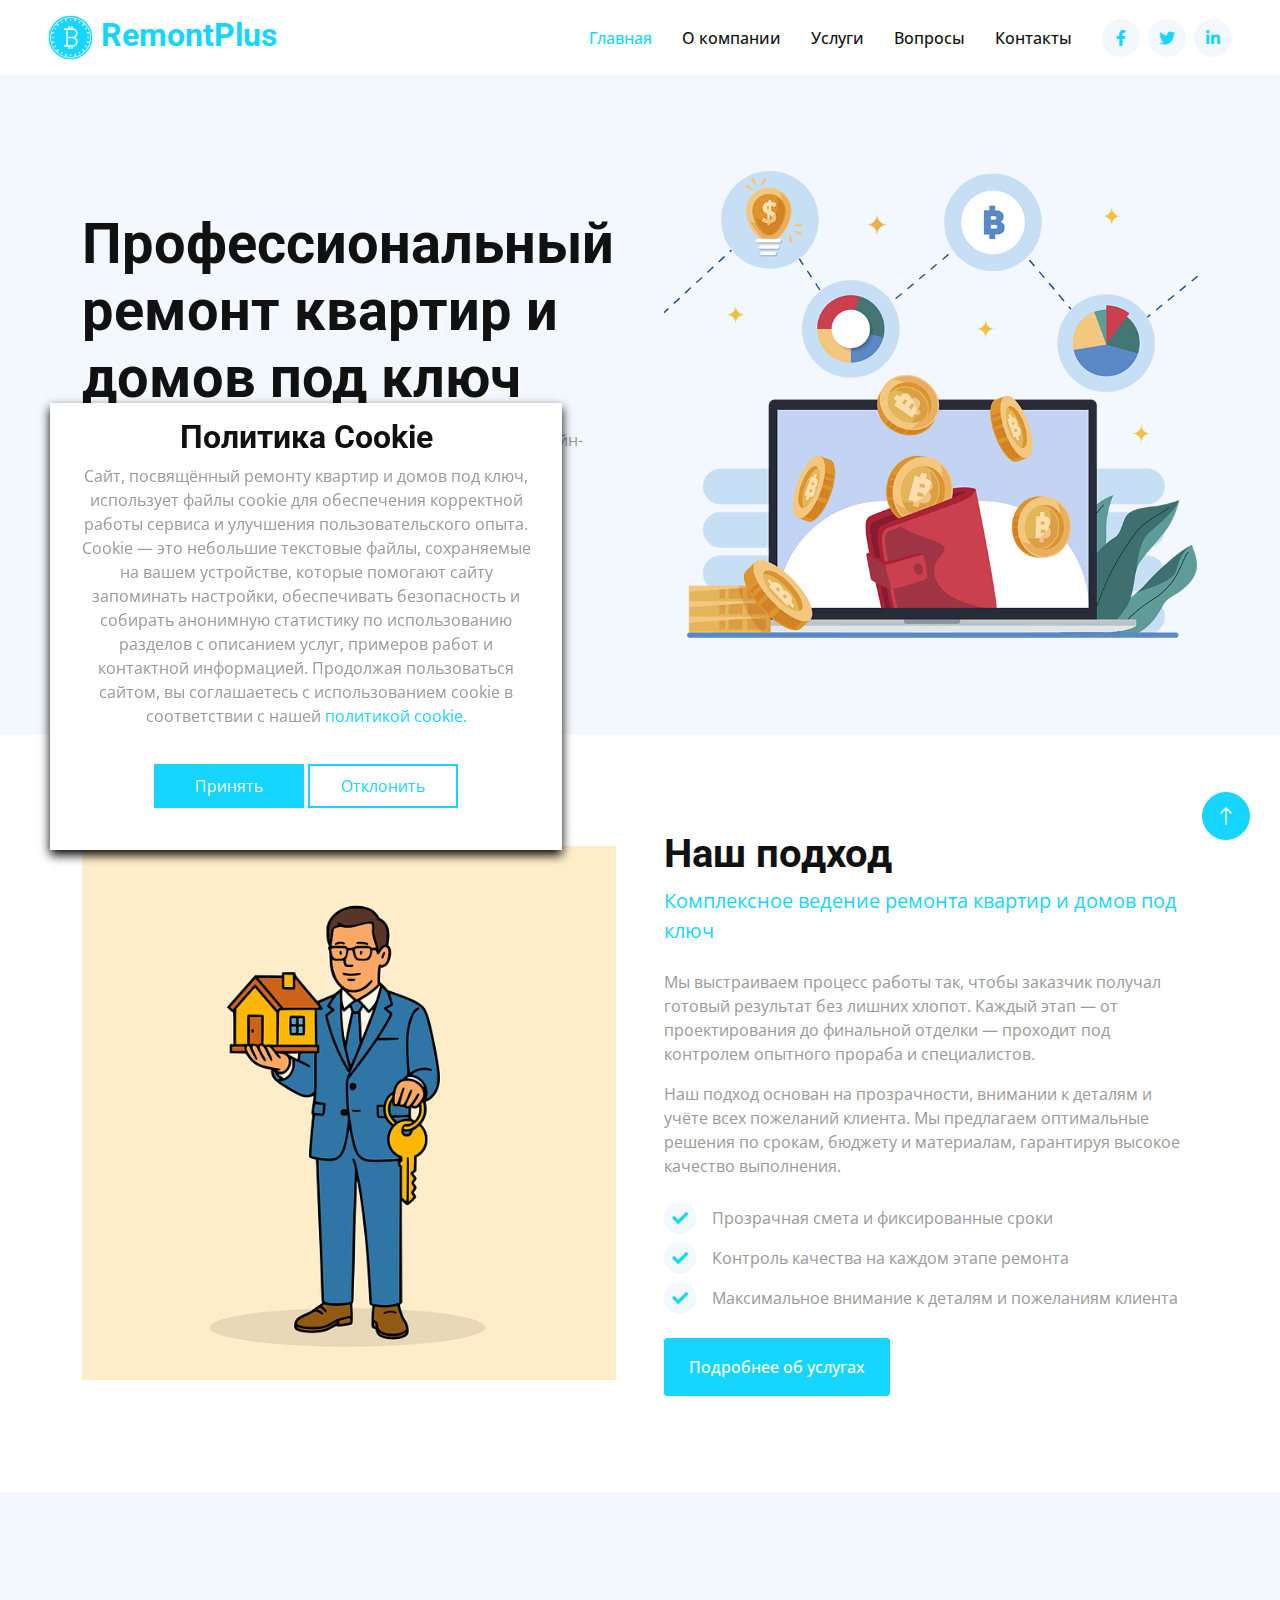
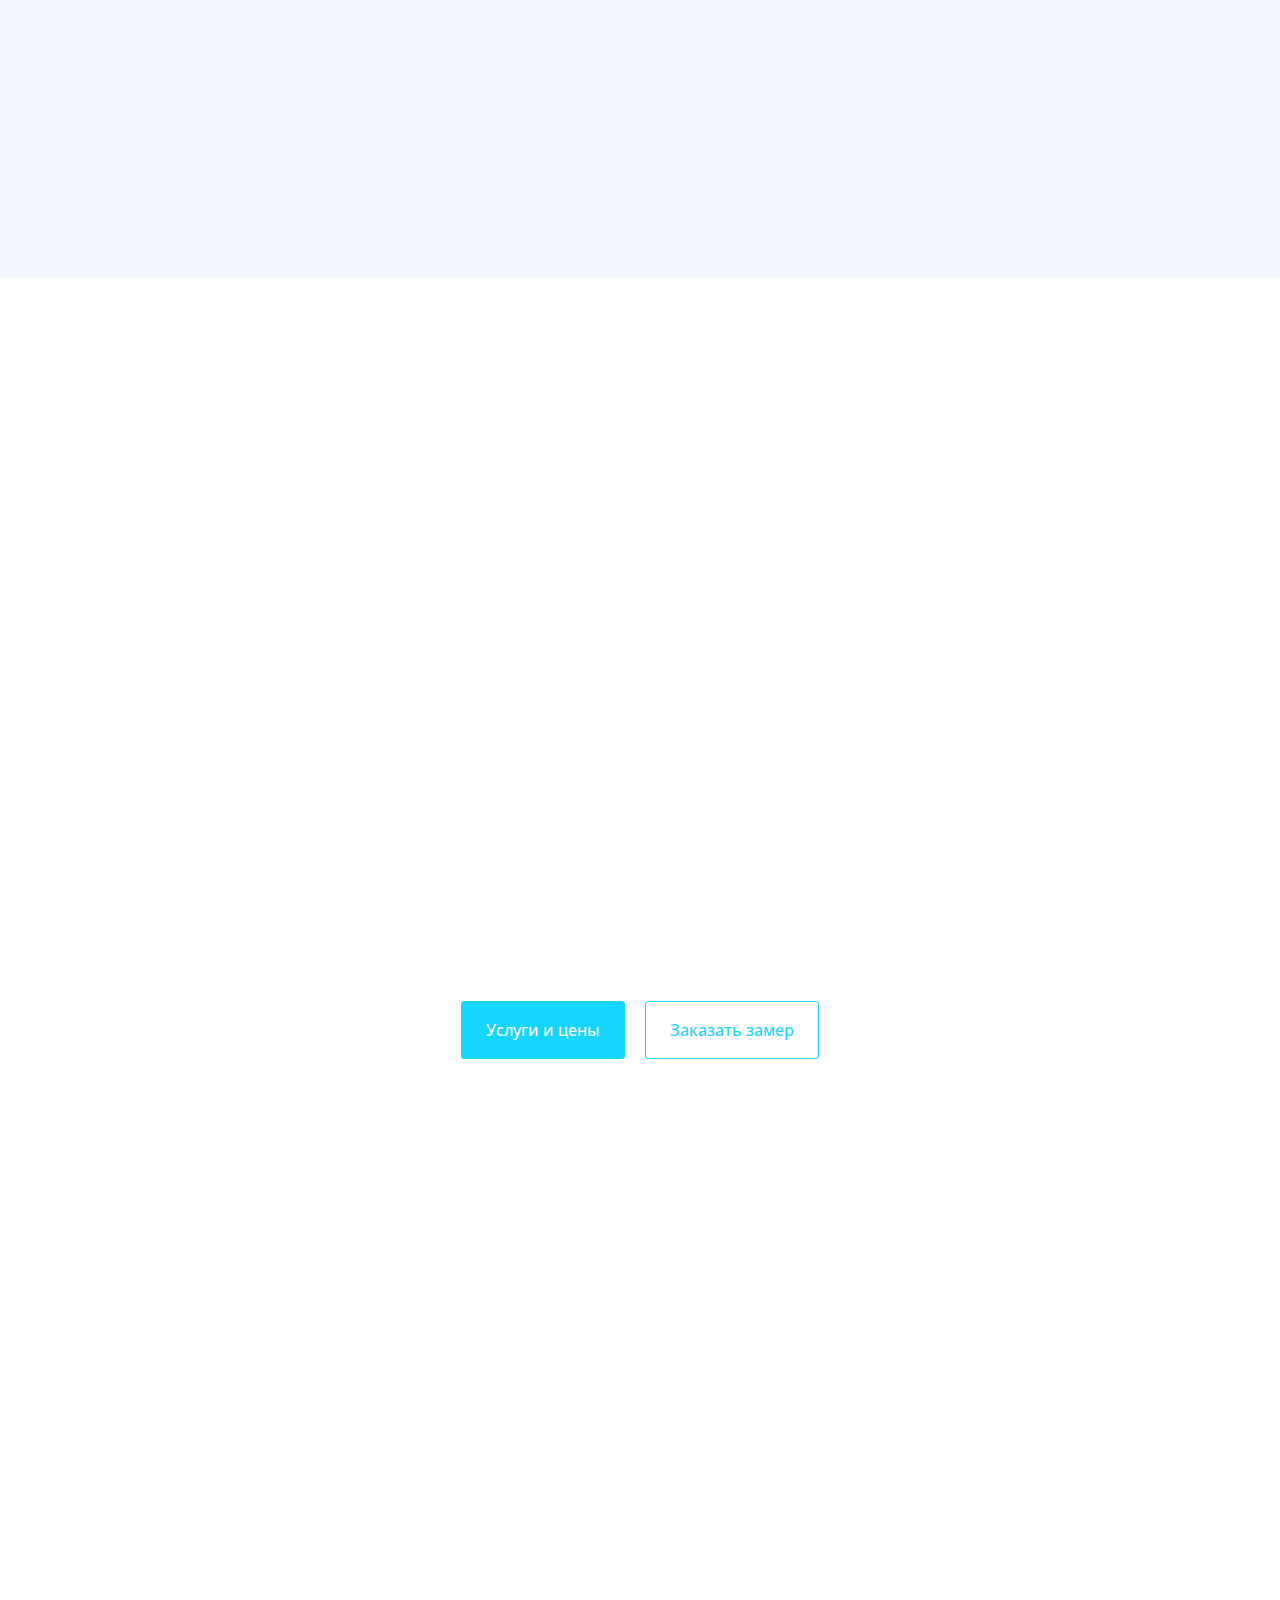
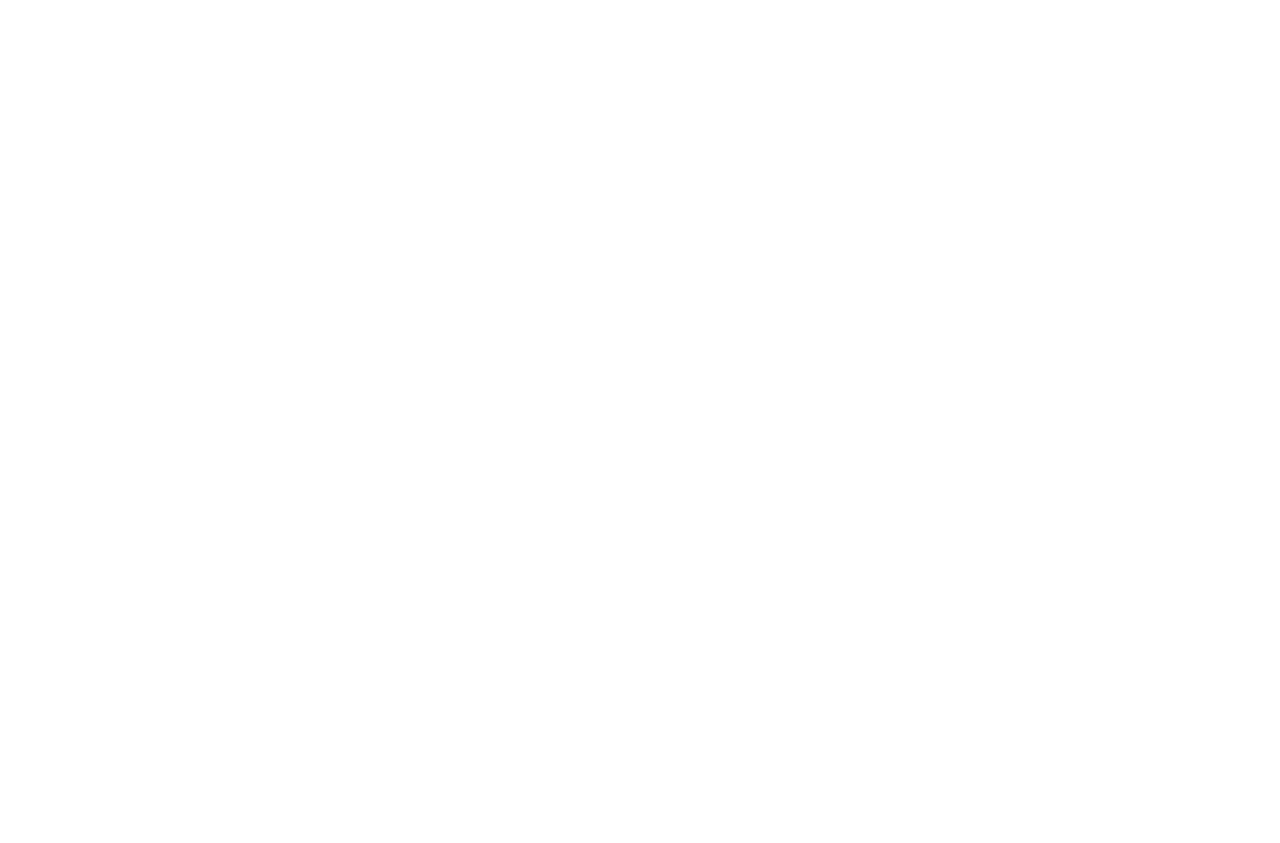
<file: index.html>
<!DOCTYPE html>
<html lang="en">
    <head>
        <meta charset="utf-8" />
        <title>RemontPlus</title>
        <meta content="width=device-width, initial-scale=1.0" name="viewport" />
        <meta
            content="ремонт под ключ, ремонт квартир под ключ, ремонт домов под ключ, дизайн-проект, отделка, электрика, сантехника, смета, сроки, прораб, бригада, гарантия"
            name="keywords"
        />
        <meta
            content="Ремонт квартир и домов под ключ: проектирование, отделка, электрика и сантехника, контроль сроков и сметы, гарантия качества. Бесплатный замер."
            name="description"
        />

        <!-- Favicon -->
        <link href="img/favicon.ico" rel="icon" />

        <!-- Google Web Fonts -->
        <link rel="preconnect" href="https://fonts.googleapis.com" />
        <link rel="preconnect" href="https://fonts.gstatic.com" crossorigin />
        <link
            href="https://fonts.googleapis.com/css2?family=Open+Sans:wght@400;500&family=Roboto:wght@500;700&display=swap"
            rel="stylesheet"
        />

        <!-- Icon Font Stylesheet -->
        <link
            href="https://cdnjs.cloudflare.com/ajax/libs/font-awesome/5.10.0/css/all.min.css"
            rel="stylesheet"
        />
        <link
            href="https://cdn.jsdelivr.net/npm/bootstrap-icons@1.4.1/font/bootstrap-icons.css"
            rel="stylesheet"
        />

        <!-- Libraries Stylesheet -->
        <link href="lib/animate/animate.min.css" rel="stylesheet" />
        <link
            href="lib/owlcarousel/assets/owl.carousel.min.css"
            rel="stylesheet"
        />

        <!-- Customized Bootstrap Stylesheet -->
        <link href="css/bootstrap.min.css" rel="stylesheet" />

        <!-- Template Stylesheet -->
        <link href="css/style.css" rel="stylesheet" />
    </head>

    <body>
        <!-- Spinner Start -->
        <div
            id="spinner"
            class="show bg-white position-fixed translate-middle w-100 vh-100 top-50 start-50 d-flex align-items-center justify-content-center"
        >
            <div class="spinner-grow text-primary" role="status"></div>
        </div>
        <!-- Spinner End -->

        <!-- Navbar Start -->
        <nav
            class="navbar navbar-expand-lg bg-white navbar-light sticky-top p-0 px-4 px-lg-5"
        >
            <a href="index.html" class="navbar-brand d-flex align-items-center">
                <h2 class="m-0 text-primary">
                    <img
                        class="img-fluid me-2"
                        src="img/icon-1.png"
                        alt=""
                        style="width: 45px"
                    />RemontPlus
                </h2>
            </a>
            <button
                type="button"
                class="navbar-toggler"
                data-bs-toggle="collapse"
                data-bs-target="#navbarCollapse"
            >
                <span class="navbar-toggler-icon"></span>
            </button>
            <div class="collapse navbar-collapse" id="navbarCollapse">
                <div class="navbar-nav ms-auto py-4 py-lg-0">
                    <a href="index.html" class="nav-item nav-link active"
                        >Главная</a
                    >
                    <a href="about.html" class="nav-item nav-link"
                        >О компании</a
                    >
                    <a href="service.html" class="nav-item nav-link">Услуги</a>
                    <a href="faq.html" class="nav-item nav-link">Вопросы</a>
                    <a href="contact.html" class="nav-item nav-link"
                        >Контакты</a
                    >
                </div>
                <div class="h-100 d-lg-inline-flex align-items-center d-none">
                    <a
                        class="btn btn-square rounded-circle bg-light text-primary me-2"
                        href="https://facebook.com/"
                        target="_blank"
                        ><i class="fab fa-facebook-f"></i
                    ></a>
                    <a
                        class="btn btn-square rounded-circle bg-light text-primary me-2"
                        href="https://twitter.com/"
                        target="_blank"
                        ><i class="fab fa-twitter"></i
                    ></a>
                    <a
                        class="btn btn-square rounded-circle bg-light text-primary me-0"
                        href="https://linkedin.com/"
                        target="_blank"
                        ><i class="fab fa-linkedin-in"></i
                    ></a>
                </div>
            </div>
        </nav>
        <!-- Navbar End -->

        <!-- Header Start -->
        <div class="container-fluid hero-header bg-light py-5 mb-5">
            <div class="container py-5">
                <div class="row g-5 align-items-center">
                    <div class="col-lg-6">
                        <h1 class="display-4 mb-3 animated slideInDown">
                            Профессиональный ремонт квартир и домов под ключ
                        </h1>
                        <p class="animated slideInDown">
                            Мы выполняем полный цикл ремонта — от разработки
                            дизайн-проекта до финишной отделки. Наша команда
                            мастеров обеспечивает контроль качества, соблюдение
                            сроков и прозрачность сметы.
                        </p>
                        <a
                            href="service.html"
                            class="btn btn-primary py-3 px-4 animated slideInDown"
                            >Подробнее об услугах</a
                        >
                    </div>
                    <div class="col-lg-6 animated fadeIn">
                        <img
                            class="img-fluid animated pulse infinite"
                            style="animation-duration: 3s"
                            src="img/hero-1.png"
                            alt=""
                        />
                    </div>
                </div>
            </div>
        </div>
        <!-- Header End -->

        <!-- Our Approach Start -->
        <div class="container-xxl py-5">
            <div class="container">
                <div class="row g-5 align-items-center">
                    <div class="col-lg-6 wow fadeInUp" data-wow-delay="0.1s">
                        <img class="img-fluid" src="img/approach.png" alt="" />
                    </div>
                    <div class="col-lg-6 wow fadeInUp" data-wow-delay="0.5s">
                        <div class="h-100">
                            <h1 class="display-6">Наш подход</h1>
                            <p class="text-primary fs-5 mb-4">
                                Комплексное ведение ремонта квартир и домов под
                                ключ
                            </p>
                            <p>
                                Мы выстраиваем процесс работы так, чтобы
                                заказчик получал готовый результат без лишних
                                хлопот. Каждый этап — от проектирования до
                                финальной отделки — проходит под контролем
                                опытного прораба и специалистов.
                            </p>
                            <p class="mb-4">
                                Наш подход основан на прозрачности, внимании к
                                деталям и учёте всех пожеланий клиента. Мы
                                предлагаем оптимальные решения по срокам,
                                бюджету и материалам, гарантируя высокое
                                качество выполнения.
                            </p>
                            <div class="d-flex align-items-center mb-2">
                                <i
                                    class="fa fa-check bg-light text-primary btn-sm-square rounded-circle me-3 fw-bold"
                                ></i>
                                <span
                                    >Прозрачная смета и фиксированные
                                    сроки</span
                                >
                            </div>
                            <div class="d-flex align-items-center mb-2">
                                <i
                                    class="fa fa-check bg-light text-primary btn-sm-square rounded-circle me-3 fw-bold"
                                ></i>
                                <span
                                    >Контроль качества на каждом этапе
                                    ремонта</span
                                >
                            </div>
                            <div class="d-flex align-items-center mb-4">
                                <i
                                    class="fa fa-check bg-light text-primary btn-sm-square rounded-circle me-3 fw-bold"
                                ></i>
                                <span
                                    >Максимальное внимание к деталям и
                                    пожеланиям клиента</span
                                >
                            </div>
                            <a
                                class="btn btn-primary py-3 px-4"
                                href="service.html"
                                >Подробнее об услугах</a
                            >
                        </div>
                    </div>
                </div>
            </div>
        </div>
        <!-- Our Approach End -->

        <!-- Facts Start -->
        <div class="container-xxl bg-light py-5 my-5">
            <div class="container py-5">
                <div class="row g-5">
                    <div
                        class="col-lg-4 col-md-6 text-center wow fadeIn"
                        data-wow-delay="0.1s"
                    >
                        <img
                            class="img-fluid mb-4"
                            src="img/icon-9.png"
                            alt=""
                        />
                        <h1 class="display-4" data-toggle="counter-up">1240</h1>
                        <p class="fs-5 text-primary mb-0">
                            Завершённых проектов
                        </p>
                    </div>
                    <div
                        class="col-lg-4 col-md-6 text-center wow fadeIn"
                        data-wow-delay="0.3s"
                    >
                        <img
                            class="img-fluid mb-4"
                            src="img/icon-10.png"
                            alt=""
                        />
                        <h1 class="display-4" data-toggle="counter-up">980</h1>
                        <p class="fs-5 text-primary mb-0">Довольных клиентов</p>
                    </div>
                    <div
                        class="col-lg-4 col-md-6 text-center wow fadeIn"
                        data-wow-delay="0.5s"
                    >
                        <img
                            class="img-fluid mb-4"
                            src="img/icon-2.png"
                            alt=""
                        />
                        <h1 class="display-4" data-toggle="counter-up">12</h1>
                        <p class="fs-5 text-primary mb-0">
                            Лет опыта в ремонте
                        </p>
                    </div>
                </div>
            </div>
        </div>
        <!-- Facts End -->

        <!-- Features Start -->
        <div class="container-xxl py-5">
            <div class="container">
                <div
                    class="text-center mx-auto wow fadeInUp"
                    data-wow-delay="0.1s"
                    style="max-width: 500px"
                >
                    <h1 class="display-6">Почему выбирают нас</h1>
                    <p class="text-primary fs-5 mb-5">
                        Ремонт квартир и домов под ключ с вниманием к деталям и
                        соблюдением сроков
                    </p>
                </div>
                <div class="row g-5">
                    <div
                        class="col-lg-4 col-md-6 wow fadeInUp"
                        data-wow-delay="0.1s"
                    >
                        <div class="d-flex align-items-start">
                            <img
                                class="img-fluid flex-shrink-0"
                                src="img/icon-7.png"
                                alt=""
                            />
                            <div class="ps-4">
                                <h5 class="mb-3">Прозрачная смета</h5>
                                <span
                                    >Составляем подробную смету до начала работ
                                    и согласовываем каждый пункт, чтобы вы знали
                                    точную стоимость проекта.</span
                                >
                            </div>
                        </div>
                    </div>
                    <div
                        class="col-lg-4 col-md-6 wow fadeInUp"
                        data-wow-delay="0.3s"
                    >
                        <div class="d-flex align-items-start">
                            <img
                                class="img-fluid flex-shrink-0"
                                src="img/icon-6.png"
                                alt=""
                            />
                            <div class="ps-4">
                                <h5 class="mb-3">Контроль качества</h5>
                                <span
                                    >Прораб и бригада проводят каждый этап под
                                    контролем: электрика, сантехника,
                                    штукатурка, плитка и финишная отделка.</span
                                >
                            </div>
                        </div>
                    </div>
                    <div
                        class="col-lg-4 col-md-6 wow fadeInUp"
                        data-wow-delay="0.5s"
                    >
                        <div class="d-flex align-items-start">
                            <img
                                class="img-fluid flex-shrink-0"
                                src="img/icon-5.png"
                                alt=""
                            />
                            <div class="ps-4">
                                <h5 class="mb-3">Комплексный подход</h5>
                                <span
                                    >От дизайн-проекта до уборки после ремонта —
                                    мы выполняем весь цикл работ «под ключ»,
                                    чтобы вам не пришлось взаимодействовать с
                                    несколькими подрядчиками.</span
                                >
                            </div>
                        </div>
                    </div>
                    <div
                        class="col-lg-4 col-md-6 wow fadeInUp"
                        data-wow-delay="0.1s"
                    >
                        <div class="d-flex align-items-start">
                            <img
                                class="img-fluid flex-shrink-0"
                                src="img/icon-4.png"
                                alt=""
                            />
                            <div class="ps-4">
                                <h5 class="mb-3">Качественные материалы</h5>
                                <span
                                    >Работаем с проверенными поставщиками и
                                    предлагаем оптимальные материалы по
                                    соотношению цена/качество в зависимости от
                                    бюджета клиента.</span
                                >
                            </div>
                        </div>
                    </div>
                    <div
                        class="col-lg-4 col-md-6 wow fadeInUp"
                        data-wow-delay="0.3s"
                    >
                        <div class="d-flex align-items-start">
                            <img
                                class="img-fluid flex-shrink-0"
                                src="img/icon-3.png"
                                alt=""
                            />
                            <div class="ps-4">
                                <h5 class="mb-3">Гарантия на работы</h5>
                                <span
                                    >Предоставляем официальную гарантию на все
                                    виды работ и оперативно устраняем любые
                                    замечания в гарантийный период.</span
                                >
                            </div>
                        </div>
                    </div>
                    <div
                        class="col-lg-4 col-md-6 wow fadeInUp"
                        data-wow-delay="0.5s"
                    >
                        <div class="d-flex align-items-start">
                            <img
                                class="img-fluid flex-shrink-0"
                                src="img/icon-8.png"
                                alt=""
                            />
                            <div class="ps-4">
                                <h5 class="mb-3">Поддержка и сопровождение</h5>
                                <span
                                    >Консультации на всех этапах проекта, помощь
                                    в подборе отделочных материалов и мебели,
                                    прозрачная документация.</span
                                >
                            </div>
                        </div>
                    </div>
                </div>
                <div class="text-center mt-5">
                    <a class="btn btn-primary py-3 px-4" href="service.html"
                        >Услуги и цены</a
                    >
                    <a
                        class="btn btn-outline-primary py-3 px-4 ms-3"
                        href="contact.html"
                        >Заказать замер</a
                    >
                </div>
            </div>
        </div>
        <!-- Features End -->

        <!-- Roadmap Start -->
        <div class="container-xxl py-5">
            <div class="container">
                <div
                    class="text-center mx-auto wow fadeInUp"
                    data-wow-delay="0.1s"
                    style="max-width: 500px"
                >
                    <h1 class="display-6">Этапы Ремонта</h1>
                    <p class="text-primary fs-5 mb-5">
                        Превращаем вашу мечту о квартире или доме в реальность
                    </p>
                </div>
                <div
                    class="owl-carousel roadmap-carousel wow fadeInUp"
                    data-wow-delay="0.1s"
                >
                    <div class="roadmap-item">
                        <div class="roadmap-point"><span></span></div>
                        <h5>Этап 1: Консультация и дизайн-проект</h5>
                        <span
                            >Вы обсуждаете с нами ваши пожелания, создается
                            индивидуальный дизайн-проект</span
                        >
                    </div>
                    <div class="roadmap-item">
                        <div class="roadmap-point"><span></span></div>
                        <h5>Этап 2: Смета и подбор материалов</h5>
                        <span
                            >Составляется смета, подбираются качественные
                            материалы для ремонта</span
                        >
                    </div>
                    <div class="roadmap-item">
                        <div class="roadmap-point"><span></span></div>
                        <h5>Этап 3: Подготовительные работы</h5>
                        <span
                            >Очистка и подготовка помещений, монтаж необходимых
                            коммуникаций</span
                        >
                    </div>
                    <div class="roadmap-item">
                        <div class="roadmap-point"><span></span></div>
                        <h5>Этап 4: Черновой ремонт</h5>
                        <span
                            >Штукатурка, стяжка, монтаж электрики и
                            сантехники</span
                        >
                    </div>
                    <div class="roadmap-item">
                        <div class="roadmap-point"><span></span></div>
                        <h5>Этап 5: Чистовая отделка</h5>
                        <span
                            >Покраска, укладка плитки, ламината, установка
                            дверей и мебели</span
                        >
                    </div>
                    <div class="roadmap-item">
                        <div class="roadmap-point"><span></span></div>
                        <h5>Этап 6: Завершение и сдача объекта</h5>
                        <span
                            >Проверка качества, уборка и передача квартиры или
                            дома заказчику</span
                        >
                    </div>
                </div>
            </div>
        </div>
        <!-- Roadmap End -->

        <!-- Footer Start -->
        <div
            class="container-fluid bg-light footer mt-5 pt-5 wow fadeIn"
            data-wow-delay="0.1s"
        >
            <div class="container py-5">
                <div class="row g-5">
                    <div class="col-md-6">
                        <h1 class="text-primary mb-4">
                            <img
                                class="img-fluid me-2"
                                src="img/icon-1.png"
                                alt=""
                                style="width: 45px"
                            />RemontPlus
                        </h1>
                        <span>
                            RemontPlus — ваш надёжный партнёр в ремонте квартир
                            и домов под ключ. Мы берём на себя все этапы: от
                            замера и разработки дизайн-проекта до отделки,
                            электрики, сантехники и финальной сдачи объекта. С
                            нами вы получаете качественный результат без лишних
                            забот.
                        </span>
                    </div>
                    <div class="col-md-6">
                        <h5 class="mb-4">Подписка на новости</h5>
                        <p>
                            Подпишитесь, чтобы первыми узнавать о советах по
                            ремонту, акциях и новых проектах.
                        </p>
                        <div class="position-relative">
                            <form action="thanks.html" method="get">
                                <input
                                    class="form-control bg-transparent w-100 py-3 ps-4 pe-5"
                                    type="text"
                                    placeholder="Ваш email"
                                    required
                                />
                                <button
                                    type="submit"
                                    class="btn btn-primary py-2 px-3 position-absolute top-0 end-0 mt-2 me-2"
                                >
                                    Подписаться
                                </button>
                            </form>
                        </div>
                    </div>
                    <div class="col-lg-3 col-md-6">
                        <h5 class="mb-4">Контакты</h5>
                        <p>
                            <i class="fa fa-map-marker-alt me-3"></i>Ермеков
                            көшесі 116, Қарағанды 100000
                        </p>
                        <p><i class="fa fa-phone-alt me-3"></i>+77212441739</p>
                        <p>
                            <i class="fa fa-envelope me-3"></i
                            >remont_plus@gmail.com
                        </p>
                    </div>
                    <div class="col-lg-3 col-md-6">
                        <h5 class="mb-4">Наши услуги</h5>
                        <a class="btn btn-link" href=""
                            >Ремонт квартир под ключ</a
                        >
                        <a class="btn btn-link" href=""
                            >Ремонт домов под ключ</a
                        >
                        <a class="btn btn-link" href="">Дизайн интерьера</a>
                        <a class="btn btn-link" href="">Отделочные работы</a>
                        <a class="btn btn-link" href=""
                            >Электрика и сантехника</a
                        >
                    </div>
                    <div class="col-lg-3 col-md-6">
                        <h5 class="mb-4">Быстрые ссылки</h5>
                        <a class="btn btn-link" href="about.html">О нас</a>
                        <a class="btn btn-link" href="contact.html">Контакты</a>
                        <a class="btn btn-link" href="terms-of-use.html"
                            >Условия использования</a
                        >
                        <a class="btn btn-link" href="cookie-policy.html"
                            >Политика Cookie</a
                        >
                        <a class="btn btn-link" href="privacy-policy.html"
                            >Политика конфиденциальности</a
                        >
                    </div>
                    <div class="col-lg-3 col-md-6">
                        <h5 class="mb-4">Мы в социальных сетях</h5>
                        <div class="d-flex">
                            <a
                                class="btn btn-square rounded-circle me-1"
                                href="https://twitter.com/"
                                target="_blank"
                                ><i class="fab fa-twitter"></i
                            ></a>
                            <a
                                class="btn btn-square rounded-circle me-1"
                                href="https://facebook.com/"
                                target="_blank"
                                ><i class="fab fa-facebook-f"></i
                            ></a>
                            <a
                                class="btn btn-square rounded-circle me-1"
                                href="https://youtube.com/"
                                target="_blank"
                                ><i class="fab fa-youtube"></i
                            ></a>
                            <a
                                class="btn btn-square rounded-circle me-1"
                                href="https://linkedin.com/"
                                target="_blank"
                                ><i class="fab fa-linkedin-in"></i
                            ></a>
                        </div>
                    </div>
                </div>
            </div>
        </div>
        <!-- Footer End -->

        <!-- Cookie banner -->
        <div class="cookie-wrapper show">
            <div>
                <i class="bx bx-cookie"></i>
                <h2 style="text-align: center">Политика Cookie</h2>
            </div>

            <div class="data">
                <p>
                    Сайт, посвящённый ремонту квартир и домов под ключ,
                    использует файлы cookie для обеспечения корректной работы
                    сервиса и улучшения пользовательского опыта. Cookie — это
                    небольшие текстовые файлы, сохраняемые на вашем устройстве,
                    которые помогают сайту запоминать настройки, обеспечивать
                    безопасность и собирать анонимную статистику по
                    использованию разделов с описанием услуг, примеров работ и
                    контактной информацией. Продолжая пользоваться сайтом, вы
                    соглашаетесь с использованием cookie в соответствии с нашей
                    <a href="cookie-policy.html">политикой cookie.</a>
                </p>
            </div>

            <div class="buttons">
                <button class="cookie-button" id="acceptBtn">Принять</button>
                <button class="cookie-button" id="declineBtn">Отклонить</button>
            </div>
        </div>
        <!-- End Cookie banner -->

        <!-- Back to Top -->
        <a
            href="#"
            class="btn btn-lg btn-primary btn-lg-square rounded-circle back-to-top"
            ><i class="bi bi-arrow-up"></i
        ></a>

        <!-- JavaScript Libraries -->
        <script src="https://code.jquery.com/jquery-3.4.1.min.js"></script>
        <script src="https://cdn.jsdelivr.net/npm/bootstrap@5.0.0/dist/js/bootstrap.bundle.min.js"></script>
        <script src="lib/wow/wow.min.js"></script>
        <script src="lib/easing/easing.min.js"></script>
        <script src="lib/waypoints/waypoints.min.js"></script>
        <script src="lib/owlcarousel/owl.carousel.min.js"></script>
        <script src="lib/counterup/counterup.min.js"></script>

        <!-- Template Javascript -->
        <script src="js/main.js"></script>
        <script src="js/cookiebanner.js"></script>
    </body>
</html>
</file>
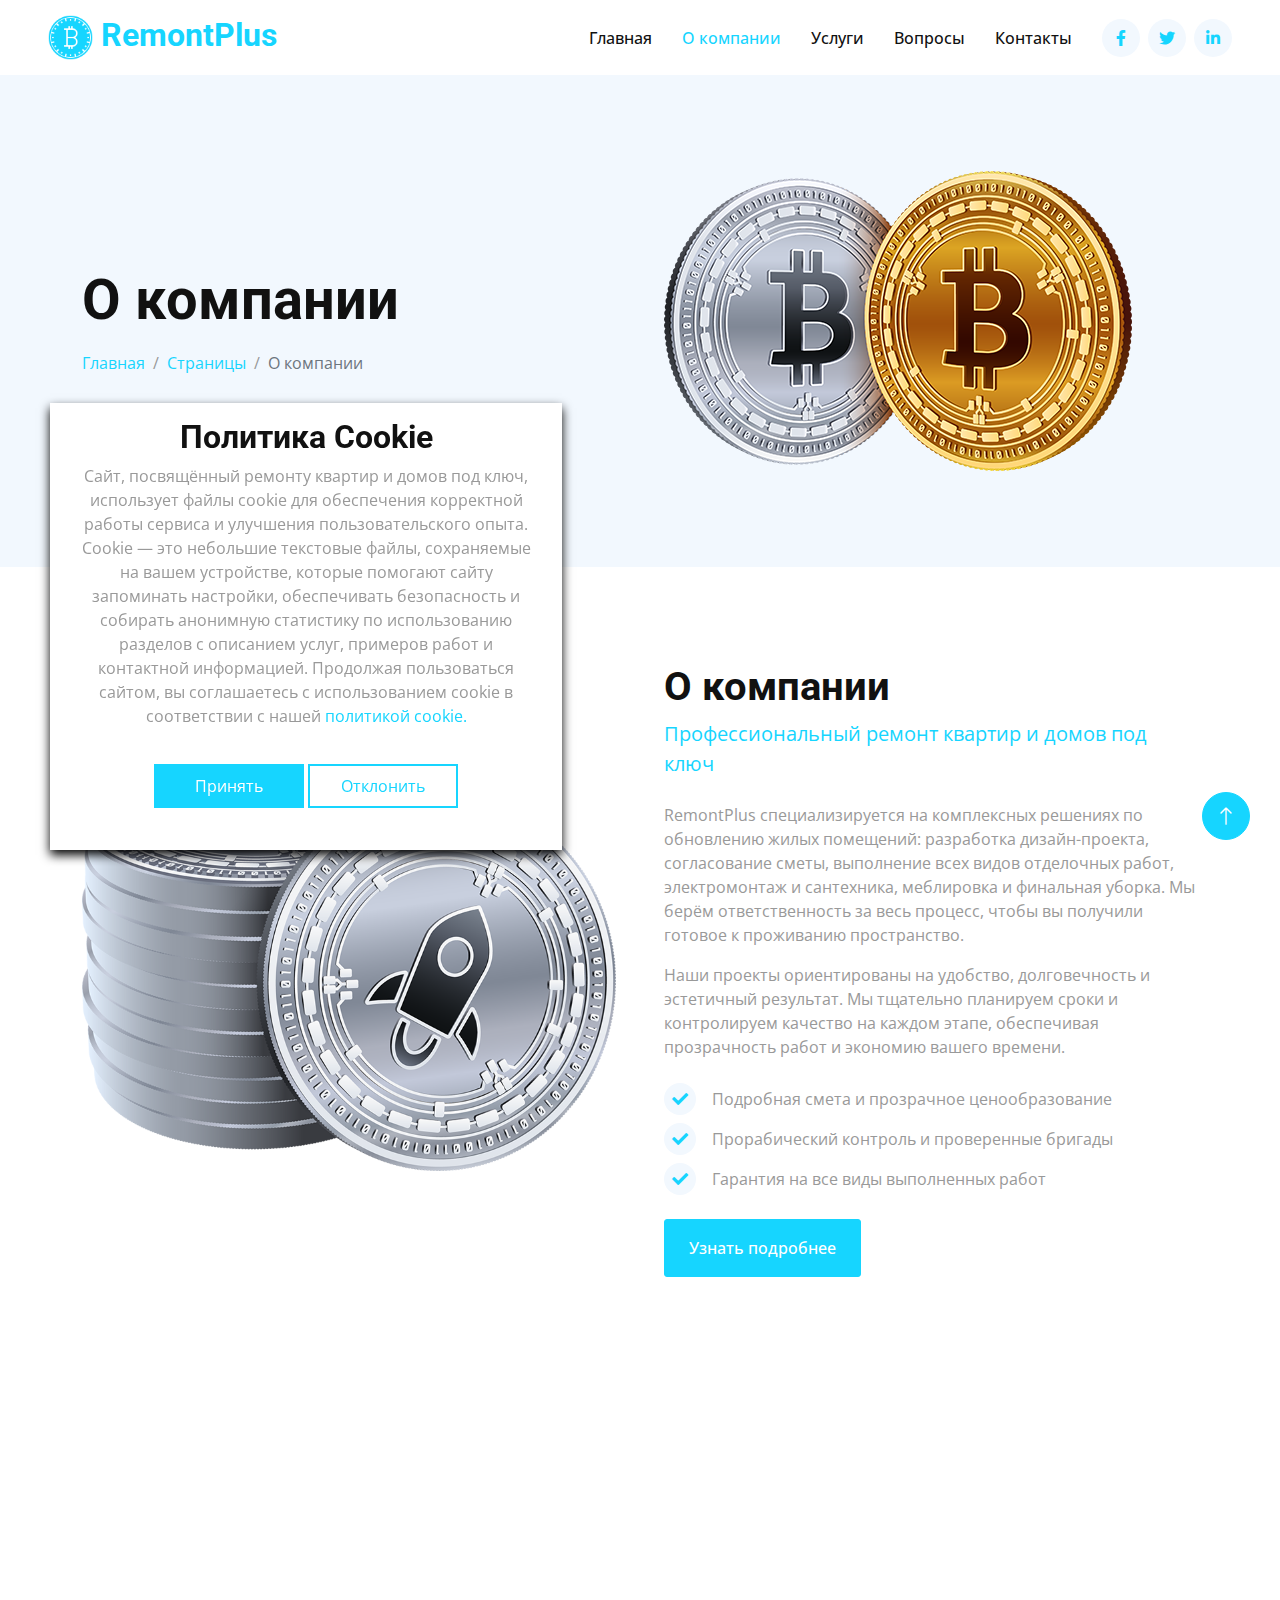
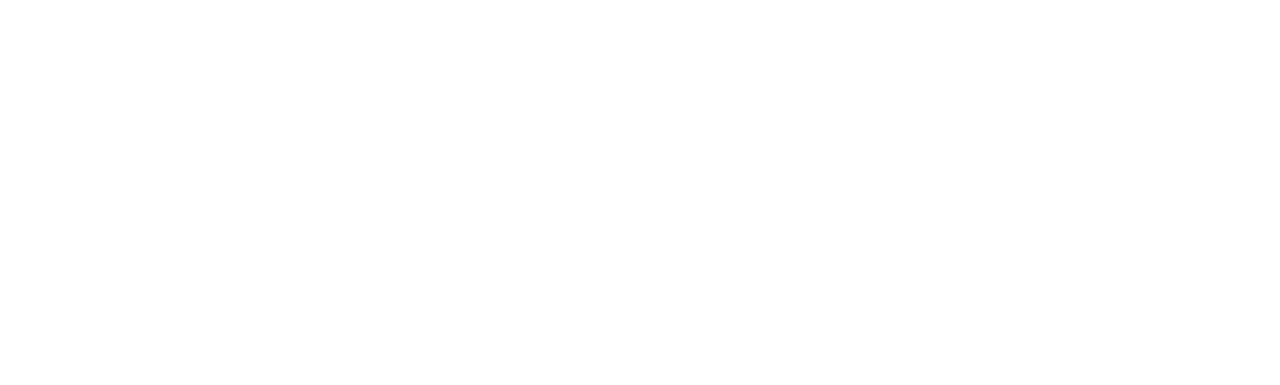
<file: about.html>
<!DOCTYPE html>
<html lang="en">
    <head>
        <meta charset="utf-8" />
        <title>RemontPlus</title>
        <meta content="width=device-width, initial-scale=1.0" name="viewport" />
        <meta
            content="ремонт под ключ, ремонт квартир под ключ, ремонт домов под ключ, дизайн-проект, отделка, электрика, сантехника, смета, сроки, прораб, бригада, гарантия"
            name="keywords"
        />
        <meta
            content="Ремонт квартир и домов под ключ: проектирование, отделка, электрика и сантехника, контроль сроков и сметы, гарантия качества. Бесплатный замер."
            name="description"
        />

        <!-- Favicon -->
        <link href="img/favicon.ico" rel="icon" />

        <!-- Google Web Fonts -->
        <link rel="preconnect" href="https://fonts.googleapis.com" />
        <link rel="preconnect" href="https://fonts.gstatic.com" crossorigin />
        <link
            href="https://fonts.googleapis.com/css2?family=Open+Sans:wght@400;500&family=Roboto:wght@500;700&display=swap"
            rel="stylesheet"
        />

        <!-- Icon Font Stylesheet -->
        <link
            href="https://cdnjs.cloudflare.com/ajax/libs/font-awesome/5.10.0/css/all.min.css"
            rel="stylesheet"
        />
        <link
            href="https://cdn.jsdelivr.net/npm/bootstrap-icons@1.4.1/font/bootstrap-icons.css"
            rel="stylesheet"
        />

        <!-- Libraries Stylesheet -->
        <link href="lib/animate/animate.min.css" rel="stylesheet" />
        <link
            href="lib/owlcarousel/assets/owl.carousel.min.css"
            rel="stylesheet"
        />

        <!-- Customized Bootstrap Stylesheet -->
        <link href="css/bootstrap.min.css" rel="stylesheet" />

        <!-- Template Stylesheet -->
        <link href="css/style.css" rel="stylesheet" />
    </head>

    <body>
        <!-- Spinner Start -->
        <div
            id="spinner"
            class="show bg-white position-fixed translate-middle w-100 vh-100 top-50 start-50 d-flex align-items-center justify-content-center"
        >
            <div class="spinner-grow text-primary" role="status"></div>
        </div>
        <!-- Spinner End -->

        <!-- Navbar Start -->
        <nav
            class="navbar navbar-expand-lg bg-white navbar-light sticky-top p-0 px-4 px-lg-5"
        >
            <a href="index.html" class="navbar-brand d-flex align-items-center">
                <h2 class="m-0 text-primary">
                    <img
                        class="img-fluid me-2"
                        src="img/icon-1.png"
                        alt=""
                        style="width: 45px"
                    />RemontPlus
                </h2>
            </a>
            <button
                type="button"
                class="navbar-toggler"
                data-bs-toggle="collapse"
                data-bs-target="#navbarCollapse"
            >
                <span class="navbar-toggler-icon"></span>
            </button>
            <div class="collapse navbar-collapse" id="navbarCollapse">
                <div class="navbar-nav ms-auto py-4 py-lg-0">
                    <a href="index.html" class="nav-item nav-link">Главная</a>
                    <a href="about.html" class="nav-item nav-link active"
                        >О компании</a
                    >
                    <a href="service.html" class="nav-item nav-link">Услуги</a>
                    <a href="faq.html" class="nav-item nav-link">Вопросы</a>
                    <a href="contact.html" class="nav-item nav-link"
                        >Контакты</a
                    >
                </div>
                <div class="h-100 d-lg-inline-flex align-items-center d-none">
                    <a
                        class="btn btn-square rounded-circle bg-light text-primary me-2"
                        href="https://facebook.com/"
                        target="_blank"
                        ><i class="fab fa-facebook-f"></i
                    ></a>
                    <a
                        class="btn btn-square rounded-circle bg-light text-primary me-2"
                        href="https://twitter.com/"
                        target="_blank"
                        ><i class="fab fa-twitter"></i
                    ></a>
                    <a
                        class="btn btn-square rounded-circle bg-light text-primary me-0"
                        href="https://linkedin.com/"
                        target="_blank"
                        ><i class="fab fa-linkedin-in"></i
                    ></a>
                </div>
            </div>
        </nav>
        <!-- Navbar End -->

        <!-- Header Start -->
        <div class="container-fluid hero-header bg-light py-5 mb-5">
            <div class="container py-5">
                <div class="row g-5 align-items-center">
                    <div class="col-lg-6">
                        <h1 class="display-4 mb-3 animated slideInDown">
                            О компании
                        </h1>
                        <nav aria-label="breadcrumb animated slideInDown">
                            <ol class="breadcrumb mb-0">
                                <li class="breadcrumb-item">
                                    <a href="#">Главная</a>
                                </li>
                                <li class="breadcrumb-item">
                                    <a href="#">Страницы</a>
                                </li>
                                <li
                                    class="breadcrumb-item active"
                                    aria-current="page"
                                >
                                    О компании
                                </li>
                            </ol>
                        </nav>
                    </div>
                    <div class="col-lg-6 animated fadeIn">
                        <img
                            class="img-fluid animated pulse infinite"
                            style="animation-duration: 3s"
                            src="img/hero-2.png"
                            alt=""
                        />
                    </div>
                </div>
            </div>
        </div>
        <!-- Header End -->

        <!-- About Start -->
        <div class="container-xxl py-5">
            <div class="container">
                <div class="row g-5 align-items-center">
                    <div class="col-lg-6 wow fadeInUp" data-wow-delay="0.1s">
                        <img class="img-fluid" src="img/about.png" alt="" />
                    </div>
                    <div class="col-lg-6 wow fadeInUp" data-wow-delay="0.5s">
                        <div class="h-100">
                            <h1 class="display-6">О компании</h1>
                            <p class="text-primary fs-5 mb-4">
                                Профессиональный ремонт квартир и домов под ключ
                            </p>
                            <p>
                                RemontPlus специализируется на комплексных
                                решениях по обновлению жилых помещений:
                                разработка дизайн-проекта, согласование сметы,
                                выполнение всех видов отделочных работ,
                                электромонтаж и сантехника, меблировка и
                                финальная уборка. Мы берём ответственность за
                                весь процесс, чтобы вы получили готовое к
                                проживанию пространство.
                            </p>
                            <p class="mb-4">
                                Наши проекты ориентированы на удобство,
                                долговечность и эстетичный результат. Мы
                                тщательно планируем сроки и контролируем
                                качество на каждом этапе, обеспечивая
                                прозрачность работ и экономию вашего времени.
                            </p>
                            <div class="d-flex align-items-center mb-2">
                                <i
                                    class="fa fa-check bg-light text-primary btn-sm-square rounded-circle me-3 fw-bold"
                                ></i>
                                <span
                                    >Подробная смета и прозрачное
                                    ценообразование</span
                                >
                            </div>
                            <div class="d-flex align-items-center mb-2">
                                <i
                                    class="fa fa-check bg-light text-primary btn-sm-square rounded-circle me-3 fw-bold"
                                ></i>
                                <span
                                    >Прорабический контроль и проверенные
                                    бригады</span
                                >
                            </div>
                            <div class="d-flex align-items-center mb-4">
                                <i
                                    class="fa fa-check bg-light text-primary btn-sm-square rounded-circle me-3 fw-bold"
                                ></i>
                                <span
                                    >Гарантия на все виды выполненных
                                    работ</span
                                >
                            </div>
                            <a class="btn btn-primary py-3 px-4" href=""
                                >Узнать подробнее</a
                            >
                        </div>
                    </div>
                </div>
            </div>
        </div>
        <!-- About End -->

        <!-- Footer Start -->
        <div
            class="container-fluid bg-light footer mt-5 pt-5 wow fadeIn"
            data-wow-delay="0.1s"
        >
            <div class="container py-5">
                <div class="row g-5">
                    <div class="col-md-6">
                        <h1 class="text-primary mb-4">
                            <img
                                class="img-fluid me-2"
                                src="img/icon-1.png"
                                alt=""
                                style="width: 45px"
                            />RemontPlus
                        </h1>
                        <span>
                            RemontPlus — ваш надёжный партнёр в ремонте квартир
                            и домов под ключ. Мы берём на себя все этапы: от
                            замера и разработки дизайн-проекта до отделки,
                            электрики, сантехники и финальной сдачи объекта. С
                            нами вы получаете качественный результат без лишних
                            забот.
                        </span>
                    </div>
                    <div class="col-md-6">
                        <h5 class="mb-4">Подписка на новости</h5>
                        <p>
                            Подпишитесь, чтобы первыми узнавать о советах по
                            ремонту, акциях и новых проектах.
                        </p>
                        <div class="position-relative">
                            <form action="thanks.html" method="get">
                                <input
                                    class="form-control bg-transparent w-100 py-3 ps-4 pe-5"
                                    type="text"
                                    placeholder="Ваш email"
                                    required
                                />
                                <button
                                    type="submit"
                                    class="btn btn-primary py-2 px-3 position-absolute top-0 end-0 mt-2 me-2"
                                >
                                    Подписаться
                                </button>
                            </form>
                        </div>
                    </div>
                    <div class="col-lg-3 col-md-6">
                        <h5 class="mb-4">Контакты</h5>
                        <p>
                            <i class="fa fa-map-marker-alt me-3"></i>Ермеков
                            көшесі 116, Қарағанды 100000
                        </p>
                        <p><i class="fa fa-phone-alt me-3"></i>+77212441739</p>
                        <p>
                            <i class="fa fa-envelope me-3"></i
                            >remont_plus@gmail.com
                        </p>
                    </div>
                    <div class="col-lg-3 col-md-6">
                        <h5 class="mb-4">Наши услуги</h5>
                        <a class="btn btn-link" href=""
                            >Ремонт квартир под ключ</a
                        >
                        <a class="btn btn-link" href=""
                            >Ремонт домов под ключ</a
                        >
                        <a class="btn btn-link" href="">Дизайн интерьера</a>
                        <a class="btn btn-link" href="">Отделочные работы</a>
                        <a class="btn btn-link" href=""
                            >Электрика и сантехника</a
                        >
                    </div>
                    <div class="col-lg-3 col-md-6">
                        <h5 class="mb-4">Быстрые ссылки</h5>
                        <a class="btn btn-link" href="about.html">О нас</a>
                        <a class="btn btn-link" href="contact.html">Контакты</a>
                        <a class="btn btn-link" href="terms-of-use.html"
                            >Условия использования</a
                        >
                        <a class="btn btn-link" href="cookie-policy.html"
                            >Политика Cookie</a
                        >
                        <a class="btn btn-link" href="privacy-policy.html"
                            >Политика конфиденциальности</a
                        >
                    </div>
                    <div class="col-lg-3 col-md-6">
                        <h5 class="mb-4">Мы в социальных сетях</h5>
                        <div class="d-flex">
                            <a
                                class="btn btn-square rounded-circle me-1"
                                href="https://twitter.com/"
                                target="_blank"
                                ><i class="fab fa-twitter"></i
                            ></a>
                            <a
                                class="btn btn-square rounded-circle me-1"
                                href="https://facebook.com/"
                                target="_blank"
                                ><i class="fab fa-facebook-f"></i
                            ></a>
                            <a
                                class="btn btn-square rounded-circle me-1"
                                href="https://youtube.com/"
                                target="_blank"
                                ><i class="fab fa-youtube"></i
                            ></a>
                            <a
                                class="btn btn-square rounded-circle me-1"
                                href="https://linkedin.com/"
                                target="_blank"
                                ><i class="fab fa-linkedin-in"></i
                            ></a>
                        </div>
                    </div>
                </div>
            </div>
        </div>
        <!-- Footer End -->

        <!-- Cookie banner -->
        <div class="cookie-wrapper show">
            <div>
                <i class="bx bx-cookie"></i>
                <h2 style="text-align: center">Политика Cookie</h2>
            </div>

            <div class="data">
                <p>
                    Сайт, посвящённый ремонту квартир и домов под ключ,
                    использует файлы cookie для обеспечения корректной работы
                    сервиса и улучшения пользовательского опыта. Cookie — это
                    небольшие текстовые файлы, сохраняемые на вашем устройстве,
                    которые помогают сайту запоминать настройки, обеспечивать
                    безопасность и собирать анонимную статистику по
                    использованию разделов с описанием услуг, примеров работ и
                    контактной информацией. Продолжая пользоваться сайтом, вы
                    соглашаетесь с использованием cookie в соответствии с нашей
                    <a href="cookie-policy.html">политикой cookie.</a>
                </p>
            </div>

            <div class="buttons">
                <button class="cookie-button" id="acceptBtn">Принять</button>
                <button class="cookie-button" id="declineBtn">Отклонить</button>
            </div>
        </div>
        <!-- End Cookie banner -->

        <!-- Back to Top -->
        <a
            href="#"
            class="btn btn-lg btn-primary btn-lg-square rounded-circle back-to-top"
            ><i class="bi bi-arrow-up"></i
        ></a>

        <!-- JavaScript Libraries -->
        <script src="https://code.jquery.com/jquery-3.4.1.min.js"></script>
        <script src="https://cdn.jsdelivr.net/npm/bootstrap@5.0.0/dist/js/bootstrap.bundle.min.js"></script>
        <script src="lib/wow/wow.min.js"></script>
        <script src="lib/easing/easing.min.js"></script>
        <script src="lib/waypoints/waypoints.min.js"></script>
        <script src="lib/owlcarousel/owl.carousel.min.js"></script>
        <script src="lib/counterup/counterup.min.js"></script>

        <!-- Template Javascript -->
        <script src="js/main.js"></script>
        <script src="js/cookiebanner.js"></script>
    </body>
</html>
</file>
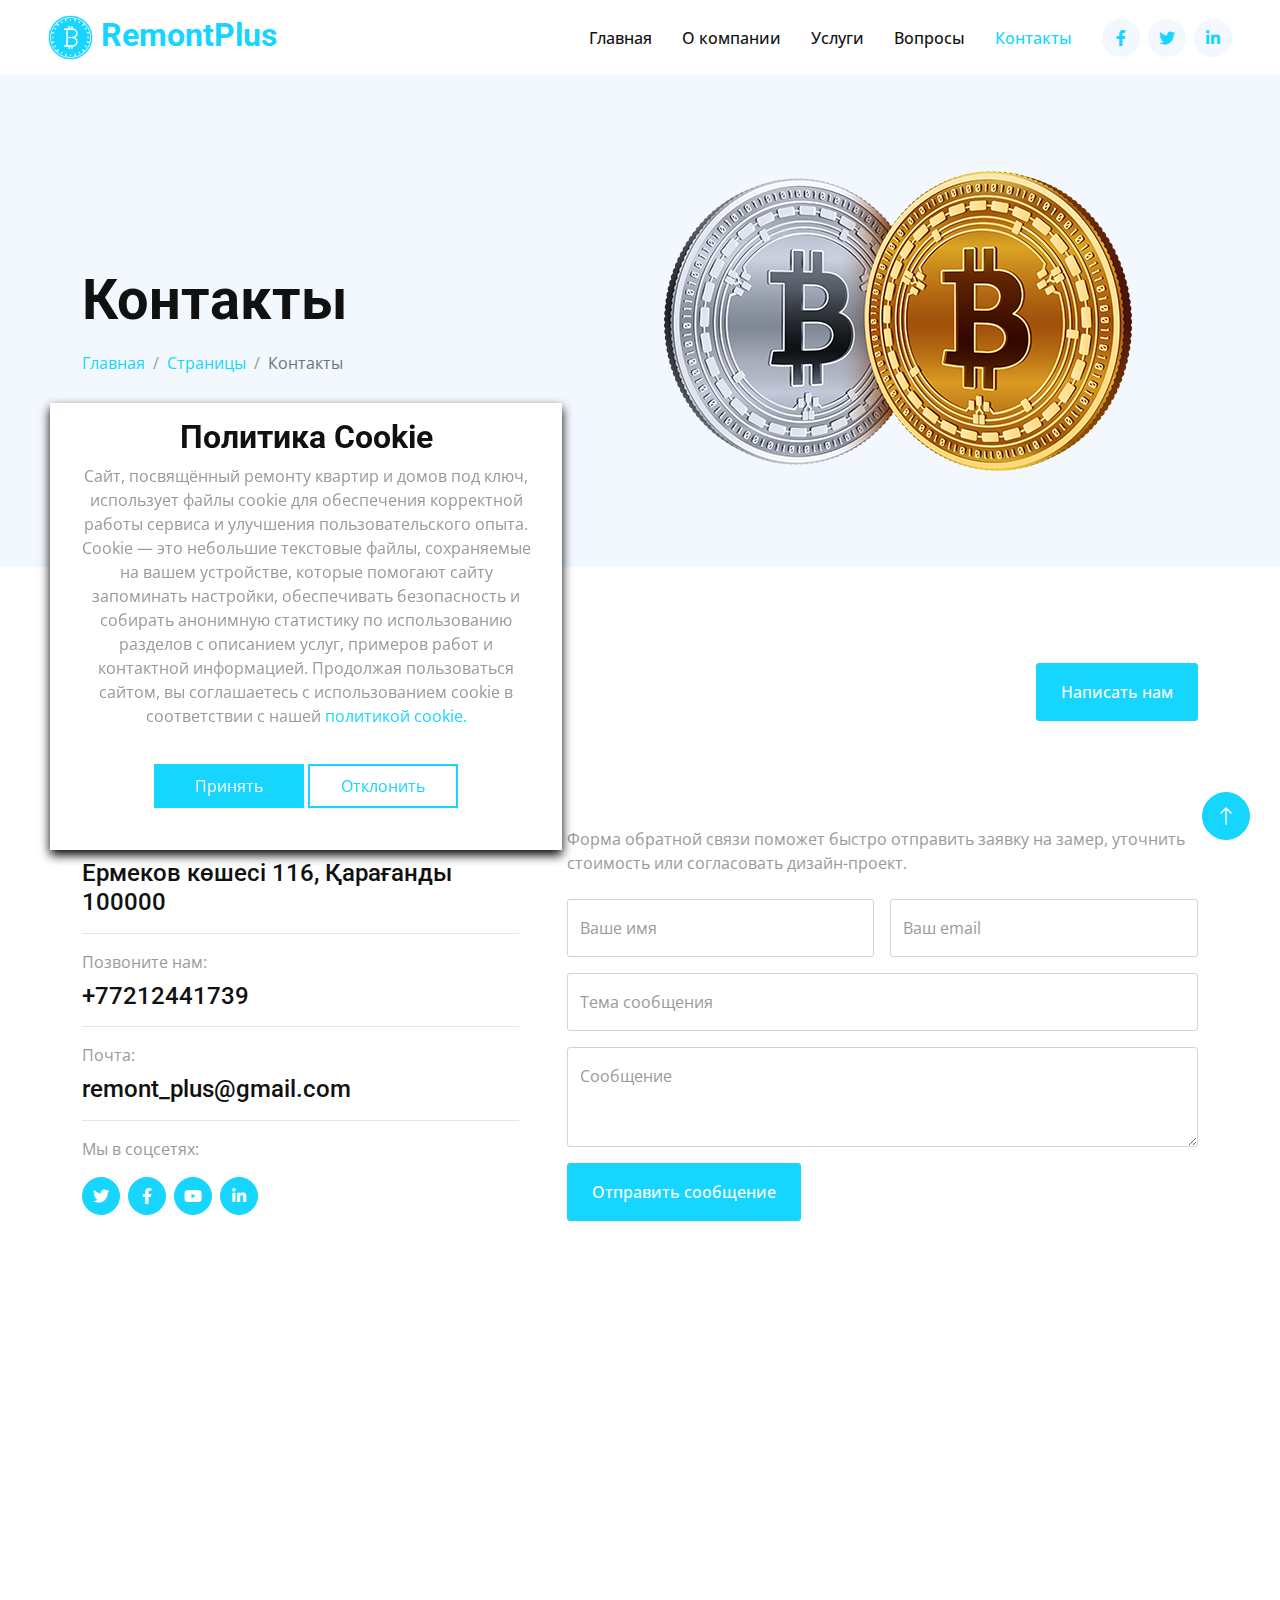
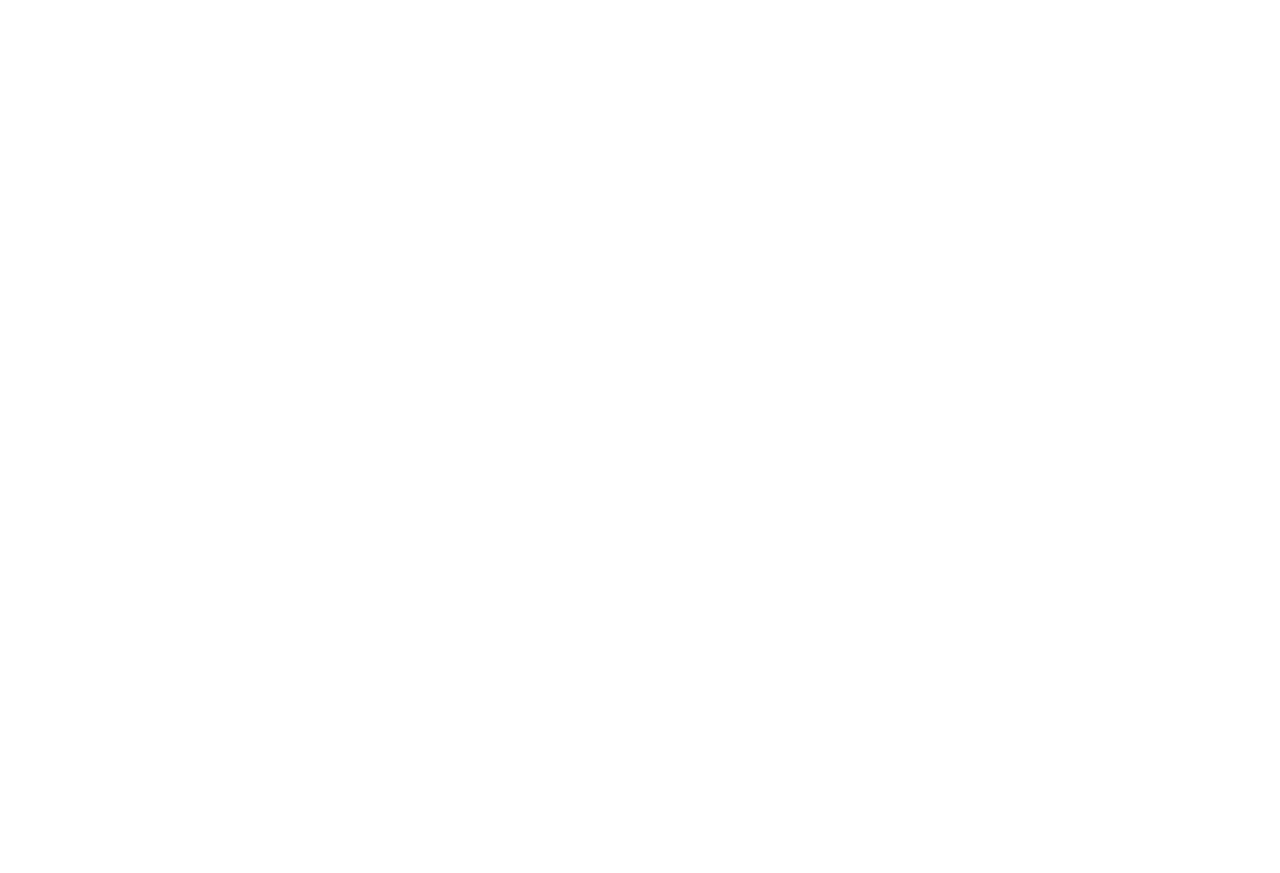
<file: contact.html>
<!DOCTYPE html>
<html lang="en">
    <head>
        <meta charset="utf-8" />
        <title>RemontPlus</title>
        <meta content="width=device-width, initial-scale=1.0" name="viewport" />
        <meta
            content="ремонт под ключ, ремонт квартир под ключ, ремонт домов под ключ, дизайн-проект, отделка, электрика, сантехника, смета, сроки, прораб, бригада, гарантия"
            name="keywords"
        />
        <meta
            content="Ремонт квартир и домов под ключ: проектирование, отделка, электрика и сантехника, контроль сроков и сметы, гарантия качества. Бесплатный замер."
            name="description"
        />

        <!-- Favicon -->
        <link href="img/favicon.ico" rel="icon" />

        <!-- Google Web Fonts -->
        <link rel="preconnect" href="https://fonts.googleapis.com" />
        <link rel="preconnect" href="https://fonts.gstatic.com" crossorigin />
        <link
            href="https://fonts.googleapis.com/css2?family=Open+Sans:wght@400;500&family=Roboto:wght@500;700&display=swap"
            rel="stylesheet"
        />

        <!-- Icon Font Stylesheet -->
        <link
            href="https://cdnjs.cloudflare.com/ajax/libs/font-awesome/5.10.0/css/all.min.css"
            rel="stylesheet"
        />
        <link
            href="https://cdn.jsdelivr.net/npm/bootstrap-icons@1.4.1/font/bootstrap-icons.css"
            rel="stylesheet"
        />

        <!-- Libraries Stylesheet -->
        <link href="lib/animate/animate.min.css" rel="stylesheet" />
        <link
            href="lib/owlcarousel/assets/owl.carousel.min.css"
            rel="stylesheet"
        />

        <!-- Customized Bootstrap Stylesheet -->
        <link href="css/bootstrap.min.css" rel="stylesheet" />

        <!-- Template Stylesheet -->
        <link href="css/style.css" rel="stylesheet" />
    </head>

    <body>
        <!-- Spinner Start -->
        <div
            id="spinner"
            class="show bg-white position-fixed translate-middle w-100 vh-100 top-50 start-50 d-flex align-items-center justify-content-center"
        >
            <div class="spinner-grow text-primary" role="status"></div>
        </div>
        <!-- Spinner End -->

        <!-- Navbar Start -->
        <nav
            class="navbar navbar-expand-lg bg-white navbar-light sticky-top p-0 px-4 px-lg-5"
        >
            <a href="index.html" class="navbar-brand d-flex align-items-center">
                <h2 class="m-0 text-primary">
                    <img
                        class="img-fluid me-2"
                        src="img/icon-1.png"
                        alt=""
                        style="width: 45px"
                    />RemontPlus
                </h2>
            </a>
            <button
                type="button"
                class="navbar-toggler"
                data-bs-toggle="collapse"
                data-bs-target="#navbarCollapse"
            >
                <span class="navbar-toggler-icon"></span>
            </button>
            <div class="collapse navbar-collapse" id="navbarCollapse">
                <div class="navbar-nav ms-auto py-4 py-lg-0">
                    <a href="index.html" class="nav-item nav-link">Главная</a>
                    <a href="about.html" class="nav-item nav-link"
                        >О компании</a
                    >
                    <a href="service.html" class="nav-item nav-link">Услуги</a>
                    <a href="faq.html" class="nav-item nav-link">Вопросы</a>
                    <a href="contact.html" class="nav-item nav-link active"
                        >Контакты</a
                    >
                </div>
                <div class="h-100 d-lg-inline-flex align-items-center d-none">
                    <a
                        class="btn btn-square rounded-circle bg-light text-primary me-2"
                        href="https://facebook.com/"
                        target="_blank"
                        ><i class="fab fa-facebook-f"></i
                    ></a>
                    <a
                        class="btn btn-square rounded-circle bg-light text-primary me-2"
                        href="https://twitter.com/"
                        target="_blank"
                        ><i class="fab fa-twitter"></i
                    ></a>
                    <a
                        class="btn btn-square rounded-circle bg-light text-primary me-0"
                        href="https://linkedin.com/"
                        target="_blank"
                        ><i class="fab fa-linkedin-in"></i
                    ></a>
                </div>
            </div>
        </nav>
        <!-- Navbar End -->

        <!-- Header Start -->
        <div class="container-fluid hero-header bg-light py-5 mb-5">
            <div class="container py-5">
                <div class="row g-5 align-items-center">
                    <div class="col-lg-6">
                        <h1 class="display-4 mb-3 animated slideInDown">
                            Контакты
                        </h1>
                        <nav aria-label="breadcrumb animated slideInDown">
                            <ol class="breadcrumb mb-0">
                                <li class="breadcrumb-item">
                                    <a href="#">Главная</a>
                                </li>
                                <li class="breadcrumb-item">
                                    <a href="#">Страницы</a>
                                </li>
                                <li
                                    class="breadcrumb-item active"
                                    aria-current="page"
                                >
                                    Контакты
                                </li>
                            </ol>
                        </nav>
                    </div>
                    <div class="col-lg-6 animated fadeIn">
                        <img
                            class="img-fluid animated pulse infinite"
                            style="animation-duration: 3s"
                            src="img/hero-2.png"
                            alt=""
                        />
                    </div>
                </div>
            </div>
        </div>
        <!-- Header End -->

        <!-- Contact Start -->
        <div class="container-xxl py-5">
            <div class="container">
                <div class="row g-5 mb-5 wow fadeInUp" data-wow-delay="0.1s">
                    <div class="col-lg-6">
                        <h1 class="display-6">Свяжитесь с нами</h1>
                        <p class="text-primary fs-5 mb-0">
                            Если у вас есть вопросы по ремонту под ключ —
                            напишите или позвоните нам
                        </p>
                    </div>
                    <div class="col-lg-6 text-lg-end">
                        <a class="btn btn-primary py-3 px-4" href="contact.html"
                            >Написать нам</a
                        >
                    </div>
                </div>
                <div class="row g-5">
                    <div
                        class="col-lg-5 col-md-6 wow fadeInUp"
                        data-wow-delay="0.1s"
                    >
                        <p class="mb-2">Наш адрес:</p>
                        <h4>Ермеков көшесі 116, Қарағанды 100000</h4>
                        <hr class="w-100" />
                        <p class="mb-2">Позвоните нам:</p>
                        <h4>+77212441739</h4>
                        <hr class="w-100" />
                        <p class="mb-2">Почта:</p>
                        <h4>remont_plus@gmail.com</h4>
                        <hr class="w-100" />
                        <p class="mb-2">Мы в соцсетях:</p>
                        <div class="d-flex pt-2">
                            <a
                                class="btn btn-square btn-primary rounded-circle me-2"
                                href="https://twitter.com/"
                                target="_blank"
                                ><i class="fab fa-twitter"></i
                            ></a>
                            <a
                                class="btn btn-square btn-primary rounded-circle me-2"
                                href="https://facebook.com/"
                                target="_blank"
                                ><i class="fab fa-facebook-f"></i
                            ></a>
                            <a
                                class="btn btn-square btn-primary rounded-circle me-2"
                                href="https://youtube.com/"
                                target="_blank"
                                ><i class="fab fa-youtube"></i
                            ></a>
                            <a
                                class="btn btn-square btn-primary rounded-circle me-2"
                                href="https://linkedin.com/company/"
                                target="_blank"
                                ><i class="fab fa-linkedin-in"></i
                            ></a>
                        </div>
                    </div>
                    <div
                        class="col-lg-7 col-md-6 wow fadeInUp"
                        data-wow-delay="0.5s"
                    >
                        <p class="mb-4">
                            Форма обратной связи поможет быстро отправить заявку
                            на замер, уточнить стоимость или согласовать
                            дизайн-проект.
                        </p>
                        <form action="thanks.html" method="get">
                            <div class="row g-3">
                                <div class="col-md-6">
                                    <div class="form-floating">
                                        <input
                                            type="text"
                                            class="form-control"
                                            id="name"
                                            placeholder="Ваше имя"
                                            required
                                        />
                                        <label for="name">Ваше имя</label>
                                    </div>
                                </div>
                                <div class="col-md-6">
                                    <div class="form-floating">
                                        <input
                                            type="email"
                                            class="form-control"
                                            id="email"
                                            placeholder="Ваш email"
                                            required
                                        />
                                        <label for="email">Ваш email</label>
                                    </div>
                                </div>
                                <div class="col-12">
                                    <div class="form-floating">
                                        <input
                                            type="text"
                                            class="form-control"
                                            id="subject"
                                            placeholder="Тема сообщения"
                                            required
                                        />
                                        <label for="subject"
                                            >Тема сообщения</label
                                        >
                                    </div>
                                </div>
                                <div class="col-12">
                                    <div class="form-floating">
                                        <textarea
                                            class="form-control"
                                            placeholder="Опишите задачу: нужен ли дизайн-проект, примерный бюджет, желаемые сроки"
                                            id="message"
                                            style="height: 100px"
                                            required
                                        ></textarea>
                                        <label for="message">Сообщение</label>
                                    </div>
                                </div>
                                <div class="col-12">
                                    <button
                                        class="btn btn-primary py-3 px-4"
                                        type="submit"
                                    >
                                        Отправить сообщение
                                    </button>
                                </div>
                            </div>
                        </form>
                    </div>
                </div>
            </div>
        </div>
        <!-- Contact End -->

        <!-- Google Map Start -->
        <div class="container-xxl py-5 px-0 wow fadeInUp" data-wow-delay="0.1s">
            <iframe
                src="https://www.google.com/maps/embed?pb=!1m18!1m12!1m3!1d2576.2169082297846!2d73.06558787651802!3d49.78198577147223!2m3!1f0!2f0!3f0!3m2!1i1024!2i768!4f13.1!3m3!1m2!1s0x424347357e3a85af%3A0xa376ea6fba6511f9!2sTurnkey%20Intelligent%20Systems!5e0!3m2!1suk!2sua!4v1756957283172!5m2!1suk!2sua"
                class="w-100 mb-n2"
                style="height: 450px"
                frameborder="0"
                allowfullscreen=""
                aria-hidden="false"
                tabindex="0"
            ></iframe>
        </div>
        <!-- Google Map End -->

        <!-- Footer Start -->
        <div
            class="container-fluid bg-light footer mt-5 pt-5 wow fadeIn"
            data-wow-delay="0.1s"
        >
            <div class="container py-5">
                <div class="row g-5">
                    <div class="col-md-6">
                        <h1 class="text-primary mb-4">
                            <img
                                class="img-fluid me-2"
                                src="img/icon-1.png"
                                alt=""
                                style="width: 45px"
                            />RemontPlus
                        </h1>
                        <span>
                            RemontPlus — ваш надёжный партнёр в ремонте квартир
                            и домов под ключ. Мы берём на себя все этапы: от
                            замера и разработки дизайн-проекта до отделки,
                            электрики, сантехники и финальной сдачи объекта. С
                            нами вы получаете качественный результат без лишних
                            забот.
                        </span>
                    </div>
                    <div class="col-md-6">
                        <h5 class="mb-4">Подписка на новости</h5>
                        <p>
                            Подпишитесь, чтобы первыми узнавать о советах по
                            ремонту, акциях и новых проектах.
                        </p>
                        <div class="position-relative">
                            <form action="thanks.html" method="get">
                                <input
                                    class="form-control bg-transparent w-100 py-3 ps-4 pe-5"
                                    type="text"
                                    placeholder="Ваш email"
                                    required
                                />
                                <button
                                    type="submit"
                                    class="btn btn-primary py-2 px-3 position-absolute top-0 end-0 mt-2 me-2"
                                >
                                    Подписаться
                                </button>
                            </form>
                        </div>
                    </div>
                    <div class="col-lg-3 col-md-6">
                        <h5 class="mb-4">Контакты</h5>
                        <p>
                            <i class="fa fa-map-marker-alt me-3"></i>Ермеков
                            көшесі 116, Қарағанды 100000
                        </p>
                        <p><i class="fa fa-phone-alt me-3"></i>+77212441739</p>
                        <p>
                            <i class="fa fa-envelope me-3"></i
                            >remont_plus@gmail.com
                        </p>
                    </div>
                    <div class="col-lg-3 col-md-6">
                        <h5 class="mb-4">Наши услуги</h5>
                        <a class="btn btn-link" href=""
                            >Ремонт квартир под ключ</a
                        >
                        <a class="btn btn-link" href=""
                            >Ремонт домов под ключ</a
                        >
                        <a class="btn btn-link" href="">Дизайн интерьера</a>
                        <a class="btn btn-link" href="">Отделочные работы</a>
                        <a class="btn btn-link" href=""
                            >Электрика и сантехника</a
                        >
                    </div>
                    <div class="col-lg-3 col-md-6">
                        <h5 class="mb-4">Быстрые ссылки</h5>
                        <a class="btn btn-link" href="about.html">О нас</a>
                        <a class="btn btn-link" href="contact.html">Контакты</a>
                        <a class="btn btn-link" href="terms-of-use.html"
                            >Условия использования</a
                        >
                        <a class="btn btn-link" href="cookie-policy.html"
                            >Политика Cookie</a
                        >
                        <a class="btn btn-link" href="privacy-policy.html"
                            >Политика конфиденциальности</a
                        >
                    </div>
                    <div class="col-lg-3 col-md-6">
                        <h5 class="mb-4">Мы в социальных сетях</h5>
                        <div class="d-flex">
                            <a
                                class="btn btn-square rounded-circle me-1"
                                href="https://twitter.com/"
                                target="_blank"
                                ><i class="fab fa-twitter"></i
                            ></a>
                            <a
                                class="btn btn-square rounded-circle me-1"
                                href="https://facebook.com/"
                                target="_blank"
                                ><i class="fab fa-facebook-f"></i
                            ></a>
                            <a
                                class="btn btn-square rounded-circle me-1"
                                href="https://youtube.com/"
                                target="_blank"
                                ><i class="fab fa-youtube"></i
                            ></a>
                            <a
                                class="btn btn-square rounded-circle me-1"
                                href="https://linkedin.com/"
                                target="_blank"
                                ><i class="fab fa-linkedin-in"></i
                            ></a>
                        </div>
                    </div>
                </div>
            </div>
        </div>
        <!-- Footer End -->

        <!-- Cookie banner -->
        <div class="cookie-wrapper show">
            <div>
                <i class="bx bx-cookie"></i>
                <h2 style="text-align: center">Политика Cookie</h2>
            </div>

            <div class="data">
                <p>
                    Сайт, посвящённый ремонту квартир и домов под ключ,
                    использует файлы cookie для обеспечения корректной работы
                    сервиса и улучшения пользовательского опыта. Cookie — это
                    небольшие текстовые файлы, сохраняемые на вашем устройстве,
                    которые помогают сайту запоминать настройки, обеспечивать
                    безопасность и собирать анонимную статистику по
                    использованию разделов с описанием услуг, примеров работ и
                    контактной информацией. Продолжая пользоваться сайтом, вы
                    соглашаетесь с использованием cookie в соответствии с нашей
                    <a href="cookie-policy.html">политикой cookie.</a>
                </p>
            </div>

            <div class="buttons">
                <button class="cookie-button" id="acceptBtn">Принять</button>
                <button class="cookie-button" id="declineBtn">Отклонить</button>
            </div>
        </div>
        <!-- End Cookie banner -->

        <!-- Back to Top -->
        <a
            href="#"
            class="btn btn-lg btn-primary btn-lg-square rounded-circle back-to-top"
            ><i class="bi bi-arrow-up"></i
        ></a>

        <!-- JavaScript Libraries -->
        <script src="https://code.jquery.com/jquery-3.4.1.min.js"></script>
        <script src="https://cdn.jsdelivr.net/npm/bootstrap@5.0.0/dist/js/bootstrap.bundle.min.js"></script>
        <script src="lib/wow/wow.min.js"></script>
        <script src="lib/easing/easing.min.js"></script>
        <script src="lib/waypoints/waypoints.min.js"></script>
        <script src="lib/owlcarousel/owl.carousel.min.js"></script>
        <script src="lib/counterup/counterup.min.js"></script>

        <!-- Template Javascript -->
        <script src="js/main.js"></script>
        <script src="js/cookiebanner.js"></script>
    </body>
</html>
</file>
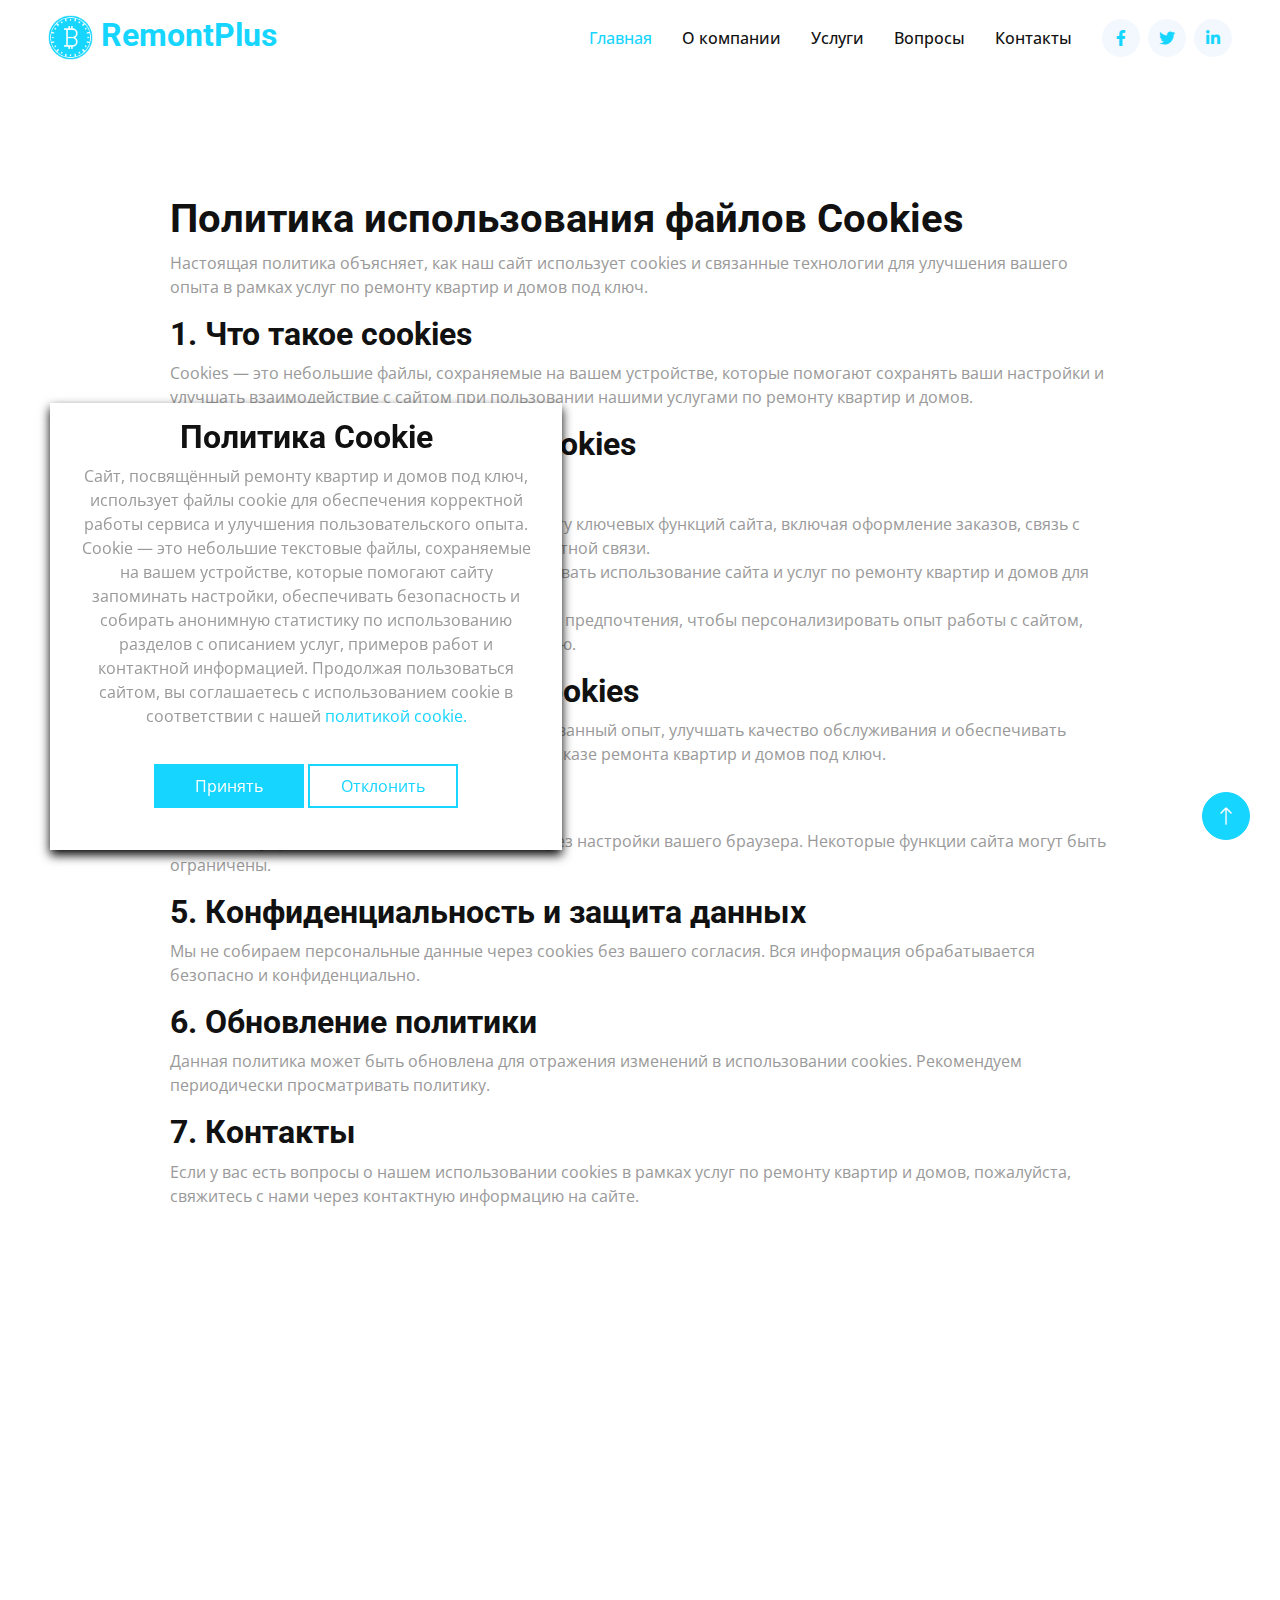
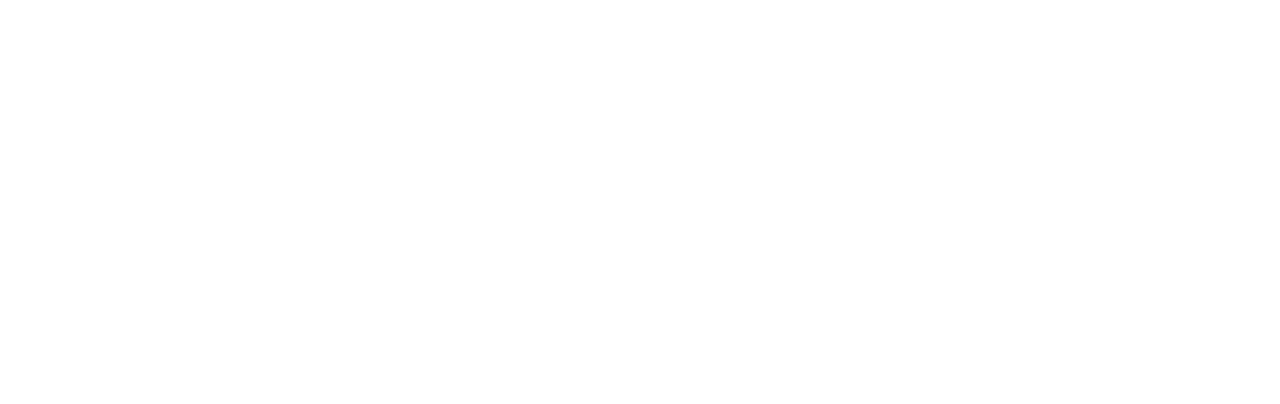
<file: cookie-policy.html>
<!DOCTYPE html>
<html lang="en">
    <head>
        <meta charset="utf-8" />
        <title>RemontPlus</title>
        <meta content="width=device-width, initial-scale=1.0" name="viewport" />
        <meta
            content="ремонт под ключ, ремонт квартир под ключ, ремонт домов под ключ, дизайн-проект, отделка, электрика, сантехника, смета, сроки, прораб, бригада, гарантия"
            name="keywords"
        />
        <meta
            content="Ремонт квартир и домов под ключ: проектирование, отделка, электрика и сантехника, контроль сроков и сметы, гарантия качества. Бесплатный замер."
            name="description"
        />

        <!-- Favicon -->
        <link href="img/favicon.ico" rel="icon" />

        <!-- Google Web Fonts -->
        <link rel="preconnect" href="https://fonts.googleapis.com" />
        <link rel="preconnect" href="https://fonts.gstatic.com" crossorigin />
        <link
            href="https://fonts.googleapis.com/css2?family=Open+Sans:wght@400;500&family=Roboto:wght@500;700&display=swap"
            rel="stylesheet"
        />

        <!-- Icon Font Stylesheet -->
        <link
            href="https://cdnjs.cloudflare.com/ajax/libs/font-awesome/5.10.0/css/all.min.css"
            rel="stylesheet"
        />
        <link
            href="https://cdn.jsdelivr.net/npm/bootstrap-icons@1.4.1/font/bootstrap-icons.css"
            rel="stylesheet"
        />

        <!-- Libraries Stylesheet -->
        <link href="lib/animate/animate.min.css" rel="stylesheet" />
        <link
            href="lib/owlcarousel/assets/owl.carousel.min.css"
            rel="stylesheet"
        />

        <!-- Customized Bootstrap Stylesheet -->
        <link href="css/bootstrap.min.css" rel="stylesheet" />

        <!-- Template Stylesheet -->
        <link href="css/style.css" rel="stylesheet" />
    </head>

    <body>
        <!-- Spinner Start -->
        <div
            id="spinner"
            class="show bg-white position-fixed translate-middle w-100 vh-100 top-50 start-50 d-flex align-items-center justify-content-center"
        >
            <div class="spinner-grow text-primary" role="status"></div>
        </div>
        <!-- Spinner End -->

        <!-- Navbar Start -->
        <nav
            class="navbar navbar-expand-lg bg-white navbar-light sticky-top p-0 px-4 px-lg-5"
        >
            <a href="index.html" class="navbar-brand d-flex align-items-center">
                <h2 class="m-0 text-primary">
                    <img
                        class="img-fluid me-2"
                        src="img/icon-1.png"
                        alt=""
                        style="width: 45px"
                    />RemontPlus
                </h2>
            </a>
            <button
                type="button"
                class="navbar-toggler"
                data-bs-toggle="collapse"
                data-bs-target="#navbarCollapse"
            >
                <span class="navbar-toggler-icon"></span>
            </button>
            <div class="collapse navbar-collapse" id="navbarCollapse">
                <div class="navbar-nav ms-auto py-4 py-lg-0">
                    <a href="index.html" class="nav-item nav-link active"
                        >Главная</a
                    >
                    <a href="about.html" class="nav-item nav-link"
                        >О компании</a
                    >
                    <a href="service.html" class="nav-item nav-link">Услуги</a>
                    <a href="faq.html" class="nav-item nav-link">Вопросы</a>
                    <a href="contact.html" class="nav-item nav-link"
                        >Контакты</a
                    >
                </div>
                <div class="h-100 d-lg-inline-flex align-items-center d-none">
                    <a
                        class="btn btn-square rounded-circle bg-light text-primary me-2"
                        href="https://facebook.com/"
                        target="_blank"
                        ><i class="fab fa-facebook-f"></i
                    ></a>
                    <a
                        class="btn btn-square rounded-circle bg-light text-primary me-2"
                        href="https://twitter.com/"
                        target="_blank"
                        ><i class="fab fa-twitter"></i
                    ></a>
                    <a
                        class="btn btn-square rounded-circle bg-light text-primary me-0"
                        href="https://linkedin.com/"
                        target="_blank"
                        ><i class="fab fa-linkedin-in"></i
                    ></a>
                </div>
            </div>
        </nav>
        <!-- Navbar End -->
        <main>
            <article
                class="container additional-wrapper"
                style="padding: 100px"
                contenteditable="false"
            >
                <div class="page__content" style="padding: 20px 0px">
                    <h1>Политика использования файлов Cookies</h1>
                    <p>
                        Настоящая политика объясняет, как наш сайт использует
                        cookies и связанные технологии для улучшения вашего
                        опыта в рамках услуг по ремонту квартир и домов под
                        ключ.
                    </p>

                    <h2>1. Что такое cookies</h2>
                    <p>
                        Cookies — это небольшие файлы, сохраняемые на вашем
                        устройстве, которые помогают сохранять ваши настройки и
                        улучшать взаимодействие с сайтом при пользовании нашими
                        услугами по ремонту квартир и домов.
                    </p>

                    <h2>2. Типы используемых cookies</h2>
                    <p>Мы используем следующие категории cookies:</p>

                    <ul>
                        <li>
                            <strong>Необходимые cookies</strong> : обеспечивают
                            работу ключевых функций сайта, включая оформление
                            заказов, связь с менеджером и поддержку работы форм
                            обратной связи.
                        </li>
                        <li>
                            <strong>Аналитические cookies</strong> : помогают
                            отслеживать использование сайта и услуг по ремонту
                            квартир и домов для улучшения качества
                            предоставляемых услуг.
                        </li>
                        <li>
                            <strong>Функциональные cookies</strong> : сохраняют
                            ваши предпочтения, чтобы персонализировать опыт
                            работы с сайтом, включая настройки отображения и
                            навигацию.
                        </li>
                    </ul>

                    <h2>3. Цели использования cookies</h2>
                    <p>
                        Cookies помогают нам создавать персонализированный опыт,
                        улучшать качество обслуживания и обеспечивать
                        эффективное взаимодействие с клиентами при заказе
                        ремонта квартир и домов под ключ.
                    </p>

                    <h2>4. Управление cookies</h2>
                    <p>
                        Вы можете управлять или отключать cookies через
                        настройки вашего браузера. Некоторые функции сайта могут
                        быть ограничены.
                    </p>

                    <h2>5. Конфиденциальность и защита данных</h2>
                    <p>
                        Мы не собираем персональные данные через cookies без
                        вашего согласия. Вся информация обрабатывается безопасно
                        и конфиденциально.
                    </p>

                    <h2>6. Обновление политики</h2>
                    <p>
                        Данная политика может быть обновлена для отражения
                        изменений в использовании cookies. Рекомендуем
                        периодически просматривать политику.
                    </p>

                    <h2>7. Контакты</h2>
                    <p>
                        Если у вас есть вопросы о нашем использовании cookies в
                        рамках услуг по ремонту квартир и домов, пожалуйста,
                        свяжитесь с нами через контактную информацию на сайте.
                    </p>
                </div>
            </article>
        </main>

        <!-- Footer Start -->
        <div
            class="container-fluid bg-light footer mt-5 pt-5 wow fadeIn"
            data-wow-delay="0.1s"
        >
            <div class="container py-5">
                <div class="row g-5">
                    <div class="col-md-6">
                        <h1 class="text-primary mb-4">
                            <img
                                class="img-fluid me-2"
                                src="img/icon-1.png"
                                alt=""
                                style="width: 45px"
                            />RemontPlus
                        </h1>
                        <span>
                            RemontPlus — ваш надёжный партнёр в ремонте квартир
                            и домов под ключ. Мы берём на себя все этапы: от
                            замера и разработки дизайн-проекта до отделки,
                            электрики, сантехники и финальной сдачи объекта. С
                            нами вы получаете качественный результат без лишних
                            забот.
                        </span>
                    </div>
                    <div class="col-md-6">
                        <h5 class="mb-4">Подписка на новости</h5>
                        <p>
                            Подпишитесь, чтобы первыми узнавать о советах по
                            ремонту, акциях и новых проектах.
                        </p>
                        <div class="position-relative">
                            <form action="thanks.html" method="get">
                                <input
                                    class="form-control bg-transparent w-100 py-3 ps-4 pe-5"
                                    type="text"
                                    placeholder="Ваш email"
                                    required
                                />
                                <button
                                    type="submit"
                                    class="btn btn-primary py-2 px-3 position-absolute top-0 end-0 mt-2 me-2"
                                >
                                    Подписаться
                                </button>
                            </form>
                        </div>
                    </div>
                    <div class="col-lg-3 col-md-6">
                        <h5 class="mb-4">Контакты</h5>
                        <p>
                            <i class="fa fa-map-marker-alt me-3"></i>Ермеков
                            көшесі 116, Қарағанды 100000
                        </p>
                        <p><i class="fa fa-phone-alt me-3"></i>+77212441739</p>
                        <p>
                            <i class="fa fa-envelope me-3"></i
                            >remont_plus@gmail.com
                        </p>
                    </div>
                    <div class="col-lg-3 col-md-6">
                        <h5 class="mb-4">Наши услуги</h5>
                        <a class="btn btn-link" href=""
                            >Ремонт квартир под ключ</a
                        >
                        <a class="btn btn-link" href=""
                            >Ремонт домов под ключ</a
                        >
                        <a class="btn btn-link" href="">Дизайн интерьера</a>
                        <a class="btn btn-link" href="">Отделочные работы</a>
                        <a class="btn btn-link" href=""
                            >Электрика и сантехника</a
                        >
                    </div>
                    <div class="col-lg-3 col-md-6">
                        <h5 class="mb-4">Быстрые ссылки</h5>
                        <a class="btn btn-link" href="about.html">О нас</a>
                        <a class="btn btn-link" href="contact.html">Контакты</a>
                        <a class="btn btn-link" href="terms-of-use.html"
                            >Условия использования</a
                        >
                        <a class="btn btn-link" href="cookie-policy.html"
                            >Политика Cookie</a
                        >
                        <a class="btn btn-link" href="privacy-policy.html"
                            >Политика конфиденциальности</a
                        >
                    </div>
                    <div class="col-lg-3 col-md-6">
                        <h5 class="mb-4">Мы в социальных сетях</h5>
                        <div class="d-flex">
                            <a
                                class="btn btn-square rounded-circle me-1"
                                href="https://twitter.com/"
                                target="_blank"
                                ><i class="fab fa-twitter"></i
                            ></a>
                            <a
                                class="btn btn-square rounded-circle me-1"
                                href="https://facebook.com/"
                                target="_blank"
                                ><i class="fab fa-facebook-f"></i
                            ></a>
                            <a
                                class="btn btn-square rounded-circle me-1"
                                href="https://youtube.com/"
                                target="_blank"
                                ><i class="fab fa-youtube"></i
                            ></a>
                            <a
                                class="btn btn-square rounded-circle me-1"
                                href="https://linkedin.com/"
                                target="_blank"
                                ><i class="fab fa-linkedin-in"></i
                            ></a>
                        </div>
                    </div>
                </div>
            </div>
        </div>
        <!-- Footer End -->

        <!-- Cookie banner -->
        <div class="cookie-wrapper show">
            <div>
                <i class="bx bx-cookie"></i>
                <h2 style="text-align: center">Политика Cookie</h2>
            </div>

            <div class="data">
                <p>
                    Сайт, посвящённый ремонту квартир и домов под ключ,
                    использует файлы cookie для обеспечения корректной работы
                    сервиса и улучшения пользовательского опыта. Cookie — это
                    небольшие текстовые файлы, сохраняемые на вашем устройстве,
                    которые помогают сайту запоминать настройки, обеспечивать
                    безопасность и собирать анонимную статистику по
                    использованию разделов с описанием услуг, примеров работ и
                    контактной информацией. Продолжая пользоваться сайтом, вы
                    соглашаетесь с использованием cookie в соответствии с нашей
                    <a href="cookie-policy.html">политикой cookie.</a>
                </p>
            </div>

            <div class="buttons">
                <button class="cookie-button" id="acceptBtn">Принять</button>
                <button class="cookie-button" id="declineBtn">Отклонить</button>
            </div>
        </div>
        <!-- End Cookie banner -->

        <!-- Back to Top -->
        <a
            href="#"
            class="btn btn-lg btn-primary btn-lg-square rounded-circle back-to-top"
            ><i class="bi bi-arrow-up"></i
        ></a>

        <!-- JavaScript Libraries -->
        <script src="https://code.jquery.com/jquery-3.4.1.min.js"></script>
        <script src="https://cdn.jsdelivr.net/npm/bootstrap@5.0.0/dist/js/bootstrap.bundle.min.js"></script>
        <script src="lib/wow/wow.min.js"></script>
        <script src="lib/easing/easing.min.js"></script>
        <script src="lib/waypoints/waypoints.min.js"></script>
        <script src="lib/owlcarousel/owl.carousel.min.js"></script>
        <script src="lib/counterup/counterup.min.js"></script>

        <!-- Template Javascript -->
        <script src="js/main.js"></script>
        <script src="js/cookiebanner.js"></script>
    </body>
</html>
</file>
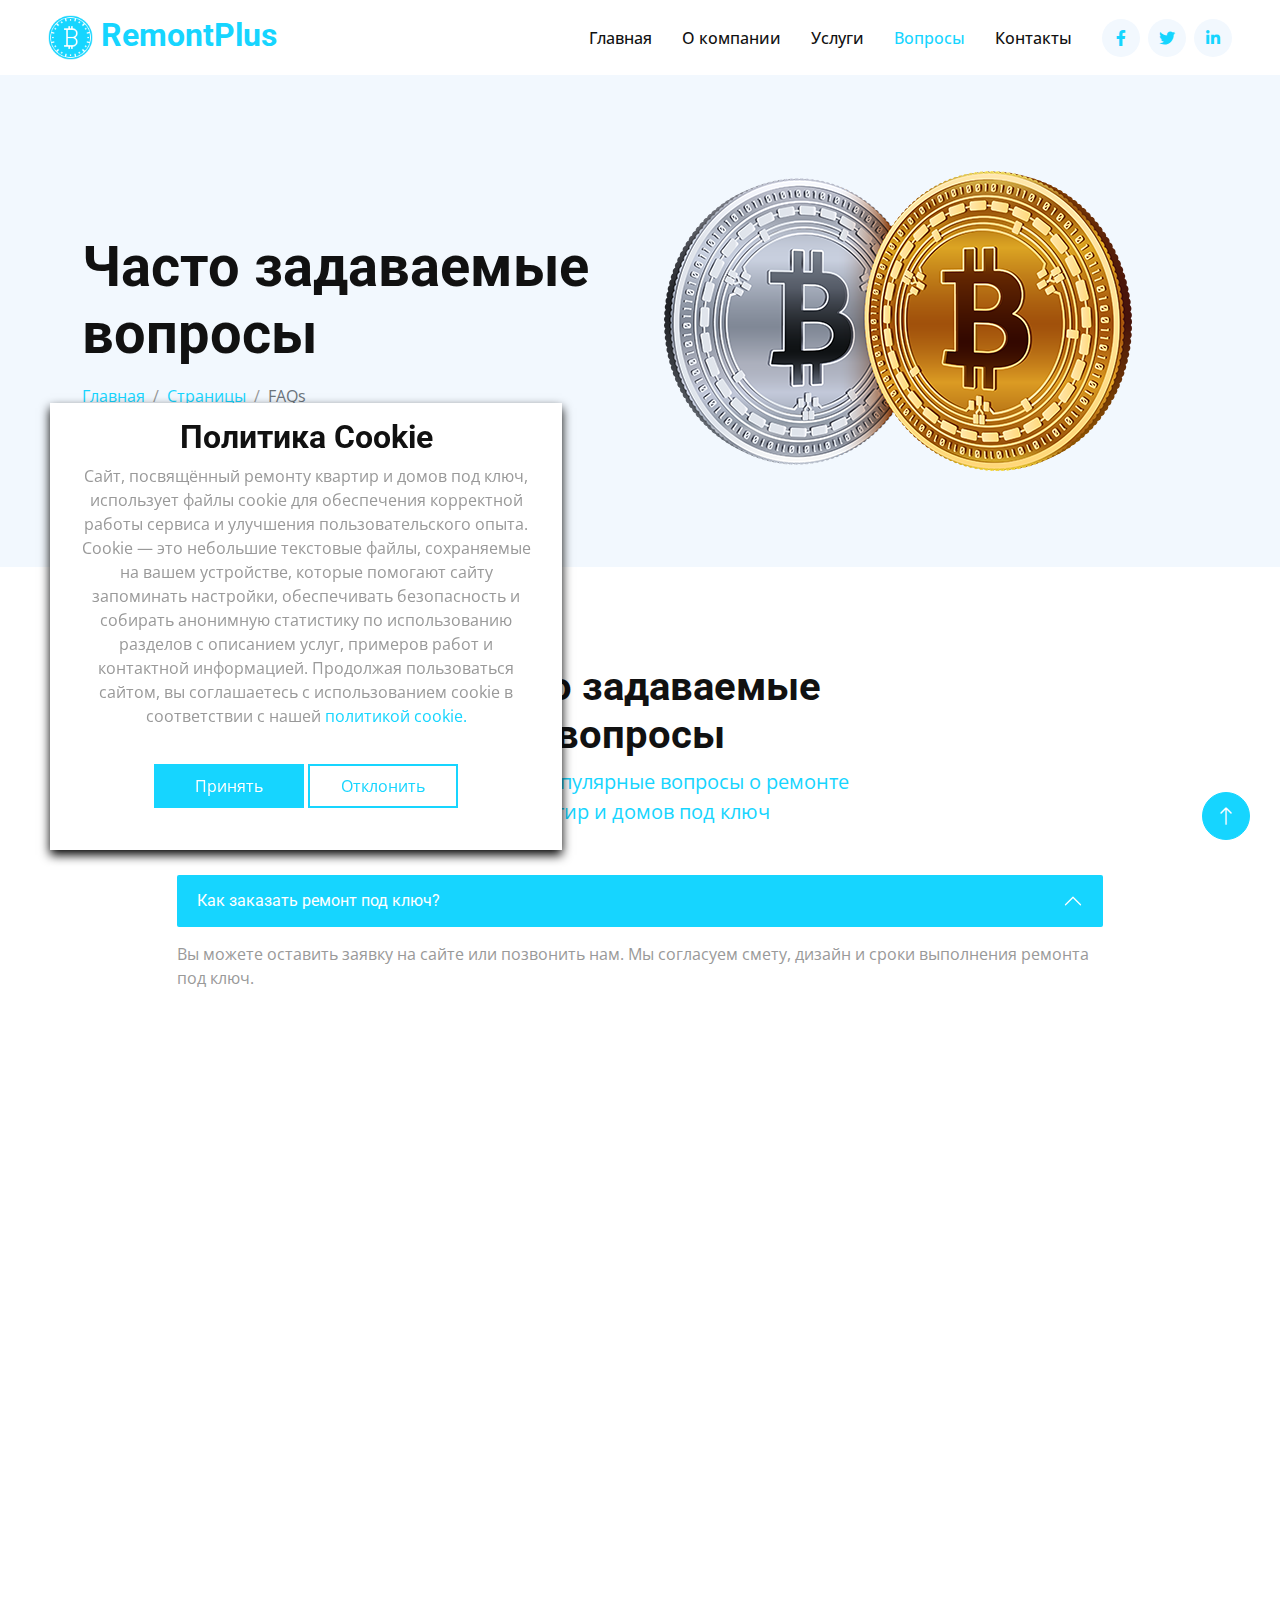
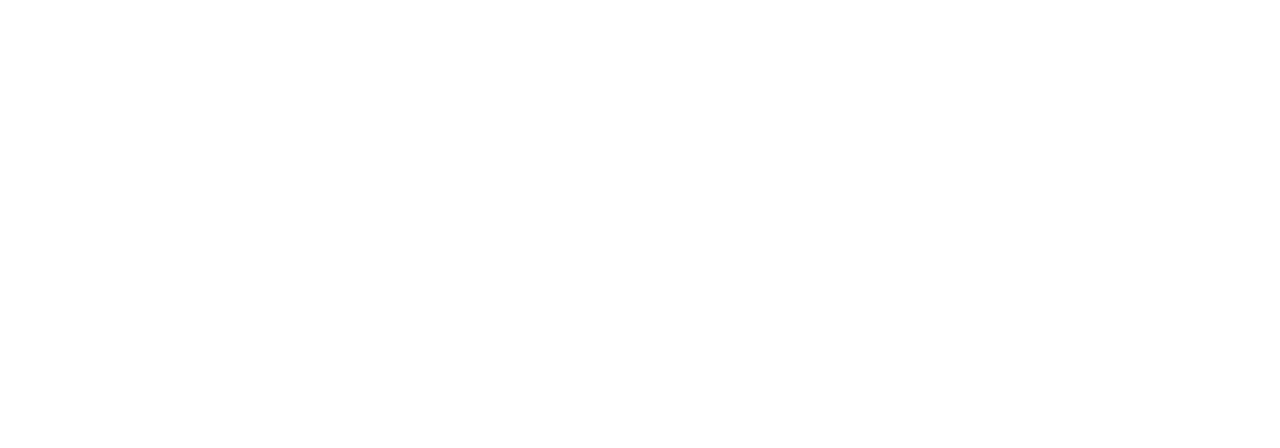
<file: faq.html>
<!DOCTYPE html>
<html lang="en">
    <head>
        <meta charset="utf-8" />
        <title>RemontPlus</title>
        <meta content="width=device-width, initial-scale=1.0" name="viewport" />
        <meta
            content="ремонт под ключ, ремонт квартир под ключ, ремонт домов под ключ, дизайн-проект, отделка, электрика, сантехника, смета, сроки, прораб, бригада, гарантия"
            name="keywords"
        />
        <meta
            content="Ремонт квартир и домов под ключ: проектирование, отделка, электрика и сантехника, контроль сроков и сметы, гарантия качества. Бесплатный замер."
            name="description"
        />

        <!-- Favicon -->
        <link href="img/favicon.ico" rel="icon" />

        <!-- Google Web Fonts -->
        <link rel="preconnect" href="https://fonts.googleapis.com" />
        <link rel="preconnect" href="https://fonts.gstatic.com" crossorigin />
        <link
            href="https://fonts.googleapis.com/css2?family=Open+Sans:wght@400;500&family=Roboto:wght@500;700&display=swap"
            rel="stylesheet"
        />

        <!-- Icon Font Stylesheet -->
        <link
            href="https://cdnjs.cloudflare.com/ajax/libs/font-awesome/5.10.0/css/all.min.css"
            rel="stylesheet"
        />
        <link
            href="https://cdn.jsdelivr.net/npm/bootstrap-icons@1.4.1/font/bootstrap-icons.css"
            rel="stylesheet"
        />

        <!-- Libraries Stylesheet -->
        <link href="lib/animate/animate.min.css" rel="stylesheet" />
        <link
            href="lib/owlcarousel/assets/owl.carousel.min.css"
            rel="stylesheet"
        />

        <!-- Customized Bootstrap Stylesheet -->
        <link href="css/bootstrap.min.css" rel="stylesheet" />

        <!-- Template Stylesheet -->
        <link href="css/style.css" rel="stylesheet" />
    </head>

    <body>
        <!-- Spinner Start -->
        <div
            id="spinner"
            class="show bg-white position-fixed translate-middle w-100 vh-100 top-50 start-50 d-flex align-items-center justify-content-center"
        >
            <div class="spinner-grow text-primary" role="status"></div>
        </div>
        <!-- Spinner End -->

        <!-- Navbar Start -->
        <nav
            class="navbar navbar-expand-lg bg-white navbar-light sticky-top p-0 px-4 px-lg-5"
        >
            <a href="index.html" class="navbar-brand d-flex align-items-center">
                <h2 class="m-0 text-primary">
                    <img
                        class="img-fluid me-2"
                        src="img/icon-1.png"
                        alt=""
                        style="width: 45px"
                    />RemontPlus
                </h2>
            </a>
            <button
                type="button"
                class="navbar-toggler"
                data-bs-toggle="collapse"
                data-bs-target="#navbarCollapse"
            >
                <span class="navbar-toggler-icon"></span>
            </button>
            <div class="collapse navbar-collapse" id="navbarCollapse">
                <div class="navbar-nav ms-auto py-4 py-lg-0">
                    <a href="index.html" class="nav-item nav-link">Главная</a>
                    <a href="about.html" class="nav-item nav-link"
                        >О компании</a
                    >
                    <a href="service.html" class="nav-item nav-link">Услуги</a>
                    <a href="faq.html" class="nav-item nav-link active"
                        >Вопросы</a
                    >
                    <a href="contact.html" class="nav-item nav-link"
                        >Контакты</a
                    >
                </div>
                <div class="h-100 d-lg-inline-flex align-items-center d-none">
                    <a
                        class="btn btn-square rounded-circle bg-light text-primary me-2"
                        href="https://facebook.com/"
                        target="_blank"
                        ><i class="fab fa-facebook-f"></i
                    ></a>
                    <a
                        class="btn btn-square rounded-circle bg-light text-primary me-2"
                        href="https://twitter.com/"
                        target="_blank"
                        ><i class="fab fa-twitter"></i
                    ></a>
                    <a
                        class="btn btn-square rounded-circle bg-light text-primary me-0"
                        href="https://linkedin.com/"
                        target="_blank"
                        ><i class="fab fa-linkedin-in"></i
                    ></a>
                </div>
            </div>
        </nav>
        <!-- Navbar End -->

        <!-- Header Start -->
        <div class="container-fluid hero-header bg-light py-5 mb-5">
            <div class="container py-5">
                <div class="row g-5 align-items-center">
                    <div class="col-lg-6">
                        <h1 class="display-4 mb-3 animated slideInDown">
                            Часто задаваемые вопросы
                        </h1>
                        <nav aria-label="breadcrumb animated slideInDown">
                            <ol class="breadcrumb mb-0">
                                <li class="breadcrumb-item">
                                    <a href="#">Главная</a>
                                </li>
                                <li class="breadcrumb-item">
                                    <a href="#">Страницы</a>
                                </li>
                                <li
                                    class="breadcrumb-item active"
                                    aria-current="page"
                                >
                                    FAQs
                                </li>
                            </ol>
                        </nav>
                    </div>
                    <div class="col-lg-6 animated fadeIn">
                        <img
                            class="img-fluid animated pulse infinite"
                            style="animation-duration: 3s"
                            src="img/hero-2.png"
                            alt=""
                        />
                    </div>
                </div>
            </div>
        </div>
        <!-- Header End -->

        <!-- FAQs Start -->
        <div class="container-xxl py-5">
            <div class="container">
                <div
                    class="text-center mx-auto wow fadeInUp"
                    data-wow-delay="0.1s"
                    style="max-width: 500px"
                >
                    <h1 class="display-6">Часто задаваемые вопросы</h1>
                    <p class="text-primary fs-5 mb-5">
                        Ответы на популярные вопросы о ремонте квартир и домов
                        под ключ
                    </p>
                </div>
                <div class="row justify-content-center">
                    <div class="col-lg-10">
                        <div class="accordion" id="accordionExample">
                            <div
                                class="accordion-item wow fadeInUp"
                                data-wow-delay="0.1s"
                            >
                                <h2 class="accordion-header" id="headingOne">
                                    <button
                                        class="accordion-button"
                                        type="button"
                                        data-bs-toggle="collapse"
                                        data-bs-target="#collapseOne"
                                        aria-expanded="true"
                                        aria-controls="collapseOne"
                                    >
                                        Как заказать ремонт под ключ?
                                    </button>
                                </h2>
                                <div
                                    id="collapseOne"
                                    class="accordion-collapse collapse show"
                                    aria-labelledby="headingOne"
                                    data-bs-parent="#accordionExample"
                                >
                                    <div class="accordion-body">
                                        Вы можете оставить заявку на сайте или
                                        позвонить нам. Мы согласуем смету,
                                        дизайн и сроки выполнения ремонта под
                                        ключ.
                                    </div>
                                </div>
                            </div>
                            <div
                                class="accordion-item wow fadeInUp"
                                data-wow-delay="0.2s"
                            >
                                <h2 class="accordion-header" id="headingTwo">
                                    <button
                                        class="accordion-button collapsed"
                                        type="button"
                                        data-bs-toggle="collapse"
                                        data-bs-target="#collapseTwo"
                                        aria-expanded="false"
                                        aria-controls="collapseTwo"
                                    >
                                        Сколько времени занимает ремонт
                                        квартиры?
                                    </button>
                                </h2>
                                <div
                                    id="collapseTwo"
                                    class="accordion-collapse collapse"
                                    aria-labelledby="headingTwo"
                                    data-bs-parent="#accordionExample"
                                >
                                    <div class="accordion-body">
                                        Сроки зависят от объёма работ, площади и
                                        сложности проекта. В среднем ремонт
                                        квартиры под ключ занимает от 1 до 3
                                        месяцев.
                                    </div>
                                </div>
                            </div>
                            <div
                                class="accordion-item wow fadeInUp"
                                data-wow-delay="0.3s"
                            >
                                <h2 class="accordion-header" id="headingThree">
                                    <button
                                        class="accordion-button collapsed"
                                        type="button"
                                        data-bs-toggle="collapse"
                                        data-bs-target="#collapseThree"
                                        aria-expanded="false"
                                        aria-controls="collapseThree"
                                    >
                                        Делаете ли вы только капитальный ремонт?
                                    </button>
                                </h2>
                                <div
                                    id="collapseThree"
                                    class="accordion-collapse collapse"
                                    aria-labelledby="headingThree"
                                    data-bs-parent="#accordionExample"
                                >
                                    <div class="accordion-body">
                                        Нет, мы выполняем как косметический, так
                                        и капитальный ремонт, включая замену
                                        инженерных систем и отделку под ключ.
                                    </div>
                                </div>
                            </div>
                            <div
                                class="accordion-item wow fadeInUp"
                                data-wow-delay="0.4s"
                            >
                                <h2 class="accordion-header" id="headingFour">
                                    <button
                                        class="accordion-button collapsed"
                                        type="button"
                                        data-bs-toggle="collapse"
                                        data-bs-target="#collapseFour"
                                        aria-expanded="true"
                                        aria-controls="collapseFour"
                                    >
                                        Предоставляете ли вы дизайн-проект?
                                    </button>
                                </h2>
                                <div
                                    id="collapseFour"
                                    class="accordion-collapse collapse"
                                    aria-labelledby="headingFour"
                                    data-bs-parent="#accordionExample"
                                >
                                    <div class="accordion-body">
                                        Да, мы создаем индивидуальный
                                        дизайн-проект с учётом пожеланий клиента
                                        и согласовываем его до начала ремонта.
                                    </div>
                                </div>
                            </div>
                            <div
                                class="accordion-item wow fadeInUp"
                                data-wow-delay="0.5s"
                            >
                                <h2 class="accordion-header" id="headingFive">
                                    <button
                                        class="accordion-button collapsed"
                                        type="button"
                                        data-bs-toggle="collapse"
                                        data-bs-target="#collapseFive"
                                        aria-expanded="false"
                                        aria-controls="collapseFive"
                                    >
                                        Есть ли гарантия на выполненные работы?
                                    </button>
                                </h2>
                                <div
                                    id="collapseFive"
                                    class="accordion-collapse collapse"
                                    aria-labelledby="headingFive"
                                    data-bs-parent="#accordionExample"
                                >
                                    <div class="accordion-body">
                                        Мы предоставляем официальную гарантию на
                                        все виды выполненных работ и
                                        используемые материалы.
                                    </div>
                                </div>
                            </div>
                            <div
                                class="accordion-item wow fadeInUp"
                                data-wow-delay="0.6s"
                            >
                                <h2 class="accordion-header" id="headingSix">
                                    <button
                                        class="accordion-button collapsed"
                                        type="button"
                                        data-bs-toggle="collapse"
                                        data-bs-target="#collapseSix"
                                        aria-expanded="false"
                                        aria-controls="collapseSix"
                                    >
                                        Могу ли я сэкономить, если бюджет
                                        ограничен?
                                    </button>
                                </h2>
                                <div
                                    id="collapseSix"
                                    class="accordion-collapse collapse"
                                    aria-labelledby="headingSix"
                                    data-bs-parent="#accordionExample"
                                >
                                    <div class="accordion-body">
                                        Да, мы предлагаем несколько вариантов
                                        отделки и материалов, чтобы уложиться в
                                        любой бюджет без потери качества.
                                    </div>
                                </div>
                            </div>
                        </div>
                    </div>
                </div>
            </div>
        </div>
        <!-- FAQs End -->

        <!-- Footer Start -->
        <div
            class="container-fluid bg-light footer mt-5 pt-5 wow fadeIn"
            data-wow-delay="0.1s"
        >
            <div class="container py-5">
                <div class="row g-5">
                    <div class="col-md-6">
                        <h1 class="text-primary mb-4">
                            <img
                                class="img-fluid me-2"
                                src="img/icon-1.png"
                                alt=""
                                style="width: 45px"
                            />RemontPlus
                        </h1>
                        <span>
                            RemontPlus — ваш надёжный партнёр в ремонте квартир
                            и домов под ключ. Мы берём на себя все этапы: от
                            замера и разработки дизайн-проекта до отделки,
                            электрики, сантехники и финальной сдачи объекта. С
                            нами вы получаете качественный результат без лишних
                            забот.
                        </span>
                    </div>
                    <div class="col-md-6">
                        <h5 class="mb-4">Подписка на новости</h5>
                        <p>
                            Подпишитесь, чтобы первыми узнавать о советах по
                            ремонту, акциях и новых проектах.
                        </p>
                        <div class="position-relative">
                            <form action="thanks.html" method="get">
                                <input
                                    class="form-control bg-transparent w-100 py-3 ps-4 pe-5"
                                    type="text"
                                    placeholder="Ваш email"
                                    required
                                />
                                <button
                                    type="submit"
                                    class="btn btn-primary py-2 px-3 position-absolute top-0 end-0 mt-2 me-2"
                                >
                                    Подписаться
                                </button>
                            </form>
                        </div>
                    </div>
                    <div class="col-lg-3 col-md-6">
                        <h5 class="mb-4">Контакты</h5>
                        <p>
                            <i class="fa fa-map-marker-alt me-3"></i>Ермеков
                            көшесі 116, Қарағанды 100000
                        </p>
                        <p><i class="fa fa-phone-alt me-3"></i>+77212441739</p>
                        <p>
                            <i class="fa fa-envelope me-3"></i
                            >remont_plus@gmail.com
                        </p>
                    </div>
                    <div class="col-lg-3 col-md-6">
                        <h5 class="mb-4">Наши услуги</h5>
                        <a class="btn btn-link" href=""
                            >Ремонт квартир под ключ</a
                        >
                        <a class="btn btn-link" href=""
                            >Ремонт домов под ключ</a
                        >
                        <a class="btn btn-link" href="">Дизайн интерьера</a>
                        <a class="btn btn-link" href="">Отделочные работы</a>
                        <a class="btn btn-link" href=""
                            >Электрика и сантехника</a
                        >
                    </div>
                    <div class="col-lg-3 col-md-6">
                        <h5 class="mb-4">Быстрые ссылки</h5>
                        <a class="btn btn-link" href="about.html">О нас</a>
                        <a class="btn btn-link" href="contact.html">Контакты</a>
                        <a class="btn btn-link" href="terms-of-use.html"
                            >Условия использования</a
                        >
                        <a class="btn btn-link" href="cookie-policy.html"
                            >Политика Cookie</a
                        >
                        <a class="btn btn-link" href="privacy-policy.html"
                            >Политика конфиденциальности</a
                        >
                    </div>
                    <div class="col-lg-3 col-md-6">
                        <h5 class="mb-4">Мы в социальных сетях</h5>
                        <div class="d-flex">
                            <a
                                class="btn btn-square rounded-circle me-1"
                                href="https://twitter.com/"
                                target="_blank"
                                ><i class="fab fa-twitter"></i
                            ></a>
                            <a
                                class="btn btn-square rounded-circle me-1"
                                href="https://facebook.com/"
                                target="_blank"
                                ><i class="fab fa-facebook-f"></i
                            ></a>
                            <a
                                class="btn btn-square rounded-circle me-1"
                                href="https://youtube.com/"
                                target="_blank"
                                ><i class="fab fa-youtube"></i
                            ></a>
                            <a
                                class="btn btn-square rounded-circle me-1"
                                href="https://linkedin.com/"
                                target="_blank"
                                ><i class="fab fa-linkedin-in"></i
                            ></a>
                        </div>
                    </div>
                </div>
            </div>
        </div>
        <!-- Footer End -->

        <!-- Cookie banner -->
        <div class="cookie-wrapper show">
            <div>
                <i class="bx bx-cookie"></i>
                <h2 style="text-align: center">Политика Cookie</h2>
            </div>

            <div class="data">
                <p>
                    Сайт, посвящённый ремонту квартир и домов под ключ,
                    использует файлы cookie для обеспечения корректной работы
                    сервиса и улучшения пользовательского опыта. Cookie — это
                    небольшие текстовые файлы, сохраняемые на вашем устройстве,
                    которые помогают сайту запоминать настройки, обеспечивать
                    безопасность и собирать анонимную статистику по
                    использованию разделов с описанием услуг, примеров работ и
                    контактной информацией. Продолжая пользоваться сайтом, вы
                    соглашаетесь с использованием cookie в соответствии с нашей
                    <a href="cookie-policy.html">политикой cookie.</a>
                </p>
            </div>

            <div class="buttons">
                <button class="cookie-button" id="acceptBtn">Принять</button>
                <button class="cookie-button" id="declineBtn">Отклонить</button>
            </div>
        </div>
        <!-- End Cookie banner -->

        <!-- Back to Top -->
        <a
            href="#"
            class="btn btn-lg btn-primary btn-lg-square rounded-circle back-to-top"
            ><i class="bi bi-arrow-up"></i
        ></a>

        <!-- JavaScript Libraries -->
        <script src="https://code.jquery.com/jquery-3.4.1.min.js"></script>
        <script src="https://cdn.jsdelivr.net/npm/bootstrap@5.0.0/dist/js/bootstrap.bundle.min.js"></script>
        <script src="lib/wow/wow.min.js"></script>
        <script src="lib/easing/easing.min.js"></script>
        <script src="lib/waypoints/waypoints.min.js"></script>
        <script src="lib/owlcarousel/owl.carousel.min.js"></script>
        <script src="lib/counterup/counterup.min.js"></script>

        <!-- Template Javascript -->
        <script src="js/main.js"></script>
        <script src="js/cookiebanner.js"></script>
    </body>
</html>
</file>
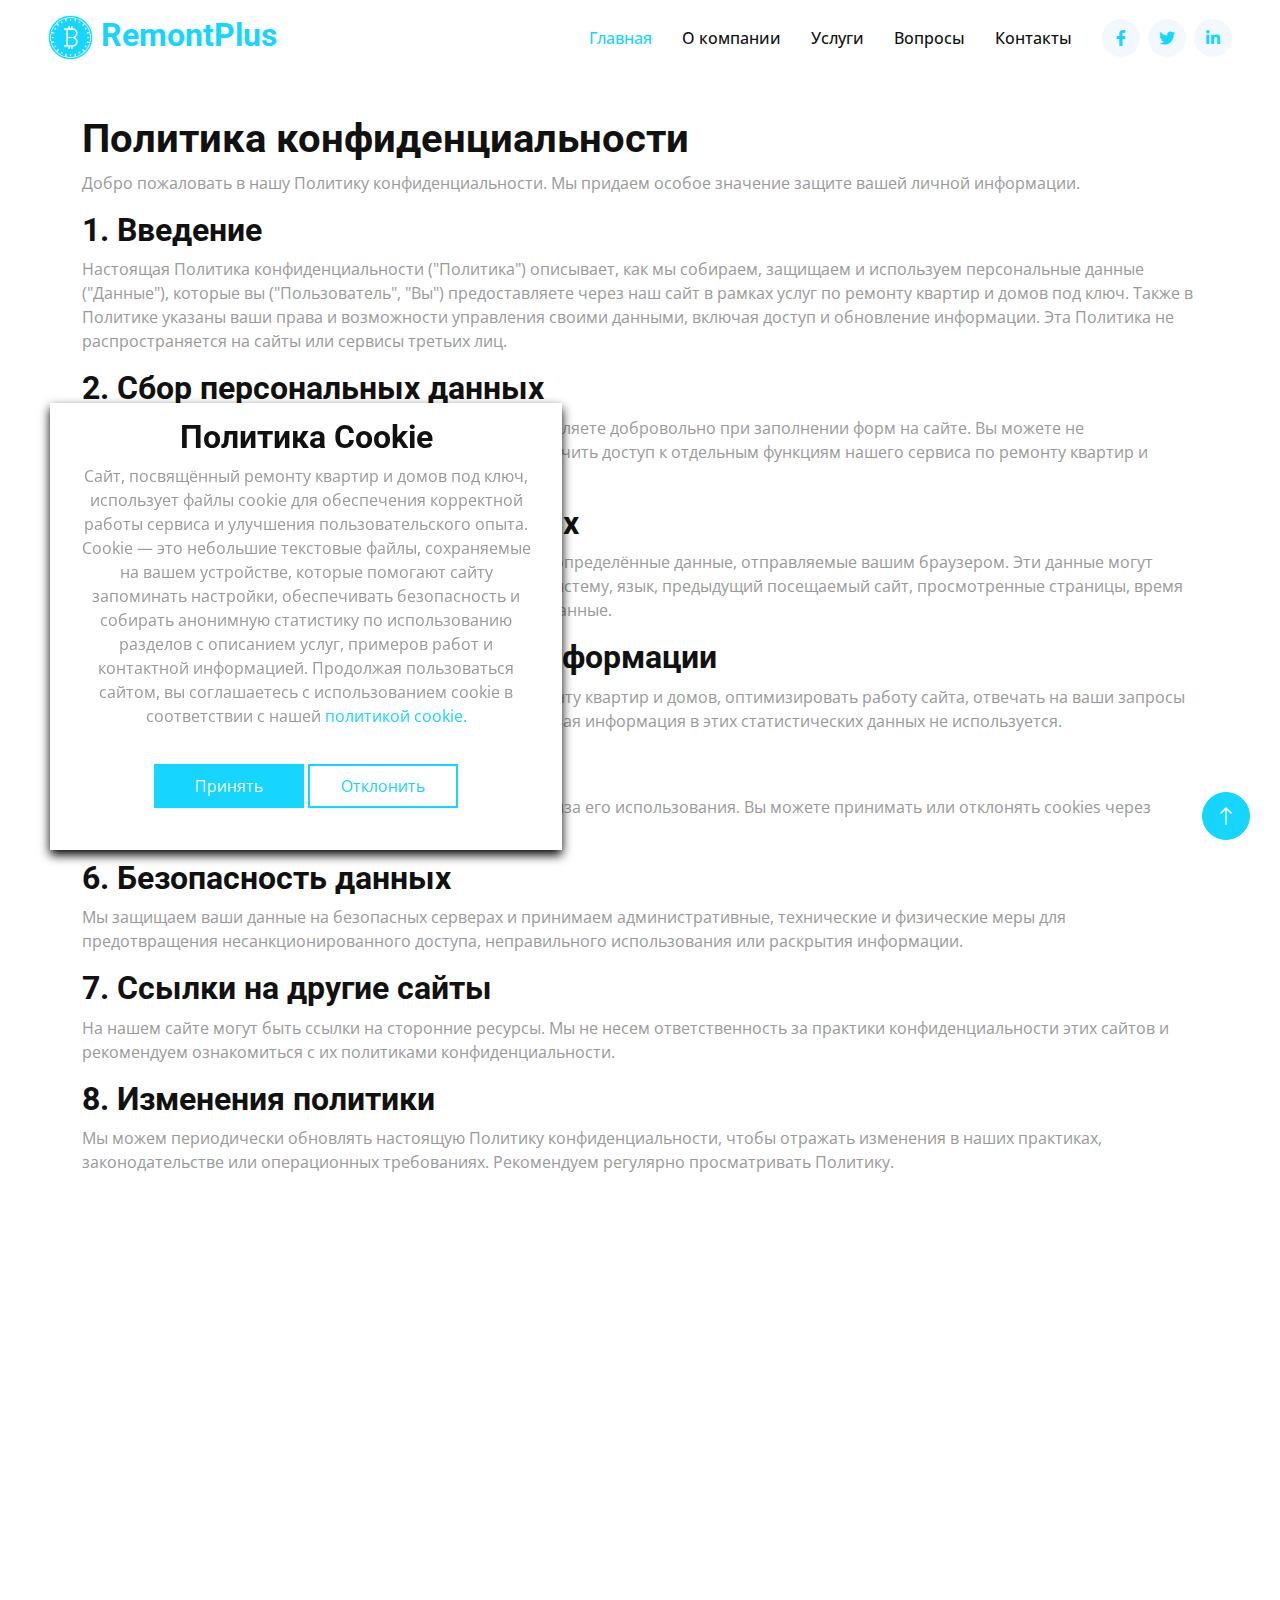
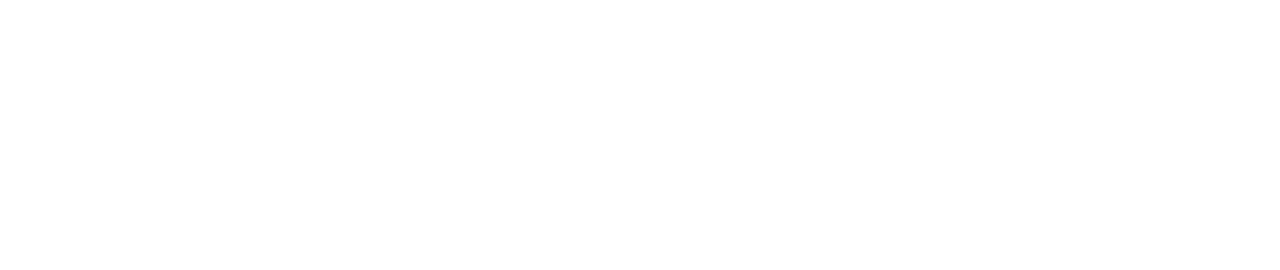
<file: privacy-policy.html>
<!DOCTYPE html>
<html lang="en">
    <head>
        <meta charset="utf-8" />
        <title>RemontPlus</title>
        <meta content="width=device-width, initial-scale=1.0" name="viewport" />
        <meta
            content="ремонт под ключ, ремонт квартир под ключ, ремонт домов под ключ, дизайн-проект, отделка, электрика, сантехника, смета, сроки, прораб, бригада, гарантия"
            name="keywords"
        />
        <meta
            content="Ремонт квартир и домов под ключ: проектирование, отделка, электрика и сантехника, контроль сроков и сметы, гарантия качества. Бесплатный замер."
            name="description"
        />

        <!-- Favicon -->
        <link href="img/favicon.ico" rel="icon" />

        <!-- Google Web Fonts -->
        <link rel="preconnect" href="https://fonts.googleapis.com" />
        <link rel="preconnect" href="https://fonts.gstatic.com" crossorigin />
        <link
            href="https://fonts.googleapis.com/css2?family=Open+Sans:wght@400;500&family=Roboto:wght@500;700&display=swap"
            rel="stylesheet"
        />

        <!-- Icon Font Stylesheet -->
        <link
            href="https://cdnjs.cloudflare.com/ajax/libs/font-awesome/5.10.0/css/all.min.css"
            rel="stylesheet"
        />
        <link
            href="https://cdn.jsdelivr.net/npm/bootstrap-icons@1.4.1/font/bootstrap-icons.css"
            rel="stylesheet"
        />

        <!-- Libraries Stylesheet -->
        <link href="lib/animate/animate.min.css" rel="stylesheet" />
        <link
            href="lib/owlcarousel/assets/owl.carousel.min.css"
            rel="stylesheet"
        />

        <!-- Customized Bootstrap Stylesheet -->
        <link href="css/bootstrap.min.css" rel="stylesheet" />

        <!-- Template Stylesheet -->
        <link href="css/style.css" rel="stylesheet" />
    </head>

    <body>
        <!-- Spinner Start -->
        <div
            id="spinner"
            class="show bg-white position-fixed translate-middle w-100 vh-100 top-50 start-50 d-flex align-items-center justify-content-center"
        >
            <div class="spinner-grow text-primary" role="status"></div>
        </div>
        <!-- Spinner End -->

        <!-- Navbar Start -->
        <nav
            class="navbar navbar-expand-lg bg-white navbar-light sticky-top p-0 px-4 px-lg-5"
        >
            <a href="index.html" class="navbar-brand d-flex align-items-center">
                <h2 class="m-0 text-primary">
                    <img
                        class="img-fluid me-2"
                        src="img/icon-1.png"
                        alt=""
                        style="width: 45px"
                    />RemontPlus
                </h2>
            </a>
            <button
                type="button"
                class="navbar-toggler"
                data-bs-toggle="collapse"
                data-bs-target="#navbarCollapse"
            >
                <span class="navbar-toggler-icon"></span>
            </button>
            <div class="collapse navbar-collapse" id="navbarCollapse">
                <div class="navbar-nav ms-auto py-4 py-lg-0">
                    <a href="index.html" class="nav-item nav-link active"
                        >Главная</a
                    >
                    <a href="about.html" class="nav-item nav-link"
                        >О компании</a
                    >
                    <a href="service.html" class="nav-item nav-link">Услуги</a>
                    <a href="faq.html" class="nav-item nav-link">Вопросы</a>
                    <a href="contact.html" class="nav-item nav-link"
                        >Контакты</a
                    >
                </div>
                <div class="h-100 d-lg-inline-flex align-items-center d-none">
                    <a
                        class="btn btn-square rounded-circle bg-light text-primary me-2"
                        href="https://facebook.com/"
                        target="_blank"
                        ><i class="fab fa-facebook-f"></i
                    ></a>
                    <a
                        class="btn btn-square rounded-circle bg-light text-primary me-2"
                        href="https://twitter.com/"
                        target="_blank"
                        ><i class="fab fa-twitter"></i
                    ></a>
                    <a
                        class="btn btn-square rounded-circle bg-light text-primary me-0"
                        href="https://linkedin.com/"
                        target="_blank"
                        ><i class="fab fa-linkedin-in"></i
                    ></a>
                </div>
            </div>
        </nav>
        <!-- Navbar End -->
        <article class="container additional-wrapper" style="margin-top: 20px">
            <div class="page__content" style="padding: 20px 0px">
                <h1>Политика конфиденциальности</h1>

                <p>
                    Добро пожаловать в нашу Политику конфиденциальности. Мы
                    придаем особое значение защите вашей личной информации.
                </p>

                <h2>1. Введение</h2>

                <p>
                    Настоящая Политика конфиденциальности ("Политика")
                    описывает, как мы собираем, защищаем и используем
                    персональные данные ("Данные"), которые вы ("Пользователь",
                    "Вы") предоставляете через наш сайт в рамках услуг по
                    ремонту квартир и домов под ключ. Также в Политике указаны
                    ваши права и возможности управления своими данными, включая
                    доступ и обновление информации. Эта Политика не
                    распространяется на сайты или сервисы третьих лиц.
                </p>

                <h2>2. Сбор персональных данных</h2>

                <p>
                    Мы собираем и храним информацию, которую вы предоставляете
                    добровольно при заполнении форм на сайте. Вы можете не
                    предоставлять некоторые данные, однако это может ограничить
                    доступ к отдельным функциям нашего сервиса по ремонту
                    квартир и домов.
                </p>

                <h2>3. Сбор неперсональных данных</h2>

                <p>
                    При посещении сайта сервер автоматически регистрирует
                    определённые данные, отправляемые вашим браузером. Эти
                    данные могут включать IP-адрес, тип и версию браузера,
                    операционную систему, язык, предыдущий посещаемый сайт,
                    просмотренные страницы, время пребывания на сайте и другие
                    анонимные статистические данные.
                </p>

                <h2>4. Использование собранной информации</h2>

                <p>
                    Собранные данные помогают нам улучшать услуги по ремонту
                    квартир и домов, оптимизировать работу сайта, отвечать на
                    ваши запросы и создавать анонимные статистические отчёты.
                    Персональная информация в этих статистических данных не
                    используется.
                </p>

                <h2>5. Cookies</h2>

                <p>
                    Мы используем cookies для улучшения работы сайта и анализа
                    его использования. Вы можете принимать или отклонять cookies
                    через настройки вашего браузера.
                </p>

                <h2>6. Безопасность данных</h2>

                <p>
                    Мы защищаем ваши данные на безопасных серверах и принимаем
                    административные, технические и физические меры для
                    предотвращения несанкционированного доступа, неправильного
                    использования или раскрытия информации.
                </p>

                <h2>7. Ссылки на другие сайты</h2>

                <p>
                    На нашем сайте могут быть ссылки на сторонние ресурсы. Мы не
                    несем ответственность за практики конфиденциальности этих
                    сайтов и рекомендуем ознакомиться с их политиками
                    конфиденциальности.
                </p>

                <h2>8. Изменения политики</h2>

                <p>
                    Мы можем периодически обновлять настоящую Политику
                    конфиденциальности, чтобы отражать изменения в наших
                    практиках, законодательстве или операционных требованиях.
                    Рекомендуем регулярно просматривать Политику.
                </p>
            </div>
        </article>

        <!-- Footer Start -->
        <div
            class="container-fluid bg-light footer mt-5 pt-5 wow fadeIn"
            data-wow-delay="0.1s"
        >
            <div class="container py-5">
                <div class="row g-5">
                    <div class="col-md-6">
                        <h1 class="text-primary mb-4">
                            <img
                                class="img-fluid me-2"
                                src="img/icon-1.png"
                                alt=""
                                style="width: 45px"
                            />RemontPlus
                        </h1>
                        <span>
                            RemontPlus — ваш надёжный партнёр в ремонте квартир
                            и домов под ключ. Мы берём на себя все этапы: от
                            замера и разработки дизайн-проекта до отделки,
                            электрики, сантехники и финальной сдачи объекта. С
                            нами вы получаете качественный результат без лишних
                            забот.
                        </span>
                    </div>
                    <div class="col-md-6">
                        <h5 class="mb-4">Подписка на новости</h5>
                        <p>
                            Подпишитесь, чтобы первыми узнавать о советах по
                            ремонту, акциях и новых проектах.
                        </p>
                        <div class="position-relative">
                            <form action="thanks.html" method="get">
                                <input
                                    class="form-control bg-transparent w-100 py-3 ps-4 pe-5"
                                    type="text"
                                    placeholder="Ваш email"
                                    required
                                />
                                <button
                                    type="submit"
                                    class="btn btn-primary py-2 px-3 position-absolute top-0 end-0 mt-2 me-2"
                                >
                                    Подписаться
                                </button>
                            </form>
                        </div>
                    </div>
                    <div class="col-lg-3 col-md-6">
                        <h5 class="mb-4">Контакты</h5>
                        <p>
                            <i class="fa fa-map-marker-alt me-3"></i>Ермеков
                            көшесі 116, Қарағанды 100000
                        </p>
                        <p><i class="fa fa-phone-alt me-3"></i>+77212441739</p>
                        <p>
                            <i class="fa fa-envelope me-3"></i
                            >remont_plus@gmail.com
                        </p>
                    </div>
                    <div class="col-lg-3 col-md-6">
                        <h5 class="mb-4">Наши услуги</h5>
                        <a class="btn btn-link" href=""
                            >Ремонт квартир под ключ</a
                        >
                        <a class="btn btn-link" href=""
                            >Ремонт домов под ключ</a
                        >
                        <a class="btn btn-link" href="">Дизайн интерьера</a>
                        <a class="btn btn-link" href="">Отделочные работы</a>
                        <a class="btn btn-link" href=""
                            >Электрика и сантехника</a
                        >
                    </div>
                    <div class="col-lg-3 col-md-6">
                        <h5 class="mb-4">Быстрые ссылки</h5>
                        <a class="btn btn-link" href="about.html">О нас</a>
                        <a class="btn btn-link" href="contact.html">Контакты</a>
                        <a class="btn btn-link" href="terms-of-use.html"
                            >Условия использования</a
                        >
                        <a class="btn btn-link" href="cookie-policy.html"
                            >Политика Cookie</a
                        >
                        <a class="btn btn-link" href="privacy-policy.html"
                            >Политика конфиденциальности</a
                        >
                    </div>
                    <div class="col-lg-3 col-md-6">
                        <h5 class="mb-4">Мы в социальных сетях</h5>
                        <div class="d-flex">
                            <a
                                class="btn btn-square rounded-circle me-1"
                                href="https://twitter.com/"
                                target="_blank"
                                ><i class="fab fa-twitter"></i
                            ></a>
                            <a
                                class="btn btn-square rounded-circle me-1"
                                href="https://facebook.com/"
                                target="_blank"
                                ><i class="fab fa-facebook-f"></i
                            ></a>
                            <a
                                class="btn btn-square rounded-circle me-1"
                                href="https://youtube.com/"
                                target="_blank"
                                ><i class="fab fa-youtube"></i
                            ></a>
                            <a
                                class="btn btn-square rounded-circle me-1"
                                href="https://linkedin.com/"
                                target="_blank"
                                ><i class="fab fa-linkedin-in"></i
                            ></a>
                        </div>
                    </div>
                </div>
            </div>
        </div>
        <!-- Footer End -->

        <!-- Cookie banner -->
        <div class="cookie-wrapper show">
            <div>
                <i class="bx bx-cookie"></i>
                <h2 style="text-align: center">Политика Cookie</h2>
            </div>

            <div class="data">
                <p>
                    Сайт, посвящённый ремонту квартир и домов под ключ,
                    использует файлы cookie для обеспечения корректной работы
                    сервиса и улучшения пользовательского опыта. Cookie — это
                    небольшие текстовые файлы, сохраняемые на вашем устройстве,
                    которые помогают сайту запоминать настройки, обеспечивать
                    безопасность и собирать анонимную статистику по
                    использованию разделов с описанием услуг, примеров работ и
                    контактной информацией. Продолжая пользоваться сайтом, вы
                    соглашаетесь с использованием cookie в соответствии с нашей
                    <a href="cookie-policy.html">политикой cookie.</a>
                </p>
            </div>

            <div class="buttons">
                <button class="cookie-button" id="acceptBtn">Принять</button>
                <button class="cookie-button" id="declineBtn">Отклонить</button>
            </div>
        </div>
        <!-- End Cookie banner -->

        <!-- Back to Top -->
        <a
            href="#"
            class="btn btn-lg btn-primary btn-lg-square rounded-circle back-to-top"
            ><i class="bi bi-arrow-up"></i
        ></a>

        <!-- JavaScript Libraries -->
        <script src="https://code.jquery.com/jquery-3.4.1.min.js"></script>
        <script src="https://cdn.jsdelivr.net/npm/bootstrap@5.0.0/dist/js/bootstrap.bundle.min.js"></script>
        <script src="lib/wow/wow.min.js"></script>
        <script src="lib/easing/easing.min.js"></script>
        <script src="lib/waypoints/waypoints.min.js"></script>
        <script src="lib/owlcarousel/owl.carousel.min.js"></script>
        <script src="lib/counterup/counterup.min.js"></script>

        <!-- Template Javascript -->
        <script src="js/main.js"></script>
        <script src="js/cookiebanner.js"></script>
    </body>
</html>
</file>
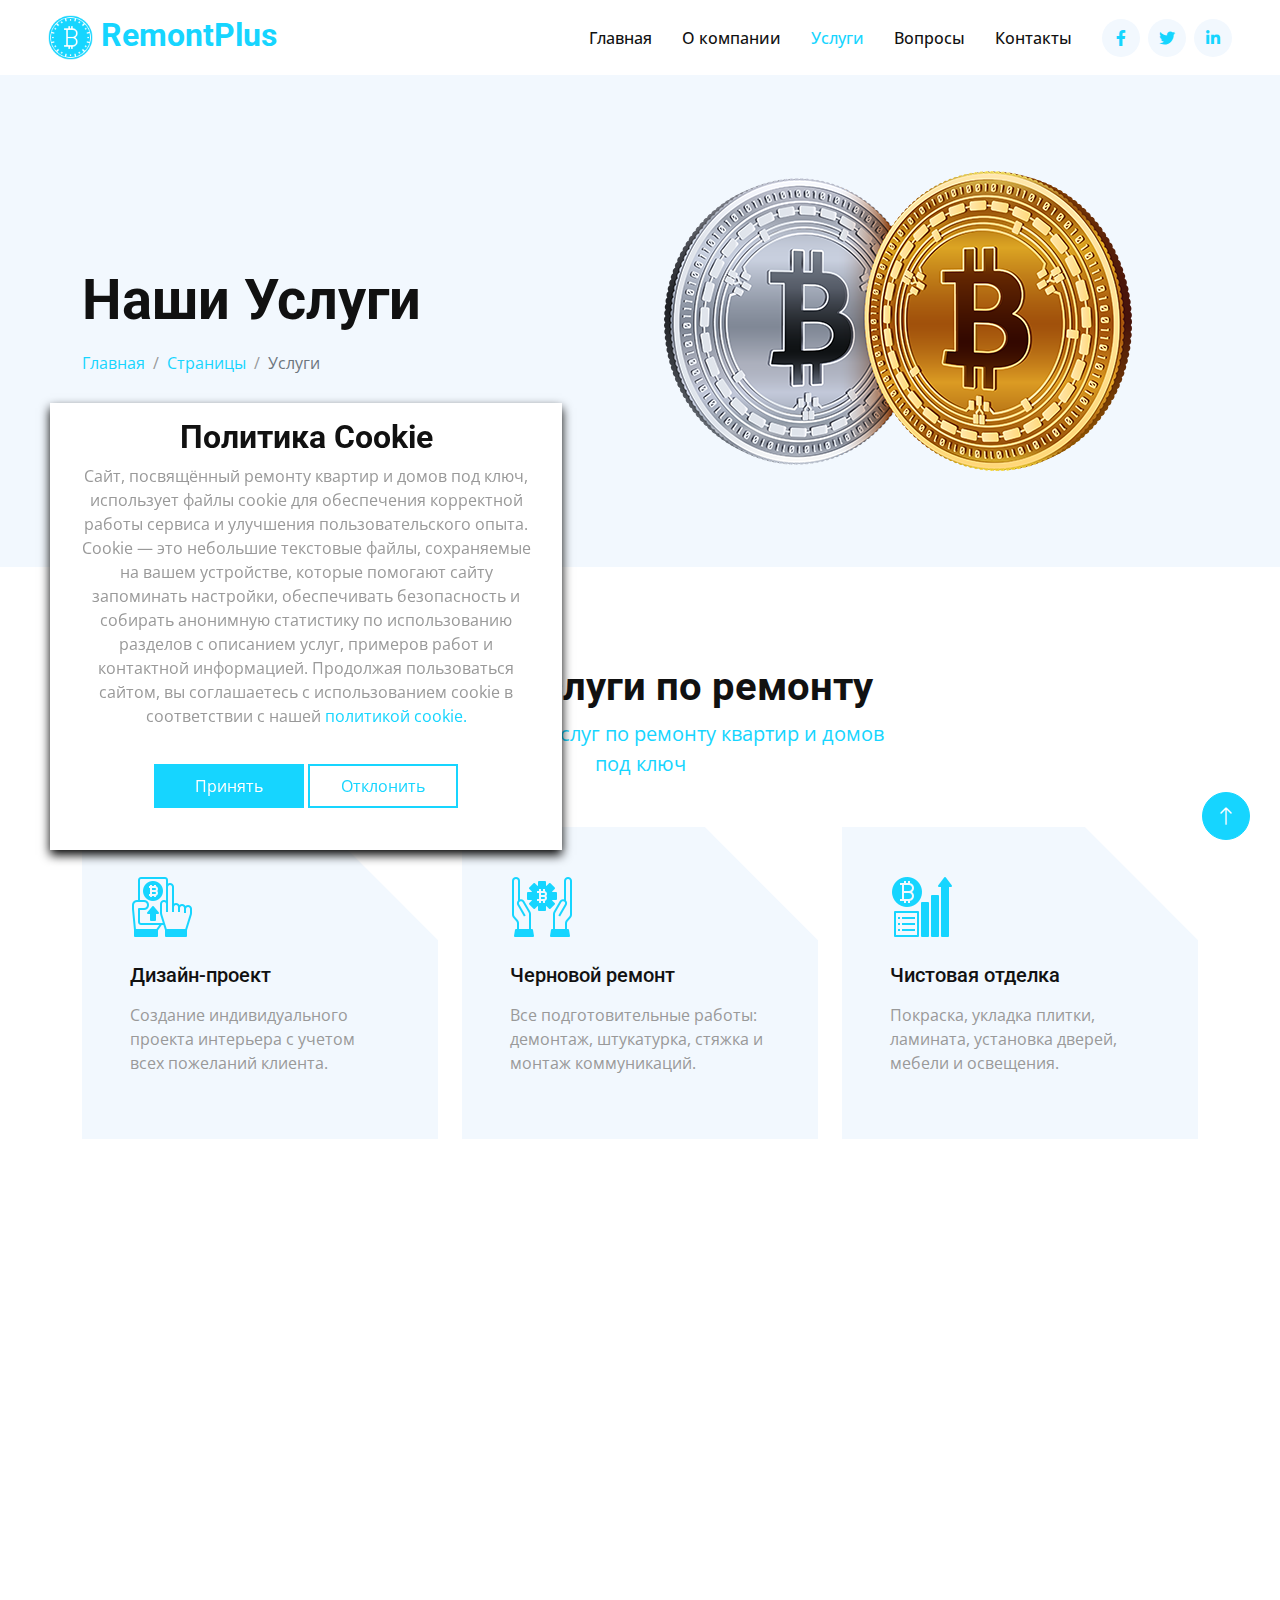
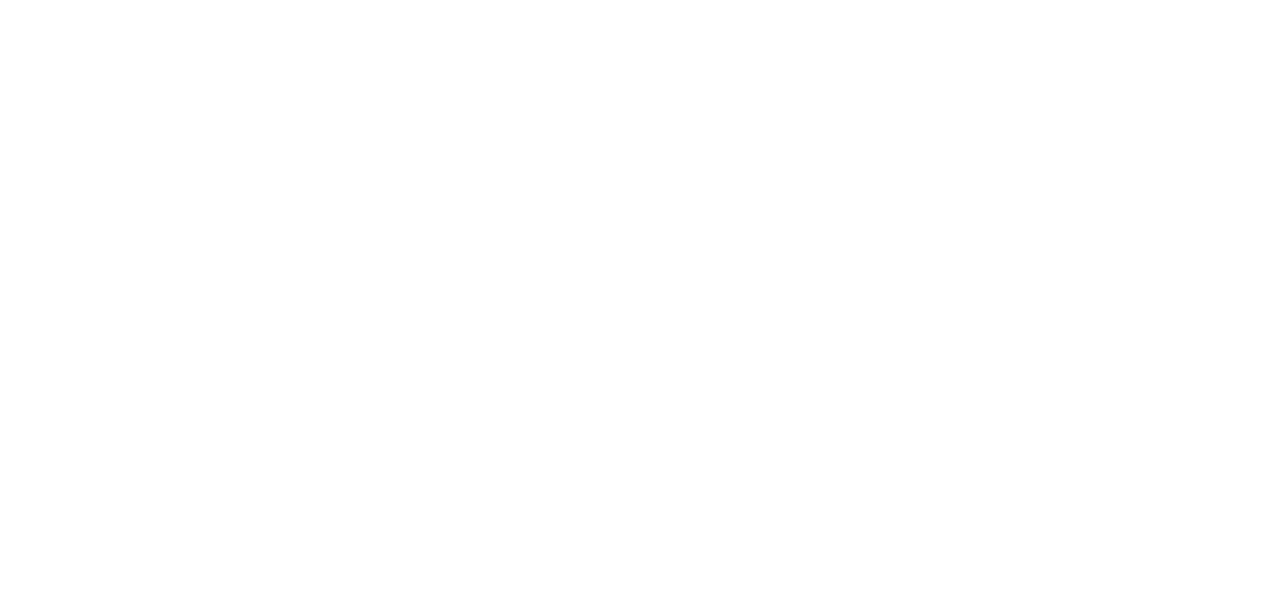
<file: service.html>
<!DOCTYPE html>
<html lang="en">
    <head>
        <meta charset="utf-8" />
        <title>RemontPlus</title>
        <meta content="width=device-width, initial-scale=1.0" name="viewport" />
        <meta
            content="ремонт под ключ, ремонт квартир под ключ, ремонт домов под ключ, дизайн-проект, отделка, электрика, сантехника, смета, сроки, прораб, бригада, гарантия"
            name="keywords"
        />
        <meta
            content="Ремонт квартир и домов под ключ: проектирование, отделка, электрика и сантехника, контроль сроков и сметы, гарантия качества. Бесплатный замер."
            name="description"
        />

        <!-- Favicon -->
        <link href="img/favicon.ico" rel="icon" />

        <!-- Google Web Fonts -->
        <link rel="preconnect" href="https://fonts.googleapis.com" />
        <link rel="preconnect" href="https://fonts.gstatic.com" crossorigin />
        <link
            href="https://fonts.googleapis.com/css2?family=Open+Sans:wght@400;500&family=Roboto:wght@500;700&display=swap"
            rel="stylesheet"
        />

        <!-- Icon Font Stylesheet -->
        <link
            href="https://cdnjs.cloudflare.com/ajax/libs/font-awesome/5.10.0/css/all.min.css"
            rel="stylesheet"
        />
        <link
            href="https://cdn.jsdelivr.net/npm/bootstrap-icons@1.4.1/font/bootstrap-icons.css"
            rel="stylesheet"
        />

        <!-- Libraries Stylesheet -->
        <link href="lib/animate/animate.min.css" rel="stylesheet" />
        <link
            href="lib/owlcarousel/assets/owl.carousel.min.css"
            rel="stylesheet"
        />

        <!-- Customized Bootstrap Stylesheet -->
        <link href="css/bootstrap.min.css" rel="stylesheet" />

        <!-- Template Stylesheet -->
        <link href="css/style.css" rel="stylesheet" />
    </head>

    <body>
        <!-- Spinner Start -->
        <div
            id="spinner"
            class="show bg-white position-fixed translate-middle w-100 vh-100 top-50 start-50 d-flex align-items-center justify-content-center"
        >
            <div class="spinner-grow text-primary" role="status"></div>
        </div>
        <!-- Spinner End -->

        <!-- Navbar Start -->
        <nav
            class="navbar navbar-expand-lg bg-white navbar-light sticky-top p-0 px-4 px-lg-5"
        >
            <a href="index.html" class="navbar-brand d-flex align-items-center">
                <h2 class="m-0 text-primary">
                    <img
                        class="img-fluid me-2"
                        src="img/icon-1.png"
                        alt=""
                        style="width: 45px"
                    />RemontPlus
                </h2>
            </a>
            <button
                type="button"
                class="navbar-toggler"
                data-bs-toggle="collapse"
                data-bs-target="#navbarCollapse"
            >
                <span class="navbar-toggler-icon"></span>
            </button>
            <div class="collapse navbar-collapse" id="navbarCollapse">
                <div class="navbar-nav ms-auto py-4 py-lg-0">
                    <a href="index.html" class="nav-item nav-link">Главная</a>
                    <a href="about.html" class="nav-item nav-link"
                        >О компании</a
                    >
                    <a href="service.html" class="nav-item nav-link active"
                        >Услуги</a
                    >
                    <a href="faq.html" class="nav-item nav-link">Вопросы</a>
                    <a href="contact.html" class="nav-item nav-link"
                        >Контакты</a
                    >
                </div>
                <div class="h-100 d-lg-inline-flex align-items-center d-none">
                    <a
                        class="btn btn-square rounded-circle bg-light text-primary me-2"
                        href="https://facebook.com/"
                        target="_blank"
                        ><i class="fab fa-facebook-f"></i
                    ></a>
                    <a
                        class="btn btn-square rounded-circle bg-light text-primary me-2"
                        href="https://twitter.com/"
                        target="_blank"
                        ><i class="fab fa-twitter"></i
                    ></a>
                    <a
                        class="btn btn-square rounded-circle bg-light text-primary me-0"
                        href="https://linkedin.com/"
                        target="_blank"
                        ><i class="fab fa-linkedin-in"></i
                    ></a>
                </div>
            </div>
        </nav>
        <!-- Navbar End -->

        <!-- Header Start -->
        <div class="container-fluid hero-header bg-light py-5 mb-5">
            <div class="container py-5">
                <div class="row g-5 align-items-center">
                    <div class="col-lg-6">
                        <h1 class="display-4 mb-3 animated slideInDown">
                            Наши Услуги
                        </h1>
                        <nav aria-label="breadcrumb animated slideInDown">
                            <ol class="breadcrumb mb-0">
                                <li class="breadcrumb-item">
                                    <a href="#">Главная</a>
                                </li>
                                <li class="breadcrumb-item">
                                    <a href="#">Страницы</a>
                                </li>
                                <li
                                    class="breadcrumb-item active"
                                    aria-current="page"
                                >
                                    Услуги
                                </li>
                            </ol>
                        </nav>
                    </div>
                    <div class="col-lg-6 animated fadeIn">
                        <img
                            class="img-fluid animated pulse infinite"
                            style="animation-duration: 3s"
                            src="img/hero-2.png"
                            alt=""
                        />
                    </div>
                </div>
            </div>
        </div>
        <!-- Header End -->

        <!-- Service Start -->
        <div class="container-xxl py-5">
            <div class="container">
                <div
                    class="text-center mx-auto wow fadeInUp"
                    data-wow-delay="0.1s"
                    style="max-width: 500px"
                >
                    <h1 class="display-6">Наши услуги по ремонту</h1>
                    <p class="text-primary fs-5 mb-5">
                        Полный спектр услуг по ремонту квартир и домов под ключ
                    </p>
                </div>
                <div class="row g-4">
                    <div
                        class="col-lg-4 col-md-6 wow fadeInUp"
                        data-wow-delay="0.1s"
                    >
                        <div class="service-item bg-light p-5">
                            <img
                                class="img-fluid mb-4"
                                src="img/icon-7.png"
                                alt=""
                            />
                            <h5 class="mb-3">Дизайн-проект</h5>
                            <p>
                                Создание индивидуального проекта интерьера с
                                учетом всех пожеланий клиента.
                            </p>
                        </div>
                    </div>
                    <div
                        class="col-lg-4 col-md-6 wow fadeInUp"
                        data-wow-delay="0.3s"
                    >
                        <div class="service-item bg-light p-5">
                            <img
                                class="img-fluid mb-4"
                                src="img/icon-3.png"
                                alt=""
                            />
                            <h5 class="mb-3">Черновой ремонт</h5>
                            <p>
                                Все подготовительные работы: демонтаж,
                                штукатурка, стяжка и монтаж коммуникаций.
                            </p>
                        </div>
                    </div>
                    <div
                        class="col-lg-4 col-md-6 wow fadeInUp"
                        data-wow-delay="0.5s"
                    >
                        <div class="service-item bg-light p-5">
                            <img
                                class="img-fluid mb-4"
                                src="img/icon-9.png"
                                alt=""
                            />
                            <h5 class="mb-3">Чистовая отделка</h5>
                            <p>
                                Покраска, укладка плитки, ламината, установка
                                дверей, мебели и освещения.
                            </p>
                        </div>
                    </div>
                    <div
                        class="col-lg-4 col-md-6 wow fadeInUp"
                        data-wow-delay="0.1s"
                    >
                        <div class="service-item bg-light p-5">
                            <img
                                class="img-fluid mb-4"
                                src="img/icon-5.png"
                                alt=""
                            />
                            <h5 class="mb-3">Комплексный ремонт под ключ</h5>
                            <p>
                                Полный цикл ремонта: от замера и проекта до
                                уборки и сдачи квартиры или дома.
                            </p>
                        </div>
                    </div>
                    <div
                        class="col-lg-4 col-md-6 wow fadeInUp"
                        data-wow-delay="0.3s"
                    >
                        <div class="service-item bg-light p-5">
                            <img
                                class="img-fluid mb-4"
                                src="img/icon-2.png"
                                alt=""
                            />
                            <h5 class="mb-3">
                                Ремонт по индивидуальному проекту
                            </h5>
                            <p>
                                Работа по уникальным проектам с учетом всех
                                деталей и пожеланий заказчика.
                            </p>
                        </div>
                    </div>
                    <div
                        class="col-lg-4 col-md-6 wow fadeInUp"
                        data-wow-delay="0.5s"
                    >
                        <div class="service-item bg-light p-5">
                            <img
                                class="img-fluid mb-4"
                                src="img/icon-8.png"
                                alt=""
                            />
                            <h5 class="mb-3">Сопровождение и гарантия</h5>
                            <p>
                                Контроль качества на всех этапах, уборка и сдача
                                объекта с гарантией.
                            </p>
                        </div>
                    </div>
                </div>
            </div>
        </div>
        <!-- Service End -->

        <!-- Footer Start -->
        <div
            class="container-fluid bg-light footer mt-5 pt-5 wow fadeIn"
            data-wow-delay="0.1s"
        >
            <div class="container py-5">
                <div class="row g-5">
                    <div class="col-md-6">
                        <h1 class="text-primary mb-4">
                            <img
                                class="img-fluid me-2"
                                src="img/icon-1.png"
                                alt=""
                                style="width: 45px"
                            />RemontPlus
                        </h1>
                        <span>
                            RemontPlus — ваш надёжный партнёр в ремонте квартир
                            и домов под ключ. Мы берём на себя все этапы: от
                            замера и разработки дизайн-проекта до отделки,
                            электрики, сантехники и финальной сдачи объекта. С
                            нами вы получаете качественный результат без лишних
                            забот.
                        </span>
                    </div>
                    <div class="col-md-6">
                        <h5 class="mb-4">Подписка на новости</h5>
                        <p>
                            Подпишитесь, чтобы первыми узнавать о советах по
                            ремонту, акциях и новых проектах.
                        </p>
                        <div class="position-relative">
                            <form action="thanks.html" method="get">
                                <input
                                    class="form-control bg-transparent w-100 py-3 ps-4 pe-5"
                                    type="text"
                                    placeholder="Ваш email"
                                    required
                                />
                                <button
                                    type="submit"
                                    class="btn btn-primary py-2 px-3 position-absolute top-0 end-0 mt-2 me-2"
                                >
                                    Подписаться
                                </button>
                            </form>
                        </div>
                    </div>
                    <div class="col-lg-3 col-md-6">
                        <h5 class="mb-4">Контакты</h5>
                        <p>
                            <i class="fa fa-map-marker-alt me-3"></i>Ермеков
                            көшесі 116, Қарағанды 100000
                        </p>
                        <p><i class="fa fa-phone-alt me-3"></i>+77212441739</p>
                        <p>
                            <i class="fa fa-envelope me-3"></i
                            >remont_plus@gmail.com
                        </p>
                    </div>
                    <div class="col-lg-3 col-md-6">
                        <h5 class="mb-4">Наши услуги</h5>
                        <a class="btn btn-link" href=""
                            >Ремонт квартир под ключ</a
                        >
                        <a class="btn btn-link" href=""
                            >Ремонт домов под ключ</a
                        >
                        <a class="btn btn-link" href="">Дизайн интерьера</a>
                        <a class="btn btn-link" href="">Отделочные работы</a>
                        <a class="btn btn-link" href=""
                            >Электрика и сантехника</a
                        >
                    </div>
                    <div class="col-lg-3 col-md-6">
                        <h5 class="mb-4">Быстрые ссылки</h5>
                        <a class="btn btn-link" href="about.html">О нас</a>
                        <a class="btn btn-link" href="contact.html">Контакты</a>
                        <a class="btn btn-link" href="terms-of-use.html"
                            >Условия использования</a
                        >
                        <a class="btn btn-link" href="cookie-policy.html"
                            >Политика Cookie</a
                        >
                        <a class="btn btn-link" href="privacy-policy.html"
                            >Политика конфиденциальности</a
                        >
                    </div>
                    <div class="col-lg-3 col-md-6">
                        <h5 class="mb-4">Мы в социальных сетях</h5>
                        <div class="d-flex">
                            <a
                                class="btn btn-square rounded-circle me-1"
                                href="https://twitter.com/"
                                target="_blank"
                                ><i class="fab fa-twitter"></i
                            ></a>
                            <a
                                class="btn btn-square rounded-circle me-1"
                                href="https://facebook.com/"
                                target="_blank"
                                ><i class="fab fa-facebook-f"></i
                            ></a>
                            <a
                                class="btn btn-square rounded-circle me-1"
                                href="https://youtube.com/"
                                target="_blank"
                                ><i class="fab fa-youtube"></i
                            ></a>
                            <a
                                class="btn btn-square rounded-circle me-1"
                                href="https://linkedin.com/"
                                target="_blank"
                                ><i class="fab fa-linkedin-in"></i
                            ></a>
                        </div>
                    </div>
                </div>
            </div>
        </div>
        <!-- Footer End -->

        <!-- Cookie banner -->
        <div class="cookie-wrapper show">
            <div>
                <i class="bx bx-cookie"></i>
                <h2 style="text-align: center">Политика Cookie</h2>
            </div>

            <div class="data">
                <p>
                    Сайт, посвящённый ремонту квартир и домов под ключ,
                    использует файлы cookie для обеспечения корректной работы
                    сервиса и улучшения пользовательского опыта. Cookie — это
                    небольшие текстовые файлы, сохраняемые на вашем устройстве,
                    которые помогают сайту запоминать настройки, обеспечивать
                    безопасность и собирать анонимную статистику по
                    использованию разделов с описанием услуг, примеров работ и
                    контактной информацией. Продолжая пользоваться сайтом, вы
                    соглашаетесь с использованием cookie в соответствии с нашей
                    <a href="cookie-policy.html">политикой cookie.</a>
                </p>
            </div>

            <div class="buttons">
                <button class="cookie-button" id="acceptBtn">Принять</button>
                <button class="cookie-button" id="declineBtn">Отклонить</button>
            </div>
        </div>
        <!-- End Cookie banner -->

        <!-- Back to Top -->
        <a
            href="#"
            class="btn btn-lg btn-primary btn-lg-square rounded-circle back-to-top"
            ><i class="bi bi-arrow-up"></i
        ></a>

        <!-- JavaScript Libraries -->
        <script src="https://code.jquery.com/jquery-3.4.1.min.js"></script>
        <script src="https://cdn.jsdelivr.net/npm/bootstrap@5.0.0/dist/js/bootstrap.bundle.min.js"></script>
        <script src="lib/wow/wow.min.js"></script>
        <script src="lib/easing/easing.min.js"></script>
        <script src="lib/waypoints/waypoints.min.js"></script>
        <script src="lib/owlcarousel/owl.carousel.min.js"></script>
        <script src="lib/counterup/counterup.min.js"></script>

        <!-- Template Javascript -->
        <script src="js/main.js"></script>
        <script src="js/cookiebanner.js"></script>
    </body>
</html>
</file>
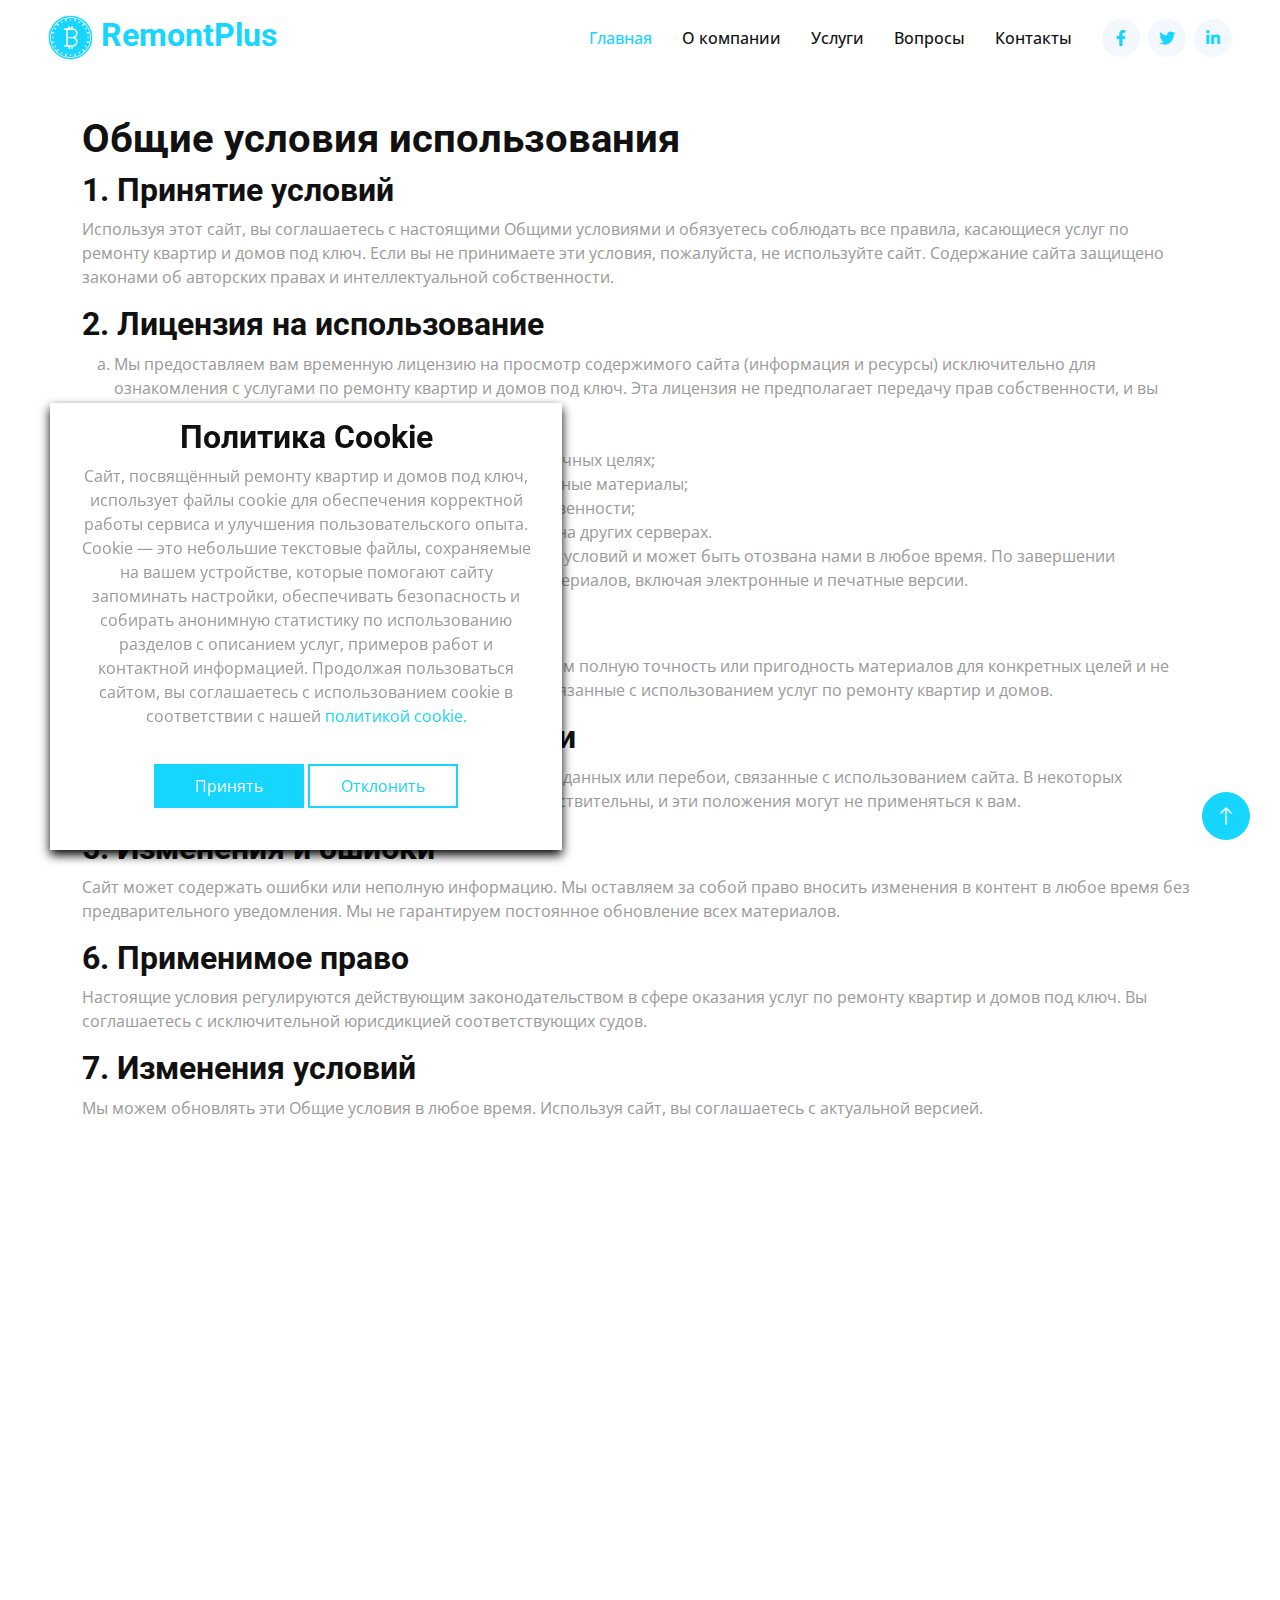
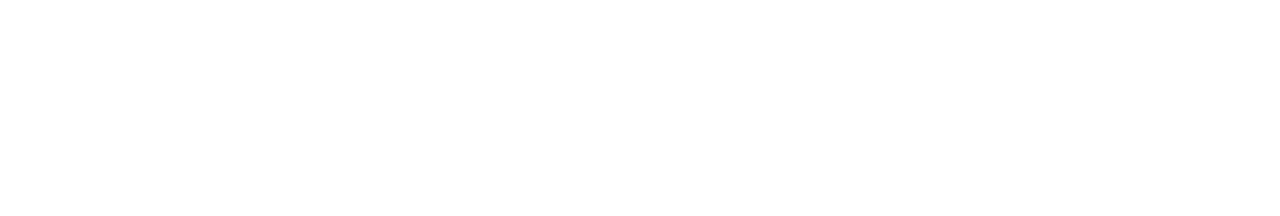
<file: terms-of-use.html>
<!DOCTYPE html>
<html lang="en">
    <head>
        <meta charset="utf-8" />
        <title>RemontPlus</title>
        <meta content="width=device-width, initial-scale=1.0" name="viewport" />
        <meta
            content="ремонт под ключ, ремонт квартир под ключ, ремонт домов под ключ, дизайн-проект, отделка, электрика, сантехника, смета, сроки, прораб, бригада, гарантия"
            name="keywords"
        />
        <meta
            content="Ремонт квартир и домов под ключ: проектирование, отделка, электрика и сантехника, контроль сроков и сметы, гарантия качества. Бесплатный замер."
            name="description"
        />

        <!-- Favicon -->
        <link href="img/favicon.ico" rel="icon" />

        <!-- Google Web Fonts -->
        <link rel="preconnect" href="https://fonts.googleapis.com" />
        <link rel="preconnect" href="https://fonts.gstatic.com" crossorigin />
        <link
            href="https://fonts.googleapis.com/css2?family=Open+Sans:wght@400;500&family=Roboto:wght@500;700&display=swap"
            rel="stylesheet"
        />

        <!-- Icon Font Stylesheet -->
        <link
            href="https://cdnjs.cloudflare.com/ajax/libs/font-awesome/5.10.0/css/all.min.css"
            rel="stylesheet"
        />
        <link
            href="https://cdn.jsdelivr.net/npm/bootstrap-icons@1.4.1/font/bootstrap-icons.css"
            rel="stylesheet"
        />

        <!-- Libraries Stylesheet -->
        <link href="lib/animate/animate.min.css" rel="stylesheet" />
        <link
            href="lib/owlcarousel/assets/owl.carousel.min.css"
            rel="stylesheet"
        />

        <!-- Customized Bootstrap Stylesheet -->
        <link href="css/bootstrap.min.css" rel="stylesheet" />

        <!-- Template Stylesheet -->
        <link href="css/style.css" rel="stylesheet" />
    </head>

    <body>
        <!-- Spinner Start -->
        <div
            id="spinner"
            class="show bg-white position-fixed translate-middle w-100 vh-100 top-50 start-50 d-flex align-items-center justify-content-center"
        >
            <div class="spinner-grow text-primary" role="status"></div>
        </div>
        <!-- Spinner End -->

        <!-- Navbar Start -->
        <nav
            class="navbar navbar-expand-lg bg-white navbar-light sticky-top p-0 px-4 px-lg-5"
        >
            <a href="index.html" class="navbar-brand d-flex align-items-center">
                <h2 class="m-0 text-primary">
                    <img
                        class="img-fluid me-2"
                        src="img/icon-1.png"
                        alt=""
                        style="width: 45px"
                    />RemontPlus
                </h2>
            </a>
            <button
                type="button"
                class="navbar-toggler"
                data-bs-toggle="collapse"
                data-bs-target="#navbarCollapse"
            >
                <span class="navbar-toggler-icon"></span>
            </button>
            <div class="collapse navbar-collapse" id="navbarCollapse">
                <div class="navbar-nav ms-auto py-4 py-lg-0">
                    <a href="index.html" class="nav-item nav-link active"
                        >Главная</a
                    >
                    <a href="about.html" class="nav-item nav-link"
                        >О компании</a
                    >
                    <a href="service.html" class="nav-item nav-link">Услуги</a>
                    <a href="faq.html" class="nav-item nav-link">Вопросы</a>
                    <a href="contact.html" class="nav-item nav-link"
                        >Контакты</a
                    >
                </div>
                <div class="h-100 d-lg-inline-flex align-items-center d-none">
                    <a
                        class="btn btn-square rounded-circle bg-light text-primary me-2"
                        href="https://facebook.com/"
                        target="_blank"
                        ><i class="fab fa-facebook-f"></i
                    ></a>
                    <a
                        class="btn btn-square rounded-circle bg-light text-primary me-2"
                        href="https://twitter.com/"
                        target="_blank"
                        ><i class="fab fa-twitter"></i
                    ></a>
                    <a
                        class="btn btn-square rounded-circle bg-light text-primary me-0"
                        href="https://linkedin.com/"
                        target="_blank"
                        ><i class="fab fa-linkedin-in"></i
                    ></a>
                </div>
            </div>
        </nav>
        <!-- Navbar End -->
        <article class="container additional-wrapper" style="margin-top: 20px">
            <div class="page__content" style="padding: 20px 0px">
                <h1>Общие условия использования</h1>

                <h2>1. Принятие условий</h2>
                <p>
                    Используя этот сайт, вы соглашаетесь с настоящими Общими
                    условиями и обязуетесь соблюдать все правила, касающиеся
                    услуг по ремонту квартир и домов под ключ. Если вы не
                    принимаете эти условия, пожалуйста, не используйте сайт.
                    Содержание сайта защищено законами об авторских правах и
                    интеллектуальной собственности.
                </p>

                <h2>2. Лицензия на использование</h2>
                <ol type="a">
                    <li>
                        Мы предоставляем вам временную лицензию на просмотр
                        содержимого сайта (информация и ресурсы) исключительно
                        для ознакомления с услугами по ремонту квартир и домов
                        под ключ. Эта лицензия не предполагает передачу прав
                        собственности, и вы обязуетесь не:
                    </li>
                    <ul>
                        <li>копировать или изменять контент;</li>
                        <li>
                            использовать материалы в коммерческих или публичных
                            целях;
                        </li>
                        <li>
                            пытаться декомпилировать или создавать производные
                            материалы;
                        </li>
                        <li>
                            удалять упоминания об авторских правах или
                            собственности;
                        </li>
                        <li>
                            передавать контент третьим лицам или размещать на
                            других серверах.
                        </li>
                    </ul>
                    <li>
                        Лицензия автоматически прекращается при нарушении
                        условий и может быть отозвана нами в любое время. По
                        завершении использования сайта вы обязаны удалить все
                        копии материалов, включая электронные и печатные версии.
                    </li>
                </ol>

                <h2>3. Отказ от ответственности</h2>
                <p>
                    Контент сайта предоставляется "как есть". Мы не гарантируем
                    полную точность или пригодность материалов для конкретных
                    целей и не несем ответственности за любые убытки или
                    неудобства, связанные с использованием услуг по ремонту
                    квартир и домов.
                </p>

                <h2>4. Ограничение ответственности</h2>
                <p>
                    Мы не несем ответственности за косвенные убытки, потерю
                    данных или перебои, связанные с использованием сайта. В
                    некоторых юрисдикциях определённые ограничения могут быть
                    недействительны, и эти положения могут не применяться к вам.
                </p>

                <h2>5. Изменения и ошибки</h2>
                <p>
                    Сайт может содержать ошибки или неполную информацию. Мы
                    оставляем за собой право вносить изменения в контент в любое
                    время без предварительного уведомления. Мы не гарантируем
                    постоянное обновление всех материалов.
                </p>

                <h2>6. Применимое право</h2>
                <p>
                    Настоящие условия регулируются действующим законодательством
                    в сфере оказания услуг по ремонту квартир и домов под ключ.
                    Вы соглашаетесь с исключительной юрисдикцией соответствующих
                    судов.
                </p>

                <h2>7. Изменения условий</h2>
                <p>
                    Мы можем обновлять эти Общие условия в любое время.
                    Используя сайт, вы соглашаетесь с актуальной версией.
                </p>
            </div>
        </article>

        <!-- Footer Start -->
        <div
            class="container-fluid bg-light footer mt-5 pt-5 wow fadeIn"
            data-wow-delay="0.1s"
        >
            <div class="container py-5">
                <div class="row g-5">
                    <div class="col-md-6">
                        <h1 class="text-primary mb-4">
                            <img
                                class="img-fluid me-2"
                                src="img/icon-1.png"
                                alt=""
                                style="width: 45px"
                            />RemontPlus
                        </h1>
                        <span>
                            RemontPlus — ваш надёжный партнёр в ремонте квартир
                            и домов под ключ. Мы берём на себя все этапы: от
                            замера и разработки дизайн-проекта до отделки,
                            электрики, сантехники и финальной сдачи объекта. С
                            нами вы получаете качественный результат без лишних
                            забот.
                        </span>
                    </div>
                    <div class="col-md-6">
                        <h5 class="mb-4">Подписка на новости</h5>
                        <p>
                            Подпишитесь, чтобы первыми узнавать о советах по
                            ремонту, акциях и новых проектах.
                        </p>
                        <div class="position-relative">
                            <form action="thanks.html" method="get">
                                <input
                                    class="form-control bg-transparent w-100 py-3 ps-4 pe-5"
                                    type="text"
                                    placeholder="Ваш email"
                                    required
                                />
                                <button
                                    type="submit"
                                    class="btn btn-primary py-2 px-3 position-absolute top-0 end-0 mt-2 me-2"
                                >
                                    Подписаться
                                </button>
                            </form>
                        </div>
                    </div>
                    <div class="col-lg-3 col-md-6">
                        <h5 class="mb-4">Контакты</h5>
                        <p>
                            <i class="fa fa-map-marker-alt me-3"></i>Ермеков
                            көшесі 116, Қарағанды 100000
                        </p>
                        <p><i class="fa fa-phone-alt me-3"></i>+77212441739</p>
                        <p>
                            <i class="fa fa-envelope me-3"></i
                            >remont_plus@gmail.com
                        </p>
                    </div>
                    <div class="col-lg-3 col-md-6">
                        <h5 class="mb-4">Наши услуги</h5>
                        <a class="btn btn-link" href=""
                            >Ремонт квартир под ключ</a
                        >
                        <a class="btn btn-link" href=""
                            >Ремонт домов под ключ</a
                        >
                        <a class="btn btn-link" href="">Дизайн интерьера</a>
                        <a class="btn btn-link" href="">Отделочные работы</a>
                        <a class="btn btn-link" href=""
                            >Электрика и сантехника</a
                        >
                    </div>
                    <div class="col-lg-3 col-md-6">
                        <h5 class="mb-4">Быстрые ссылки</h5>
                        <a class="btn btn-link" href="about.html">О нас</a>
                        <a class="btn btn-link" href="contact.html">Контакты</a>
                        <a class="btn btn-link" href="terms-of-use.html"
                            >Условия использования</a
                        >
                        <a class="btn btn-link" href="cookie-policy.html"
                            >Политика Cookie</a
                        >
                        <a class="btn btn-link" href="privacy-policy.html"
                            >Политика конфиденциальности</a
                        >
                    </div>
                    <div class="col-lg-3 col-md-6">
                        <h5 class="mb-4">Мы в социальных сетях</h5>
                        <div class="d-flex">
                            <a
                                class="btn btn-square rounded-circle me-1"
                                href="https://twitter.com/"
                                target="_blank"
                                ><i class="fab fa-twitter"></i
                            ></a>
                            <a
                                class="btn btn-square rounded-circle me-1"
                                href="https://facebook.com/"
                                target="_blank"
                                ><i class="fab fa-facebook-f"></i
                            ></a>
                            <a
                                class="btn btn-square rounded-circle me-1"
                                href="https://youtube.com/"
                                target="_blank"
                                ><i class="fab fa-youtube"></i
                            ></a>
                            <a
                                class="btn btn-square rounded-circle me-1"
                                href="https://linkedin.com/"
                                target="_blank"
                                ><i class="fab fa-linkedin-in"></i
                            ></a>
                        </div>
                    </div>
                </div>
            </div>
        </div>
        <!-- Footer End -->

        <!-- Cookie banner -->
        <div class="cookie-wrapper show">
            <div>
                <i class="bx bx-cookie"></i>
                <h2 style="text-align: center">Политика Cookie</h2>
            </div>

            <div class="data">
                <p>
                    Сайт, посвящённый ремонту квартир и домов под ключ,
                    использует файлы cookie для обеспечения корректной работы
                    сервиса и улучшения пользовательского опыта. Cookie — это
                    небольшие текстовые файлы, сохраняемые на вашем устройстве,
                    которые помогают сайту запоминать настройки, обеспечивать
                    безопасность и собирать анонимную статистику по
                    использованию разделов с описанием услуг, примеров работ и
                    контактной информацией. Продолжая пользоваться сайтом, вы
                    соглашаетесь с использованием cookie в соответствии с нашей
                    <a href="cookie-policy.html">политикой cookie.</a>
                </p>
            </div>

            <div class="buttons">
                <button class="cookie-button" id="acceptBtn">Принять</button>
                <button class="cookie-button" id="declineBtn">Отклонить</button>
            </div>
        </div>
        <!-- End Cookie banner -->

        <!-- Back to Top -->
        <a
            href="#"
            class="btn btn-lg btn-primary btn-lg-square rounded-circle back-to-top"
            ><i class="bi bi-arrow-up"></i
        ></a>

        <!-- JavaScript Libraries -->
        <script src="https://code.jquery.com/jquery-3.4.1.min.js"></script>
        <script src="https://cdn.jsdelivr.net/npm/bootstrap@5.0.0/dist/js/bootstrap.bundle.min.js"></script>
        <script src="lib/wow/wow.min.js"></script>
        <script src="lib/easing/easing.min.js"></script>
        <script src="lib/waypoints/waypoints.min.js"></script>
        <script src="lib/owlcarousel/owl.carousel.min.js"></script>
        <script src="lib/counterup/counterup.min.js"></script>

        <!-- Template Javascript -->
        <script src="js/main.js"></script>
        <script src="js/cookiebanner.js"></script>
    </body>
</html>
</file>
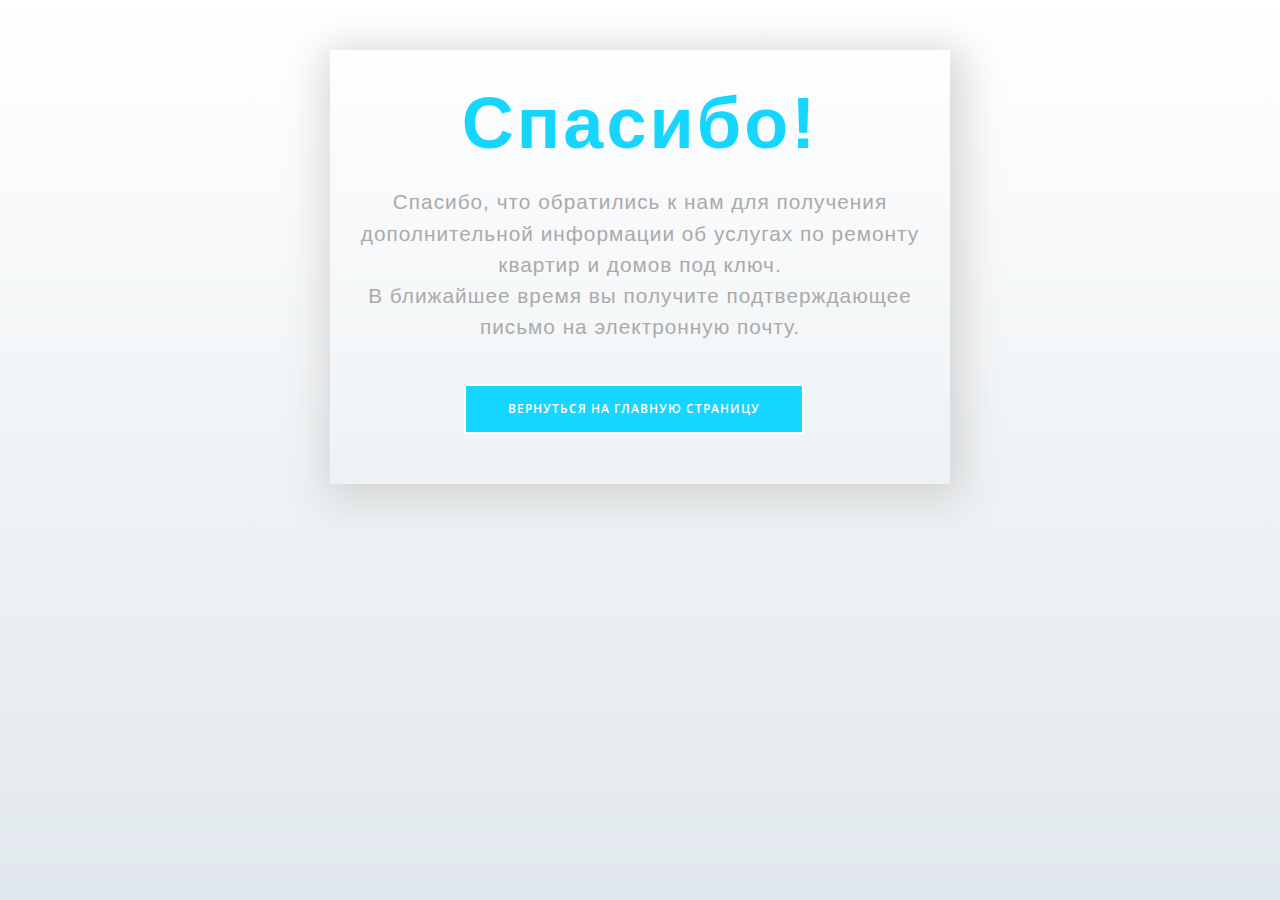
<file: thanks.html>
<!DOCTYPE html>
<html lang="en">
    <head>
        <meta charset="utf-8" />
        <title>RemontPlus</title>
        <meta content="width=device-width, initial-scale=1.0" name="viewport" />
        <meta
            content="ремонт под ключ, ремонт квартир под ключ, ремонт домов под ключ, дизайн-проект, отделка, электрика, сантехника, смета, сроки, прораб, бригада, гарантия"
            name="keywords"
        />
        <meta
            content="Ремонт квартир и домов под ключ: проектирование, отделка, электрика и сантехника, контроль сроков и сметы, гарантия качества. Бесплатный замер."
            name="description"
        />

        <!-- Favicon -->
        <link href="img/favicon.ico" rel="icon" />

        <!-- Google Web Fonts -->
        <link rel="preconnect" href="https://fonts.googleapis.com" />
        <link rel="preconnect" href="https://fonts.gstatic.com" crossorigin />
        <link
            href="https://fonts.googleapis.com/css2?family=Open+Sans:wght@400;500&family=Roboto:wght@500;700&display=swap"
            rel="stylesheet"
        />

        <!-- Icon Font Stylesheet -->
        <link
            href="https://cdnjs.cloudflare.com/ajax/libs/font-awesome/5.10.0/css/all.min.css"
            rel="stylesheet"
        />
        <link
            href="https://cdn.jsdelivr.net/npm/bootstrap-icons@1.4.1/font/bootstrap-icons.css"
            rel="stylesheet"
        />

        <!-- Libraries Stylesheet -->
        <link href="lib/animate/animate.min.css" rel="stylesheet" />
        <link
            href="lib/owlcarousel/assets/owl.carousel.min.css"
            rel="stylesheet"
        />

        <!-- Customized Bootstrap Stylesheet -->
        <link href="css/bootstrap.min.css" rel="stylesheet" />

        <!-- Template Stylesheet -->
        <link href="css/style.css" rel="stylesheet" />
        <link href="css/thanks.css" rel="stylesheet" />
    </head>
    <body>
        <div class="content">
            <div class="wrapper-1">
                <div class="wrapper-2">
                    <h1>Спасибо!</h1>
                    <p>
                        Спасибо, что обратились к нам для получения
                        дополнительной информации об услугах по ремонту квартир
                        и домов под ключ.
                    </p>
                    <p>
                        В ближайшее время вы получите подтверждающее письмо на
                        электронную почту.
                    </p>
                    <a href="index.html">
                        <button class="go-home">
                            Вернуться на главную страницу
                        </button>
                    </a>
                </div>
            </div>
        </div>
    </body>
</html>
</file>
<file: css/style.css>
/********** Template CSS **********/
:root {
    --primary: #16D5FF;
    --secondary: #999999;
    --light: #F2F8FE;
    --dark: #111111;
}

.back-to-top {
    position: fixed;
    display: none;
    right: 30px;
    bottom: 60px;
    z-index: 99;
}

h4,
h5,
h6,
.h4,
.h5,
.h6 {
    font-weight: 500 !important;
}


/*** Spinner ***/
#spinner {
    opacity: 0;
    visibility: hidden;
    transition: opacity .5s ease-out, visibility 0s linear .5s;
    z-index: 99999;
}

#spinner.show {
    transition: opacity .5s ease-out, visibility 0s linear 0s;
    visibility: visible;
    opacity: 1;
}


/*** Button ***/
.btn {
    font-weight: 500;
    transition: .5s;
}

.btn.btn-primary {
    color: #FFFFFF;
}

.btn-square {
    width: 38px;
    height: 38px;
}

.btn-sm-square {
    width: 32px;
    height: 32px;
}

.btn-lg-square {
    width: 48px;
    height: 48px;
}

.btn-square,
.btn-sm-square,
.btn-lg-square {
    padding: 0;
    display: flex;
    align-items: center;
    justify-content: center;
    font-weight: normal;
}


/*** Navbar ***/
.navbar.sticky-top {
    top: -100px;
    transition: .5s;
}

.navbar .navbar-brand {
    height: 75px;
}

.navbar .navbar-nav .nav-link {
    margin-right: 30px;
    padding: 25px 0;
    color: var(--dark);
    font-weight: 500;
    outline: none;
}

.navbar .navbar-nav .nav-link:hover,
.navbar .navbar-nav .nav-link.active {
    color: var(--primary);
}

.navbar .dropdown-toggle::after {
    border: none;
    content: "\f107";
    font-family: "Font Awesome 5 Free";
    font-weight: 900;
    vertical-align: middle;
    margin-left: 8px;
}

@media (max-width: 991.98px) {
    .navbar .navbar-nav .nav-link  {
        margin-right: 0;
        padding: 10px 0;
    }

    .navbar .navbar-nav {
        border-top: 1px solid #EEEEEE;
    }
}

@media (min-width: 992px) {
    .navbar .nav-item .dropdown-menu {
        display: block;
        border: none;
        margin-top: 0;
        top: 150%;
        opacity: 0;
        visibility: hidden;
        transition: .5s;
    }

    .navbar .nav-item:hover .dropdown-menu {
        top: 100%;
        visibility: visible;
        transition: .5s;
        opacity: 1;
    }
}

.navbar .btn:hover {
    color: #FFFFFF !important;
    background: var(--primary) !important;
}


/*** Header ***/
.hero-header .breadcrumb-item+.breadcrumb-item::before {
    color: var(--secondary);
}


/*** Service ***/
.service-item {
    position: relative;
    overflow: hidden;
}

.service-item::after {
    position: absolute;
    content: "";
    width: 0;
    height: 0;
    top: -80px;
    right: -80px;
    border: 80px solid;
    transform: rotate(45deg);
    opacity: 1;
    transition: .5s;
}

.service-item.bg-white::after {
    border-color: transparent transparent var(--light) transparent;
}

.service-item.bg-light::after {
    border-color: transparent transparent #FFFFFF transparent;
}

.service-item:hover::after {
    opacity: 0;
}


/*** Roadmap ***/
.roadmap-carousel {
    position: relative;
}

.roadmap-carousel::before {
    position: absolute;
    content: "";
    height: 0;
    width: 100%;
    top: 20px;
    left: 0;
    border-top: 2px dashed var(--secondary);
}

.roadmap-carousel .roadmap-item .roadmap-point {
    position: absolute;
    width: 30px;
    height: 30px;
    top: 6px;
    left: 50%;
    margin-left: -15px;
    background: #FFFFFF;
    border: 2px solid var(--primary);
    transform: rotate(45deg);
    display: flex;
    align-items: center;
    justify-content: center;
}

.roadmap-carousel .roadmap-item .roadmap-point span {
    display: block;
    width: 18px;
    height: 18px;
    background: var(--primary);
}

.roadmap-carousel .roadmap-item {
    position: relative;
    padding-top: 150px;
    text-align: center;
}

.roadmap-carousel .roadmap-item::before {
    position: absolute;
    content: "";
    width: 0;
    height: 115px;
    top: 0;
    left: 50%;
    transform: translateX(-50%);
    border-right: 2px dashed var(--secondary);
}

.roadmap-carousel .roadmap-item::after {
    position: absolute;
    content: "";
    width: 14px;
    height: 14px;
    top: 111px;
    left: 50%;
    margin-left: -7px;
    transform: rotate(45deg);
    background: var(--primary);
}

.roadmap-carousel .owl-nav {
    margin-top: 40px;
    display: flex;
    justify-content: center;
}

.roadmap-carousel .owl-nav .owl-prev,
.roadmap-carousel .owl-nav .owl-next {
    margin: 0 12px;
    width: 50px;
    height: 50px;
    display: flex;
    align-items: center;
    justify-content: center;
    border-radius: 50px;
    font-size: 22px;
    color: var(--light);
    background: var(--primary);
    transition: .5s;
}

.roadmap-carousel .owl-nav .owl-prev:hover,
.roadmap-carousel .owl-nav .owl-next:hover {
    color: var(--primary);
    background: var(--dark);
}


/*** FAQs ***/
.accordion .accordion-item {
    border: none;
    margin-bottom: 15px;
}

.accordion .accordion-button {
    background: var(--light);
    border-radius: 2px;
}

.accordion .accordion-button:not(.collapsed) {
    color: #FFFFFF;
    background: var(--primary);
    box-shadow: none;
}

.accordion .accordion-button:not(.collapsed)::after {
    background-image: url("data:image/svg+xml,%3csvg xmlns='http://www.w3.org/2000/svg' viewBox='0 0 16 16' fill='%23fff'%3e%3cpath fill-rule='evenodd' d='M1.646 4.646a.5.5 0 0 1 .708 0L8 10.293l5.646-5.647a.5.5 0 0 1 .708.708l-6 6a.5.5 0 0 1-.708 0l-6-6a.5.5 0 0 1 0-.708z'/%3e%3c/svg%3e");
}

.accordion .accordion-body {
    padding: 15px 0 0 0;
}


/*** Footer ***/
.footer .btn.btn-link {
    display: block;
    margin-bottom: 5px;
    padding: 0;
    text-align: left;
    color: var(--secondary);
    font-weight: normal;
    text-transform: capitalize;
    transition: .3s;
}

.footer .btn.btn-link::before {
    position: relative;
    content: "\f105";
    font-family: "Font Awesome 5 Free";
    font-weight: 900;
    color: var(--secondary);
    margin-right: 10px;
}

.footer .btn.btn-link:hover {
    color: var(--primary);
    letter-spacing: 1px;
    box-shadow: none;
}

.footer .btn.btn-square {
    color: var(--primary);
    border: 1px solid var(--primary);
}

.footer .btn.btn-square:hover {
    color: #FFFFFF;
    background: var(--primary);
}

.footer .copyright {
    padding: 25px 0;
    border-top: 1px solid rgba(17, 17, 17, .1);
}

.footer .copyright a {
    color: var(--primary);
}

.footer .copyright a:hover {
    color: var(--dark);
}@import url('https://fonts.googleapis.com/css2?family=Poppins:wght@300;400;500;600&display=swap');

.cookie-wrapper {
    position: fixed;
    bottom: 50px;
    left: 50px;
    width: 40%;
    background: #fff;
    padding: 15px 25px 22px;
    transition: right 0.3s ease;
    box-shadow: 0 5px 10px rgb(0, 0, 0);
    z-index: 999;
}
.cookie-wrapper .show {
    right: 20px;
}

@media (max-width: 772px) {
    .cookie-wrapper {
        width: 100%;
        bottom: 0px;
        left: 0px;
    }
}

.hidden {
    display: none;
}
header i {
    color: #16D5FF;
    font-size: 32px;
    text-align: center;
}
header h2 {
    color: #16D5FF;
    font-weight: 500;
    text-align: center;
}
.data {
    text-align: center;
}
.data p a {
    color: #16D5FF;
    text-decoration: none;
    text-align: center !important;
}
.data p a:hover {
    text-decoration: underline;
}
.buttons {
    padding: 20px 0px;
    text-align: center;
}
.buttons .cookie-button {
    border: 2px solid #16D5FF;
    color: #fff;
    padding: 8px 0;
    background: #16D5FF;
    cursor: pointer;
    width: calc(100% / 2 - 10px);
    transition: all 0.2s ease;
    max-width: 150px;
    border-radius: 0px;
}
.buttons #acceptBtn:hover {
    background-color: transparent;
    color: #16D5FF;
}
#declineBtn {
    background-color: #fff;
    color: #16D5FF;
    border-radius: 0;
}
#declineBtn:hover {
    background-color: #16D5FF;
    color: #fff;
}
#result {
    color: #16D5FF;
    font-size: 14px;
}
</file>
<file: css/thanks.css>
* {
    box-sizing: border-box;
}
body {
    background: #ffffff;
    background: linear-gradient(to bottom, #ffffff 0%, #e1e8ed 100%);
    filter: progid:DXImageTransform.Microsoft.gradient( startColorstr='#ffffff', endColorstr='#e1e8ed',GradientType=0 );
    height: 100%;
    margin: 0;
    background-repeat: no-repeat;
    background-attachment: fixed;
}

.wrapper-1 {
    width: 100%;
    height: 100vh;
    display: flex;
    flex-direction: column;
}
.wrapper-2 {
    padding: 30px;
    text-align: center;
}
h1 {
    font-family: 'Source Sans Pro', sans-serif;
    font-size: 4em;
    letter-spacing: 3px;
    color: #16D5FF;
    margin: 0;
    margin-bottom: 20px;
}
.wrapper-2 p {
    margin: 0;
    font-size: 1.3em;
    color: #aaa;
    font-family: 'Source Sans Pro', sans-serif;
    letter-spacing: 1px;
}
.go-home {
    background: #16D5FF;
    border: 2px solid #ffffff;
    color: #ffffff;
    font-weight: 600;
    letter-spacing: 1px;
    font-size: 12px;
    padding: 14px 42px;
    margin-top: 42px;
    margin-right: 12px;
    -webkit-transition: all 0.4s ease-in-out;
    transition: all 0.4s ease-in-out;
    visibility: visible;
    animation-delay: 2.3s;
    animation-name: fadeInUp;
    text-decoration: none;
    text-transform: uppercase;
    cursor: pointer;
    border-radius: 0;
}
.go-home:hover {
    background: transparent;
    border-color: #16D5FF;
}
a:hover .go-home {
    color: #16D5FF;
}
.go-home a {
    text-decoration: none;
    color: #fff;
}

.footer-like {
    margin-top: auto;
    background: #d7e6fe;
    padding: 6px;
    text-align: center;
}
.footer-like p {
    margin: 0;
    padding: 4px;
    color: #ffc107;
    font-family: 'Source Sans Pro', sans-serif;
    letter-spacing: 1px;
}
.footer-like p a {
    text-decoration: none;
    color: #ffc107;
    font-weight: 600;
}

@media (min-width: 360px) {
    h1 {
        font-size: 4.5em;
    }
    .go-home {
        margin-bottom: 20px;
    }
}

@media (min-width: 600px) {
    .content {
        max-width: 1000px;
        margin: 0 auto;
    }
    .wrapper-1 {
        height: initial;
        max-width: 620px;
        margin: 0 auto;
        margin-top: 50px;
        box-shadow: 4px 8px 40px 8px lightgray;
    }
}
</file>
